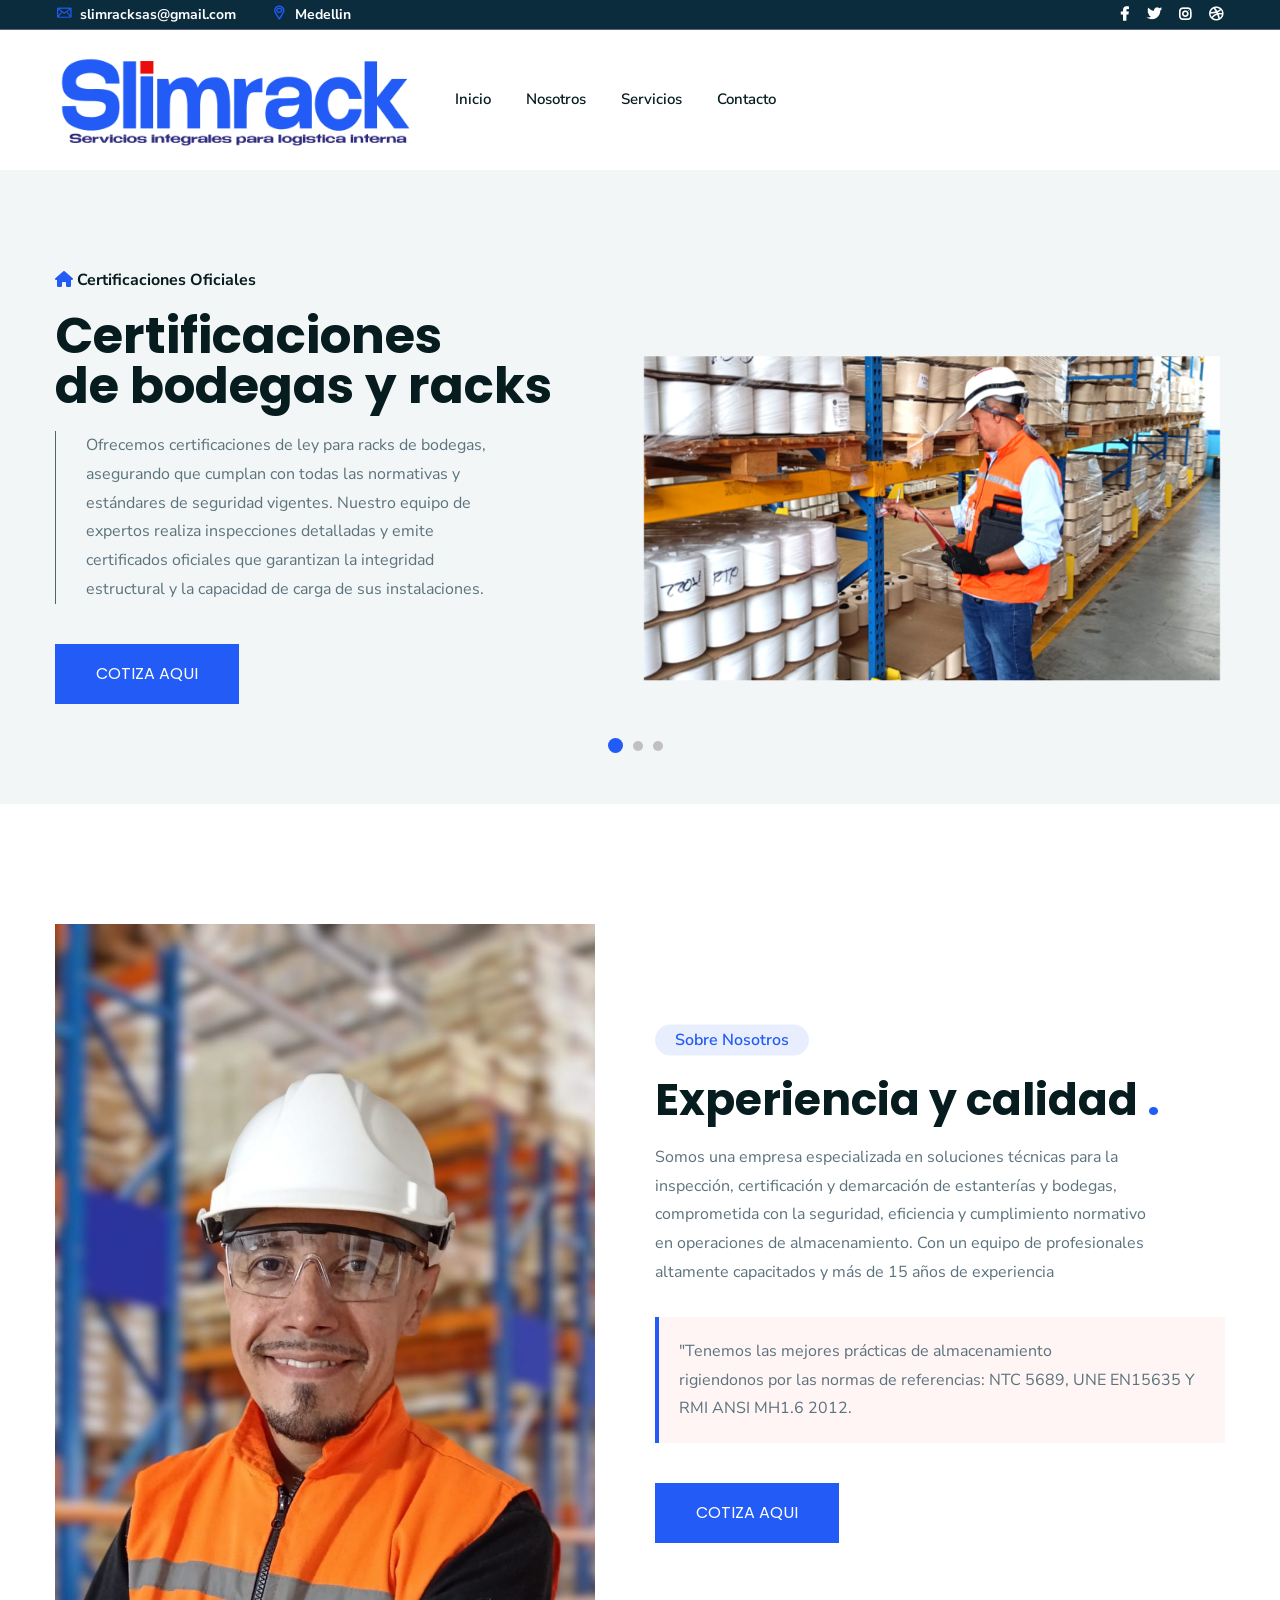
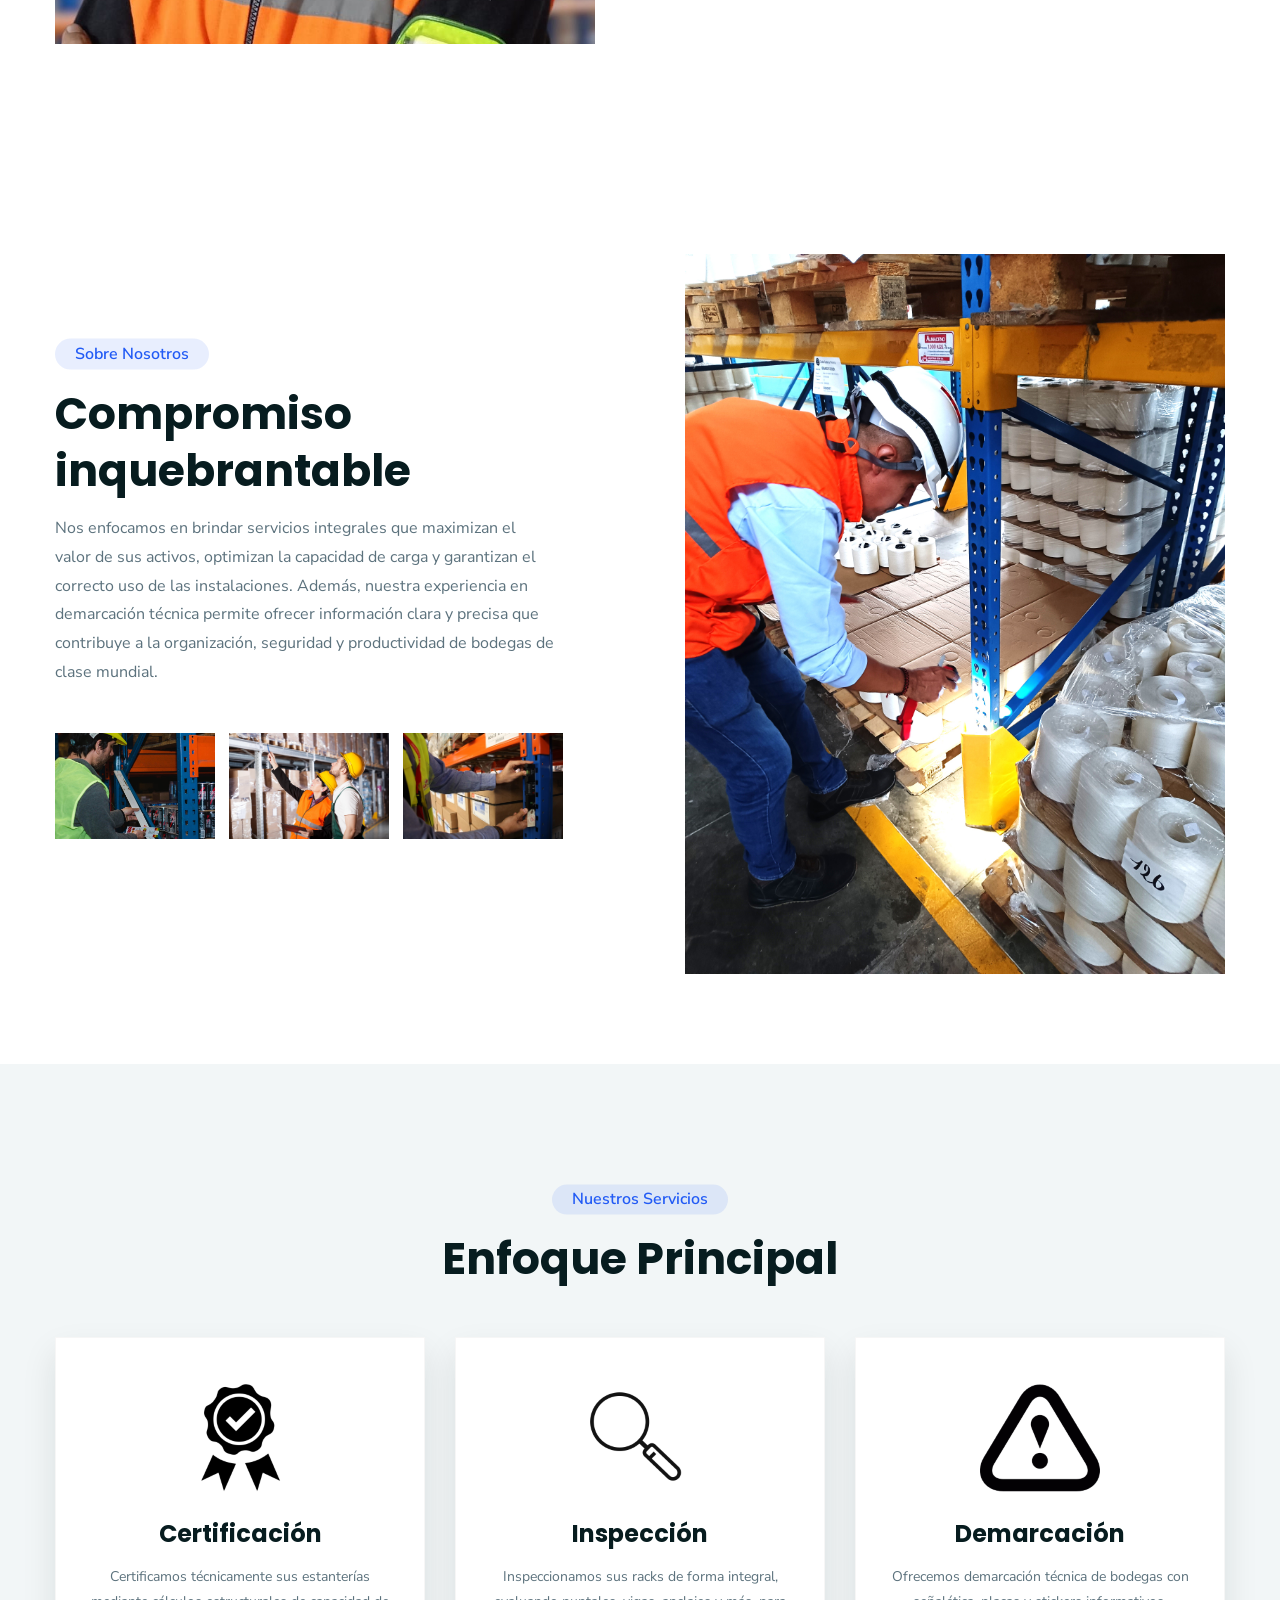
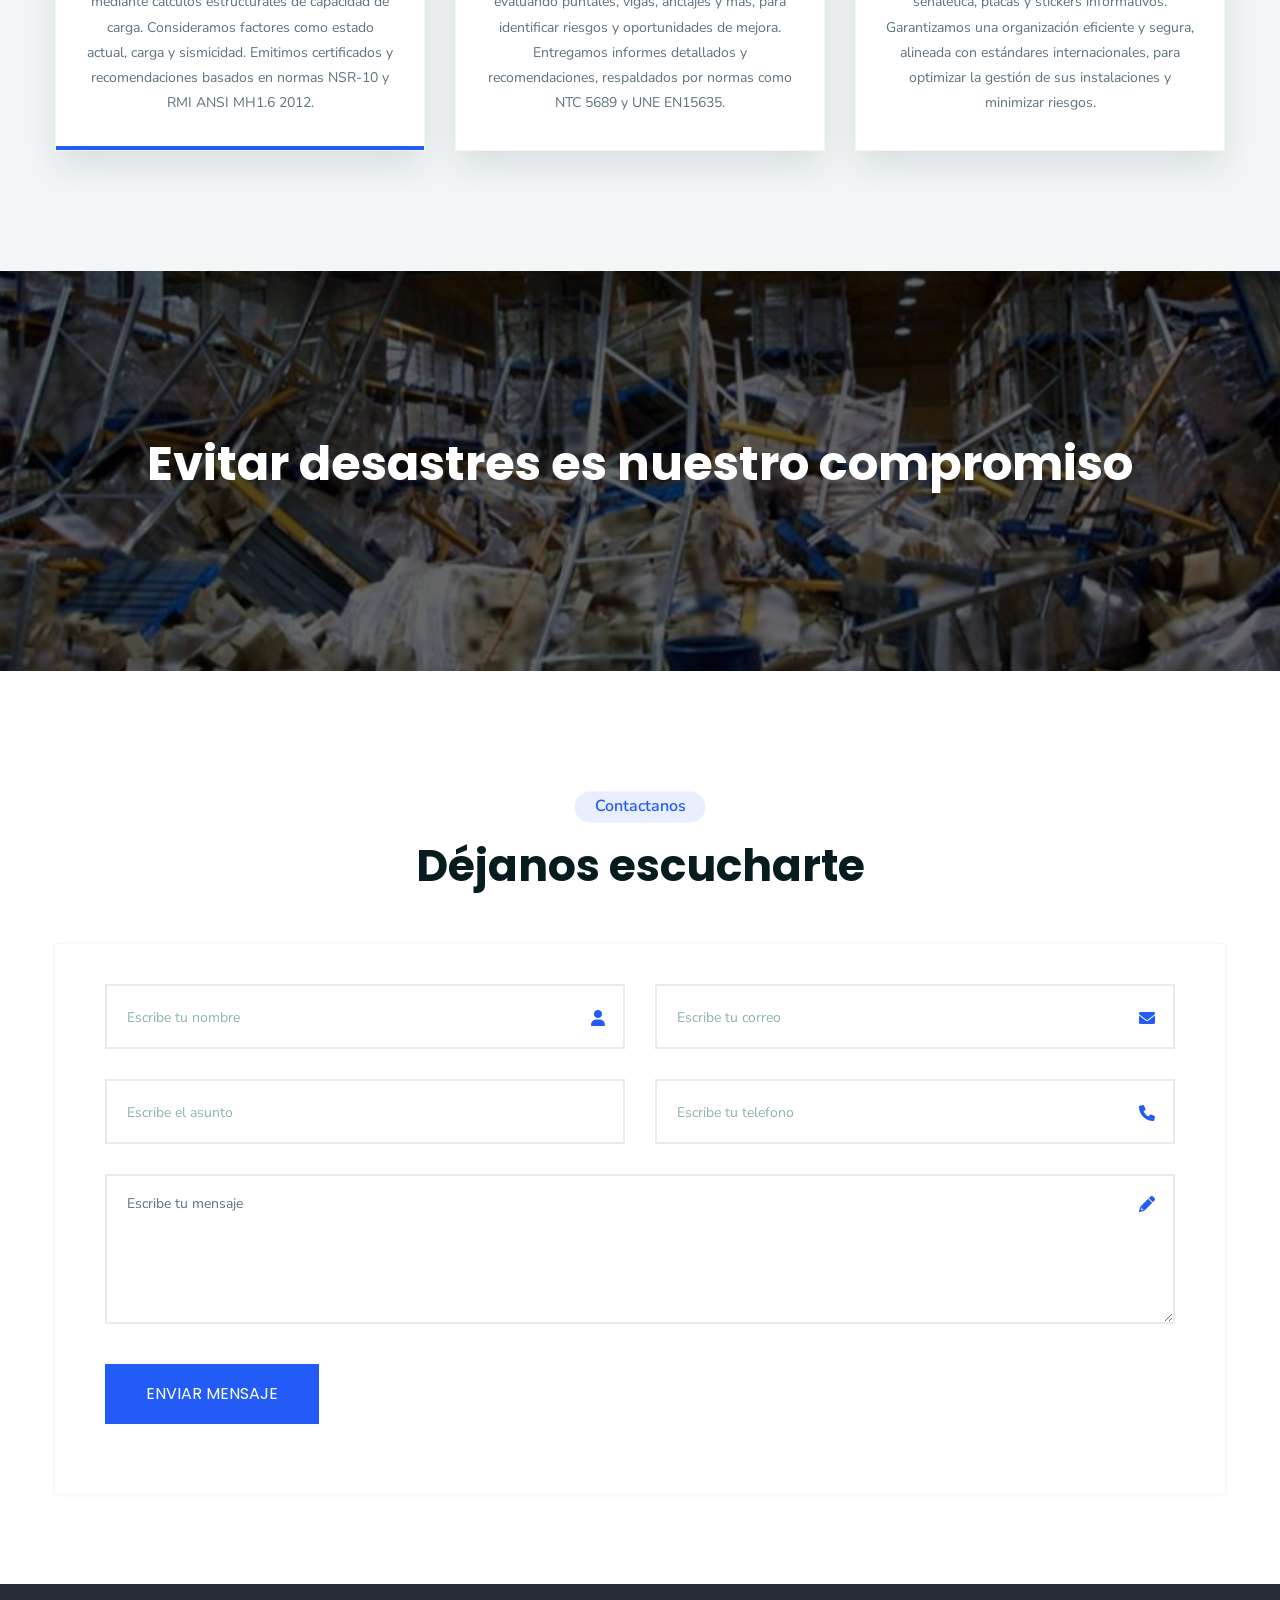
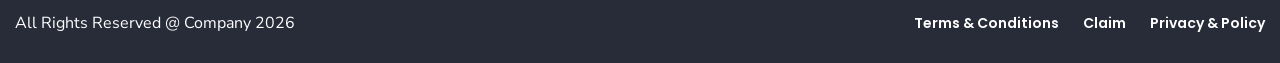
<file: index.html>
<!DOCTYPE html>
<html class="no-js" lang="zxx">
  <head>
    <meta charset="utf-8" />
    <meta http-equiv="x-ua-compatible" content="ie=edge" />
    <title>Slim Rack - Soluciones Logisticas</title>
    <meta name="robots" content="noindex, follow" />
    <meta name="description" content="" />
    <meta
      name="viewport"
      content="width=device-width, initial-scale=1, shrink-to-fit=no"
    />

    <!-- Place favicon.png in the root directory -->
    <link rel="shortcut icon" href="img/favicon.png" type="image/x-icon" />
    <!-- Font Icons css -->
    <link rel="stylesheet" href="css/font-icons.css" />
    <!-- plugins css -->
    <link rel="stylesheet" href="css/plugins.css" />
    <!-- Main Stylesheet -->
    <link rel="stylesheet" href="css/style.css" />
    <!-- Responsive css -->
    <link rel="stylesheet" href="css/responsive.css" />
  </head>

  <body>
    <!-- Body main wrapper start -->
    <div class="body-wrapper">
      <!-- HEADER AREA START (header-5) -->
      <header
        class="ltn__header-area ltn__header-5 ltn__header-transparent--- gradient-color-4---"
      >
        <!-- ltn__header-top-area start -->
        <div class="ltn__header-top-area section-bg-6 top-area-color-white---">
          <div class="container">
            <div class="row">
              <div class="col-md-7">
                <div class="ltn__top-bar-menu">
                  <ul>
                    <li>
                      <a
                        href="mailto:slimracksas@gmail.com?Subject=Pedido%20de%20cotizacion"
                        ><i class="icon-mail"></i> slimracksas@gmail.com</a
                      >
                    </li>
                    <li>
                      <a href="locations.html"
                        ><i class="icon-placeholder"></i> Medellin</a
                      >
                    </li>
                  </ul>
                </div>
              </div>
              <div class="col-md-5">
                <div class="top-bar-right text-end">
                  <div class="ltn__top-bar-menu">
                    <ul>
                      <li>
                        <!-- ltn__social-media -->
                        <div class="ltn__social-media">
                          <ul>
                            <li>
                              <a href="#" title="Facebook"
                                ><i class="fab fa-facebook-f"></i
                              ></a>
                            </li>
                            <li>
                              <a href="#" title="Twitter"
                                ><i class="fab fa-twitter"></i
                              ></a>
                            </li>

                            <li>
                              <a href="#" title="Instagram"
                                ><i class="fab fa-instagram"></i
                              ></a>
                            </li>
                            <li>
                              <a href="#" title="Dribbble"
                                ><i class="fab fa-dribbble"></i
                              ></a>
                            </li>
                          </ul>
                        </div>
                      </li>
                    </ul>
                  </div>
                </div>
              </div>
            </div>
          </div>
        </div>
        <!-- ltn__header-top-area end -->

        <!-- ltn__header-middle-area start -->
        <div
          class="ltn__header-middle-area ltn__header-sticky ltn__sticky-bg-white"
        >
          <div class="container">
            <div class="row">
              <div class="col">
                <div class="site-logo-wrap">
                  <div class="site-logo">
                    <a href="index.html"
                      ><img src="img/logo.png" alt="Logo"
                    /></a>
                  </div>
                  <div class="get-support clearfix d-none">
                    <div class="get-support-icon">
                      <i class="icon-call"></i>
                    </div>
                    <div class="get-support-info">
                      <h6>Contactanos</h6>
                      <h4><a href="tel:+123456789">123-456-789-10</a></h4>
                    </div>
                  </div>
                </div>
              </div>
              <div class="col header-menu-column">
                <div class="header-menu d-none d-xl-block">
                  <nav>
                    <div class="ltn__main-menu">
                      <ul>
                        <li><a href="#inicio">Inicio</a></li>
                        <li><a href="#nosotros">Nosotros</a></li>
                        <li><a href="#servicios">Servicios</a></li>
                        <li><a href="#contacto">Contacto</a></li>
                      </ul>
                    </div>
                  </nav>
                </div>
              </div>
              <div
                class="col ltn__header-options ltn__header-options-2 mb-sm-20"
              >
                <!-- Mobile Menu Button -->
                <div class="mobile-menu-toggle d-xl-none">
                  <a
                    href="#ltn__utilize-mobile-menu"
                    class="ltn__utilize-toggle"
                  >
                    <svg viewBox="0 0 800 600">
                      <path
                        d="M300,220 C300,220 520,220 540,220 C740,220 640,540 520,420 C440,340 300,200 300,200"
                        id="top"
                      ></path>
                      <path d="M300,320 L540,320" id="middle"></path>
                      <path
                        d="M300,210 C300,210 520,210 540,210 C740,210 640,530 520,410 C440,330 300,190 300,190"
                        id="bottom"
                        transform="translate(480, 320) scale(1, -1) translate(-480, -318) "
                      ></path>
                    </svg>
                  </a>
                </div>
              </div>
            </div>
          </div>
        </div>
        <!-- ltn__header-middle-area end -->
      </header>
      <!-- HEADER AREA END -->

      <!-- Utilize Mobile Menu Start -->
      <div
        id="ltn__utilize-mobile-menu"
        class="ltn__utilize ltn__utilize-mobile-menu"
      >
        <div class="ltn__utilize-menu-inner ltn__scrollbar">
          <div class="ltn__utilize-menu-head">
            <div class="site-logo">
              <a href="index.html"><img src="img/logo.png" alt="Logo" /></a>
            </div>
            <button class="ltn__utilize-close">×</button>
          </div>
          <div class="ltn__utilize-menu">
            <!--             <ul>
              <li><a href="#">Inicio</a></li>
            </ul> -->
          </div>
          <div class="ltn__social-media-2">
            <ul>
              <li>
                <a href="#" title="Facebook"
                  ><i class="fab fa-facebook-f"></i
                ></a>
              </li>
              <li>
                <a href="#" title="Twitter"><i class="fab fa-twitter"></i></a>
              </li>
              <li>
                <a href="#" title="Linkedin"><i class="fab fa-linkedin"></i></a>
              </li>
              <li>
                <a href="#" title="Instagram"
                  ><i class="fab fa-instagram"></i
                ></a>
              </li>
            </ul>
          </div>
        </div>
      </div>
      <!-- Utilize Mobile Menu End -->

      <div class="ltn__utilize-overlay"></div>

      <!-- SLIDER AREA START (slider-3) -->
      <div class="ltn__slider-area ltn__slider-3 section-bg-1">
        <div
          class="ltn__slide-one-active slick-slide-arrow-1 slick-slide-dots-1"
        >
          <!-- ltn__slide-item -->
          <div
            class="ltn__slide-item ltn__slide-item-2 ltn__slide-item-3-normal ltn__slide-item-3"
          >
            <div class="ltn__slide-item-inner">
              <div class="container">
                <div class="row">
                  <div class="col-lg-12 align-self-center">
                    <div class="slide-item-info">
                      <div class="slide-item-info-inner ltn__slide-animation">
                        <h6 class="slide-sub-title white-color--- animated">
                          <span><i class="fas fa-home"></i></span>
                          Certificaciones Oficiales
                        </h6>
                        <h1 class="slide-title animated">
                          Certificaciones <br />
                          de bodegas y racks
                        </h1>
                        <div class="slide-brief animated">
                          <p>
                            Ofrecemos certificaciones de ley para racks de
                            bodegas, asegurando que cumplan con todas las
                            normativas y estándares de seguridad vigentes.
                            Nuestro equipo de expertos realiza inspecciones
                            detalladas y emite certificados oficiales que
                            garantizan la integridad estructural y la capacidad
                            de carga de sus instalaciones.
                          </p>
                        </div>
                        <div class="btn-wrapper animated">
                          <a
                            href="#contacto"
                            class="theme-btn-1 btn btn-effect-1"
                            >COTIZA AQUI</a
                          >
                        </div>
                      </div>
                    </div>
                    <div class="slide-item-img">
                      <img src="img/slider/edit1.jpg" alt="#" />
                    </div>
                  </div>
                </div>
              </div>
            </div>
          </div>
          <!-- ltn__slide-item -->
          <div
            class="ltn__slide-item ltn__slide-item-2 ltn__slide-item-3-normal ltn__slide-item-3"
          >
            <div class="ltn__slide-item-inner text-right text-end">
              <div class="container">
                <div class="row">
                  <div class="col-lg-12 align-self-center">
                    <div class="slide-item-info">
                      <div class="slide-item-info-inner ltn__slide-animation">
                        <h6 class="slide-sub-title white-color--- animated">
                          <span><i class="fas fa-home"></i></span> Diagnostico
                          General
                        </h6>
                        <h1 class="slide-title animated">
                          Inspección por<br />
                          personal calificado
                        </h1>
                        <div class="slide-brief animated">
                          <p>
                            Realizamos un diagnóstico completo del estado actual
                            de sus estanterías y bodegas haciendo énfasis en los
                            riesgos, oportunidades de mejoras.
                          </p>
                        </div>
                        <div class="btn-wrapper animated">
                          <a
                            href="#contacto"
                            class="theme-btn-1 btn btn-effect-1"
                            >COTIZA AQUI</a
                          >
                        </div>
                      </div>
                    </div>
                    <div class="slide-item-img slide-img-left">
                      <img src="img/slider/edit2.jpg" alt="#" />
                    </div>
                  </div>
                </div>
              </div>
            </div>
          </div>
          <!--  -->
          <!-- ltn__slide-item -->
          <div
            class="ltn__slide-item ltn__slide-item-2 ltn__slide-item-3-normal ltn__slide-item-3"
          >
            <div class="ltn__slide-item-inner">
              <div class="container">
                <div class="row">
                  <div class="col-lg-12 align-self-center">
                    <div class="slide-item-info">
                      <div class="slide-item-info-inner ltn__slide-animation">
                        <h6 class="slide-sub-title white-color--- animated">
                          <span><i class="fas fa-home"></i></span> Soluciones
                          Logisticas
                        </h6>
                        <h1 class="slide-title animated">
                          Demarcación y señalización <br />
                          de bodegas y racks
                        </h1>
                        <div class="slide-brief animated">
                          <p>
                            Experiencia aplicada a la correcta demarcación de
                            las bodegas y racks para que siempre tenga
                            información veraz y confiable.
                          </p>
                        </div>
                        <div class="btn-wrapper animated">
                          <a
                            href="#contacto"
                            class="theme-btn-1 btn btn-effect-1"
                            >COTIZA AQUI</a
                          >
                        </div>
                      </div>
                    </div>
                    <div class="slide-item-img">
                      <img src="img/slider/edit3.jpg" alt="#" />
                    </div>
                  </div>
                </div>
              </div>
            </div>
          </div>
          <!-- ltn__slide-item -->
        </div>
      </div>
      <!-- SLIDER AREA END -->

      <!-- ABOUT US AREA START -->
      <div class="ltn__about-us-area pt-120 pb-90" id="nosotros">
        <div class="container">
          <div class="row">
            <div class="col-lg-6 align-self-center">
              <div class="about-us-img-wrap about-img-left">
                <img src="img/others/edit3.jpg" alt="About Us Image" />
              </div>
            </div>
            <div class="col-lg-6 align-self-center">
              <div class="about-us-info-wrap">
                <div class="section-title-area ltn__section-title-2--- mb-20">
                  <h6
                    class="section-subtitle section-subtitle-2 ltn__secondary-color"
                  >
                    Sobre Nosotros
                  </h6>
                  <h1 class="section-title">
                    Experiencia y calidad
                    <span>.</span>
                  </h1>
                  <p>
                    Somos una empresa especializada en soluciones técnicas para
                    la inspección, certificación y demarcación de estanterías y
                    bodegas, comprometida con la seguridad, eficiencia y
                    cumplimiento normativo en operaciones de almacenamiento. Con
                    un equipo de profesionales altamente capacitados y más de 15
                    años de experiencia
                  </p>
                </div>
                <div class="ltn__callout bg-overlay-theme-05 mt-30">
                  <p>
                    "Tenemos las mejores prácticas de almacenamiento <br />
                    rigiendonos por las normas de referencias: NTC 5689, UNE
                    EN15635 Y RMI ANSI MH1.6 2012.
                  </p>
                </div>
                <div class="btn-wrapper animated">
                  <a href="#contacto" class="theme-btn-1 btn btn-effect-1"
                    >COTIZA AQUI</a
                  >
                </div>
              </div>
            </div>
          </div>
        </div>
      </div>
      <!-- ABOUT US AREA END -->

      <!-- ABOUT US AREA START -->
      <div class="ltn__about-us-area pt-120 pb-90">
        <div class="container">
          <div class="row">
            <div class="col-lg-6 align-self-center">
              <div class="about-us-info-wrap">
                <div class="section-title-area ltn__section-title-2--- mb-30">
                  <h6
                    class="section-subtitle section-subtitle-2 ltn__secondary-color"
                  >
                    Sobre Nosotros
                  </h6>
                  <h1 class="section-title">Compromiso inquebrantable</h1>
                  <p>
                    Nos enfocamos en brindar servicios integrales que maximizan
                    el valor de sus activos, optimizan la capacidad de carga y
                    garantizan el correcto uso de las instalaciones. Además,
                    nuestra experiencia en demarcación técnica permite ofrecer
                    información clara y precisa que contribuye a la
                    organización, seguridad y productividad de bodegas de clase
                    mundial.
                  </p>
                </div>
                <ul
                  class="ltn__list-item-2 ltn__list-item-2-before--- ltn__list-item-2-img mb-50"
                >
                  <li>
                    <a
                      href="img/img-slide/edit5.jpeg"
                      data-rel="lightcase:myCollection"
                    >
                      <img src="img/img-slide/edit5.jpeg" alt="Image" />
                    </a>
                  </li>
                  <li>
                    <a
                      href="img/img-slide/edit6.jpg"
                      data-rel="lightcase:myCollection"
                    >
                      <img src="img/img-slide/edit6.jpg" alt="Image" />
                    </a>
                  </li>
                  <li>
                    <a
                      href="img/img-slide/edit7.jpg"
                      data-rel="lightcase:myCollection"
                    >
                      <img src="img/img-slide/edit7.jpg" alt="Image" />
                    </a>
                  </li>
                </ul>
              </div>
            </div>
            <div class="col-lg-6 align-self-center">
              <div class="about-us-img-wrap about-img-right">
                <img src="img/others/edit4.jpg" alt="About Us Image" />
              </div>
            </div>
          </div>
        </div>
      </div>
      <!-- ABOUT US AREA END -->

      <!-- FEATURE AREA START ( Feature - 6) -->
      <div
        class="ltn__feature-area section-bg-1 pt-120 pb-90 mb-120---"
        id="servicios"
      >
        <div class="container">
          <div class="row">
            <div class="col-lg-12">
              <div
                class="section-title-area ltn__section-title-2--- text-center"
              >
                <h6
                  class="section-subtitle section-subtitle-2 ltn__secondary-color"
                >
                  Nuestros Servicios
                </h6>
                <h1 class="section-title">Enfoque Principal</h1>
              </div>
            </div>
          </div>
          <div class="row ltn__custom-gutter--- justify-content-center">
            <div class="col-lg-4 col-sm-6 col-12">
              <div
                class="ltn__feature-item ltn__feature-item-6 text-center bg-white box-shadow-1 active"
              >
                <div class="ltn__feature-icon">
                  <!-- <span><i class="flaticon-house-3"></i></span> -->
                  <img src="img/icons/icon-img/iconedit2.png" alt="#" />
                </div>
                <div class="ltn__feature-info">
                  <h3><a href="#">Certificación</a></h3>
                  <p>
                    Certificamos técnicamente sus estanterías mediante cálculos
                    estructurales de capacidad de carga. Consideramos factores
                    como estado actual, carga y sismicidad. Emitimos
                    certificados y recomendaciones basados en normas NSR-10 y
                    RMI ANSI MH1.6 2012.
                  </p>
                </div>
              </div>
            </div>
            <div class="col-lg-4 col-sm-6 col-12">
              <div
                class="ltn__feature-item ltn__feature-item-6 text-center bg-white box-shadow-1"
              >
                <div class="ltn__feature-icon">
                  <!-- <span><i class="flaticon-house"></i></span> -->
                  <img src="img/icons/icon-img/iconedit1.png" alt="#" />
                </div>
                <div class="ltn__feature-info">
                  <h3><a href="#">Inspección</a></h3>
                  <p>
                    Inspeccionamos sus racks de forma integral, evaluando
                    puntales, vigas, anclajes y más, para identificar riesgos y
                    oportunidades de mejora. Entregamos informes detallados y
                    recomendaciones, respaldados por normas como NTC 5689 y UNE
                    EN15635.
                  </p>
                </div>
              </div>
            </div>
            <div class="col-lg-4 col-sm-6 col-12">
              <div
                class="ltn__feature-item ltn__feature-item-6 text-center bg-white box-shadow-1"
              >
                <div class="ltn__feature-icon">
                  <!-- <span><i class="flaticon-deal-1"></i></span> -->
                  <img src="img/icons/icon-img/iconedit3.png" alt="#" />
                </div>
                <div class="ltn__feature-info">
                  <h3><a href="#">Demarcación</a></h3>
                  <p>
                    Ofrecemos demarcación técnica de bodegas con señalética,
                    placas y stickers informativos. Garantizamos una
                    organización eficiente y segura, alineada con estándares
                    internacionales, para optimizar la gestión de sus
                    instalaciones y minimizar riesgos.
                  </p>
                </div>
              </div>
            </div>
          </div>
        </div>
      </div>
      <!-- FEATURE AREA END -->

      <!-- COMMITMENT SECTION START -->
      <div
        class="commitment-section"
        style="
          position: relative;
          background: url('img/others/edit11.jpeg') center/cover no-repeat;
          height: 400px;
          display: flex;
          align-items: center;
          justify-content: center;
          text-align: center;
        "
      >
        <div
          class="overlay"
          style="
            position: absolute;
            top: 0;
            left: 0;
            width: 100%;
            height: 100%;
            background: rgba(0, 0, 0, 0.6);
          "
        ></div>
        <h1
          style="
            position: relative;
            color: white;
            font-size: 3rem;
            font-weight: bold;
            z-index: 1;
          "
        >
          Evitar desastres es nuestro compromiso
        </h1>
      </div>
      <!-- COMMITMENT SECTION END -->

      <!-- CONTACT MESSAGE AREA START -->
      <section>
        <div class="ltn__contact-message-area pt-120 pb-90" id="contacto">
          <div class="container">
            <div class="row">
              <div class="col-lg-12">
                <div
                  class="section-title-area ltn__section-title-2--- text-center"
                >
                  <h6
                    class="section-subtitle section-subtitle-2 ltn__secondary-color"
                  >
                    Contactanos
                  </h6>
                  <h1 class="section-title">Déjanos escucharte</h1>
                </div>
                <div class="ltn__form-box contact-form-box box-shadow white-bg">
                  <form id="contact-form" action="mail.php" method="post">
                    <div class="row">
                      <div class="col-md-6">
                        <div
                          class="input-item input-item-name ltn__custom-icon"
                        >
                          <input
                            type="text"
                            name="name"
                            placeholder="Escribe tu nombre"
                          />
                        </div>
                      </div>
                      <div class="col-md-6">
                        <div
                          class="input-item input-item-email ltn__custom-icon"
                        >
                          <input
                            type="email"
                            name="email"
                            placeholder="Escribe tu correo"
                          />
                        </div>
                      </div>
                      <div class="col-md-6">
                        <div class="input-item">
                          <input
                            type="text"
                            name="subject"
                            placeholder="Escribe el asunto"
                          />
                        </div>
                      </div>
                      <div class="col-md-6">
                        <div
                          class="input-item input-item-phone ltn__custom-icon"
                        >
                          <input
                            type="text"
                            name="phone"
                            placeholder="Escribe tu telefono"
                          />
                        </div>
                      </div>
                    </div>
                    <div
                      class="input-item input-item-textarea ltn__custom-icon"
                    >
                      <textarea
                        name="message"
                        placeholder="Escribe tu mensaje"
                      ></textarea>
                    </div>
                    <div class="btn-wrapper mt-0">
                      <button
                        class="btn theme-btn-1 btn-effect-1 text-uppercase"
                        type="submit"
                      >
                        Enviar Mensaje
                      </button>
                    </div>
                    <p class="form-messege mb-0 mt-20"></p>
                  </form>
                </div>
              </div>
            </div>
          </div>
        </div>
      </section>
      <!-- CONTACT MESSAGE AREA END -->

      <!-- FOOTER AREA START -->
      <section>
        <footer class="ltn__copyright-2">
          <div class="ltn__copyright-area ltn__copyright-2 section-bg-7">
            <div class="container-fluid ltn__border-top-2">
              <div class="row">
                <div class="col-md-6 col-12">
                  <div class="ltn__copyright-design clearfix">
                    <p>
                      All Rights Reserved @ Company
                      <span class="current-year"></span>
                    </p>
                  </div>
                </div>
                <div class="col-md-6 col-12 align-self-center">
                  <div class="ltn__copyright-menu text-end">
                    <ul>
                      <li><a href="#">Terms & Conditions</a></li>
                      <li><a href="#">Claim</a></li>
                      <li><a href="#">Privacy & Policy</a></li>
                    </ul>
                  </div>
                </div>
              </div>
            </div>
          </div>
        </footer>
      </section>

      <!-- FOOTER AREA END -->
    </div>
    <!-- Body main wrapper end -->

    <!-- preloader area start -->
    <div class="preloader d-none" id="preloader">
      <div class="preloader-inner">
        <div class="spinner">
          <div class="dot1"></div>
          <div class="dot2"></div>
        </div>
      </div>
    </div>
    <!-- preloader area end -->

    <!-- All JS Plugins -->
    <script src="js/plugins.js"></script>
    <!-- Main JS -->
    <script src="js/main.js"></script>
  </body>
</html>
</file>
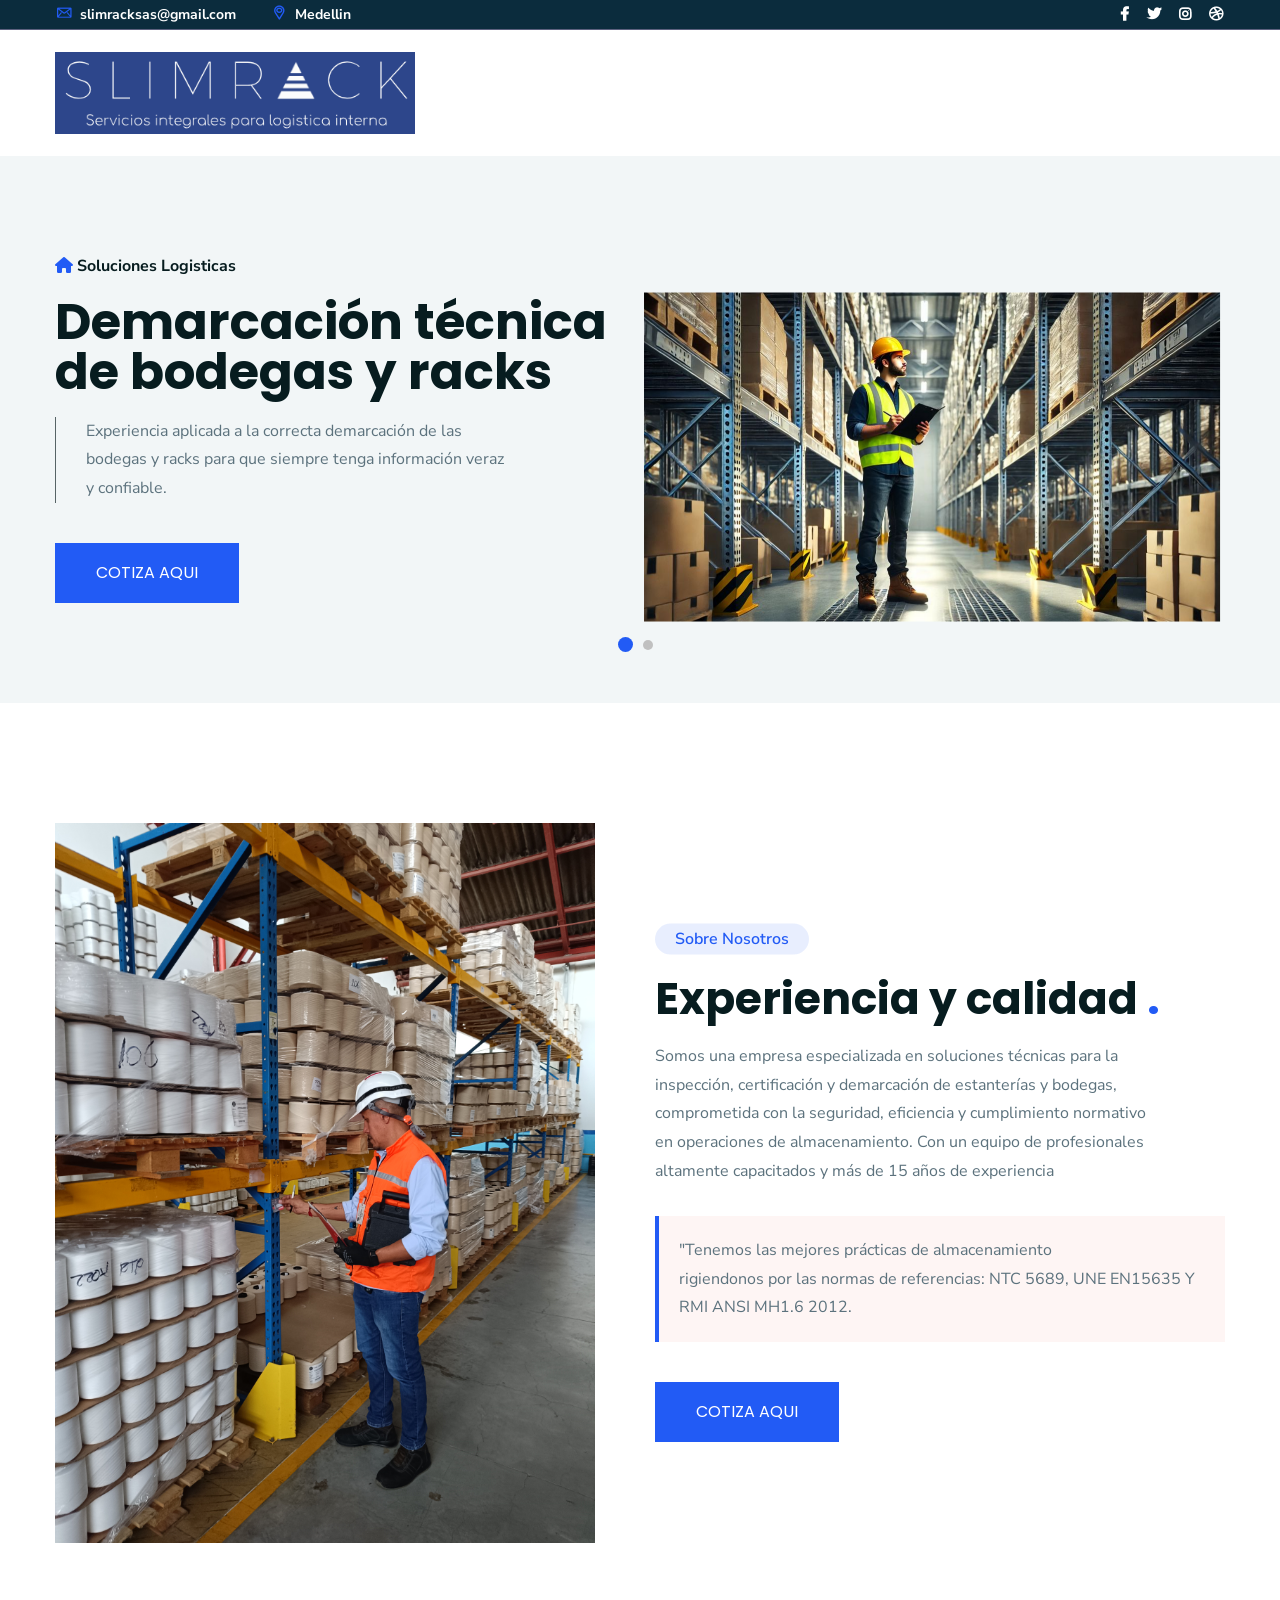
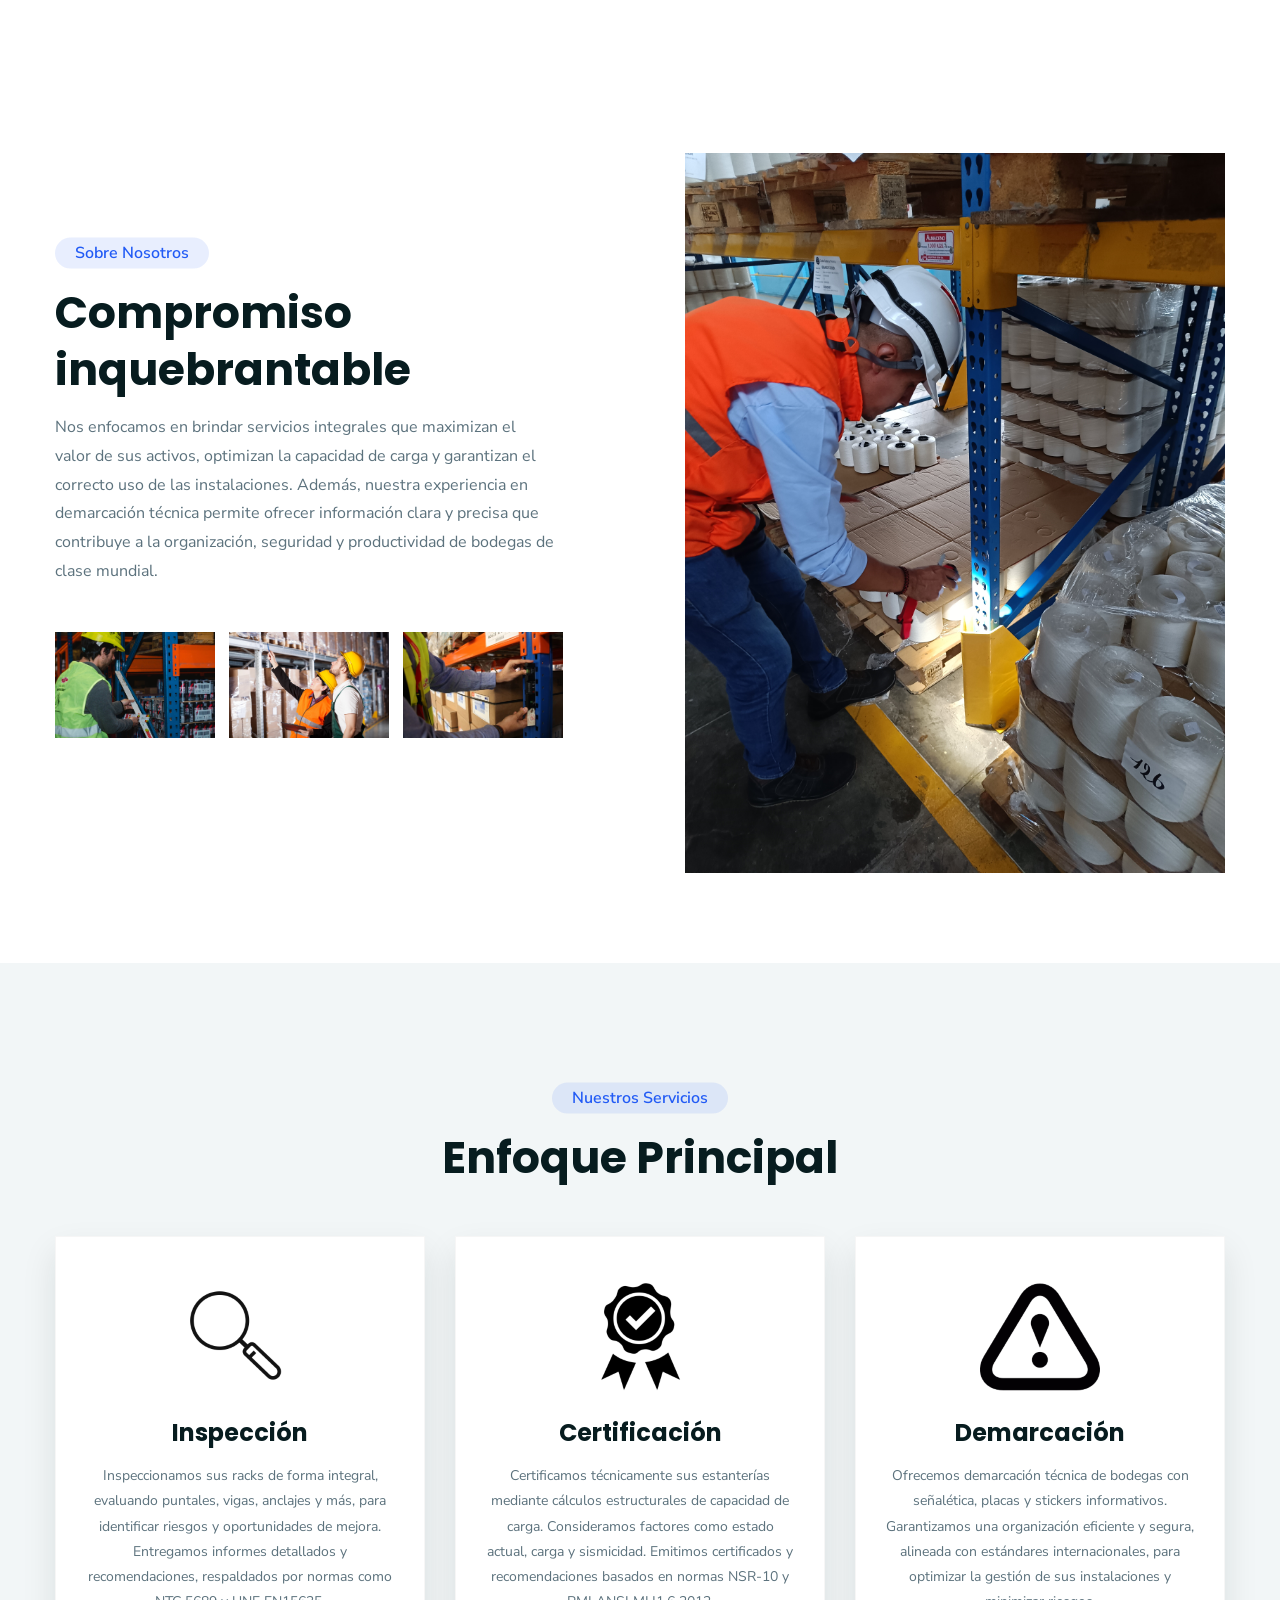
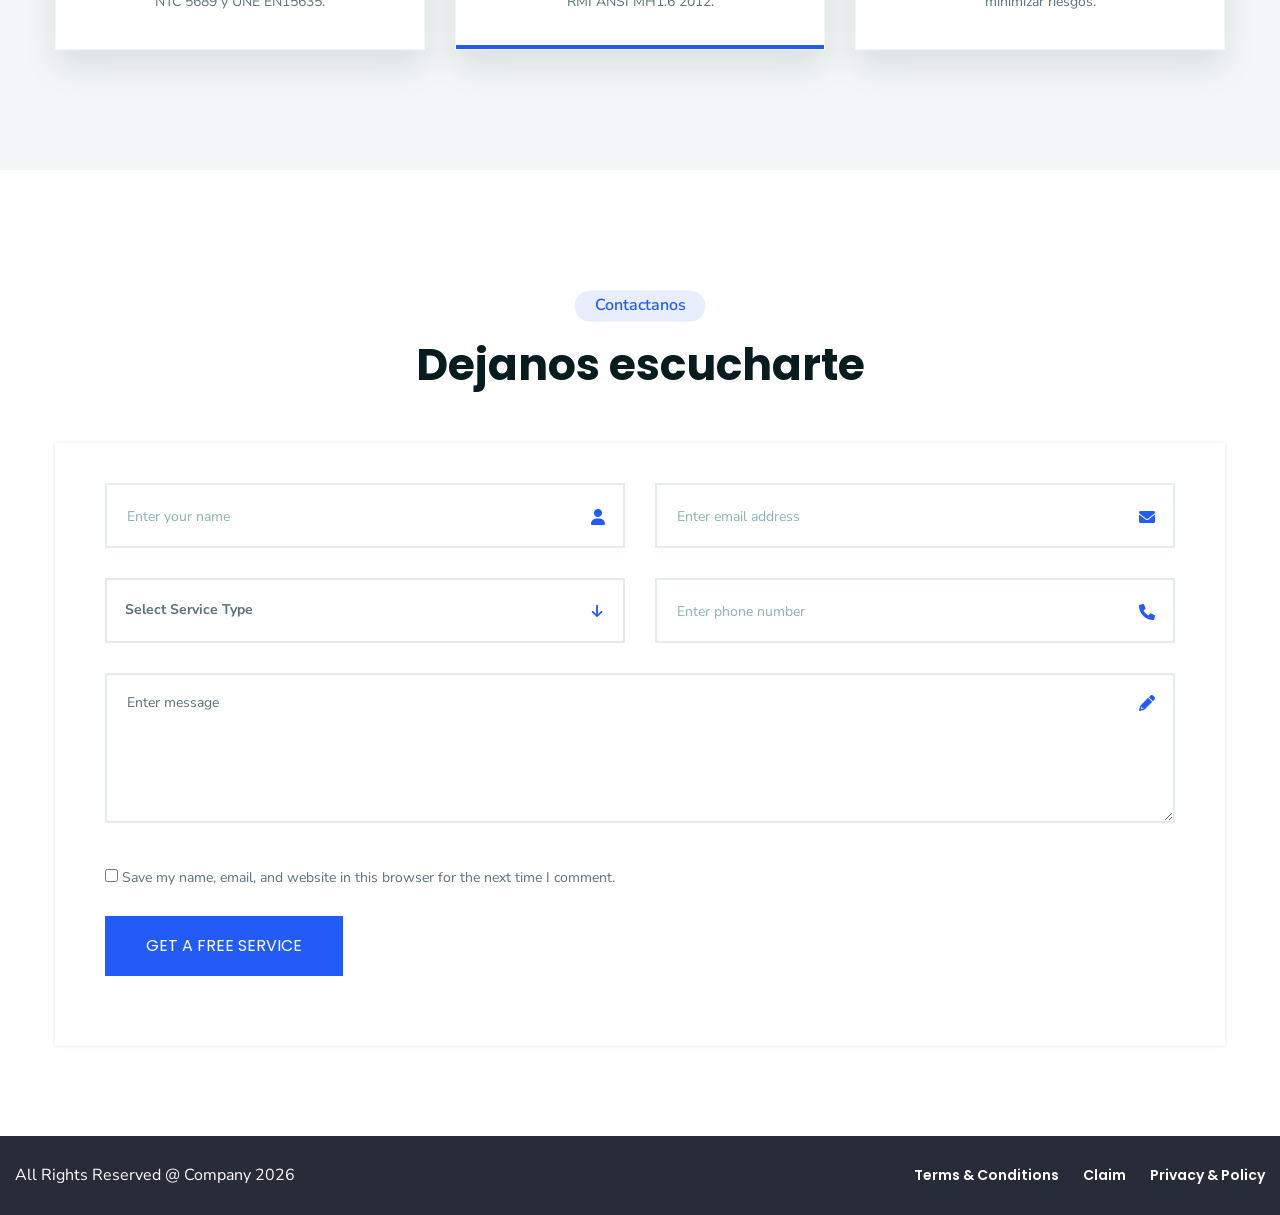
<file: quarter/index.html>
<!DOCTYPE html>
<html class="no-js" lang="zxx">
  <head>
    <meta charset="utf-8" />
    <meta http-equiv="x-ua-compatible" content="ie=edge" />
    <title>Slim Rack - Soluciones Logisticas</title>
    <meta name="robots" content="noindex, follow" />
    <meta name="description" content="" />
    <meta
      name="viewport"
      content="width=device-width, initial-scale=1, shrink-to-fit=no"
    />

    <!-- Place favicon.png in the root directory -->
    <link rel="shortcut icon" href="img/favicon.png" type="image/x-icon" />
    <!-- Font Icons css -->
    <link rel="stylesheet" href="css/font-icons.css" />
    <!-- plugins css -->
    <link rel="stylesheet" href="css/plugins.css" />
    <!-- Main Stylesheet -->
    <link rel="stylesheet" href="css/style.css" />
    <!-- Responsive css -->
    <link rel="stylesheet" href="css/responsive.css" />
  </head>

  <body>
    <!-- Body main wrapper start -->
    <div class="body-wrapper">
      <!-- HEADER AREA START (header-5) -->
      <header
        class="ltn__header-area ltn__header-5 ltn__header-transparent--- gradient-color-4---"
      >
        <!-- ltn__header-top-area start -->
        <div class="ltn__header-top-area section-bg-6 top-area-color-white---">
          <div class="container">
            <div class="row">
              <div class="col-md-7">
                <div class="ltn__top-bar-menu">
                  <ul>
                    <li>
                      <a
                        href="mailto:slimracksas@gmail.com?Subject=Pedido%20de%20cotizacion"
                        ><i class="icon-mail"></i> slimracksas@gmail.com</a
                      >
                    </li>
                    <li>
                      <a href="locations.html"
                        ><i class="icon-placeholder"></i> Medellin</a
                      >
                    </li>
                  </ul>
                </div>
              </div>
              <div class="col-md-5">
                <div class="top-bar-right text-end">
                  <div class="ltn__top-bar-menu">
                    <ul>
                      <li>
                        <!-- ltn__social-media -->
                        <div class="ltn__social-media">
                          <ul>
                            <li>
                              <a href="#" title="Facebook"
                                ><i class="fab fa-facebook-f"></i
                              ></a>
                            </li>
                            <li>
                              <a href="#" title="Twitter"
                                ><i class="fab fa-twitter"></i
                              ></a>
                            </li>

                            <li>
                              <a href="#" title="Instagram"
                                ><i class="fab fa-instagram"></i
                              ></a>
                            </li>
                            <li>
                              <a href="#" title="Dribbble"
                                ><i class="fab fa-dribbble"></i
                              ></a>
                            </li>
                          </ul>
                        </div>
                      </li>
                    </ul>
                  </div>
                </div>
              </div>
            </div>
          </div>
        </div>
        <!-- ltn__header-top-area end -->

        <!-- ltn__header-middle-area start -->
        <div
          class="ltn__header-middle-area ltn__header-sticky ltn__sticky-bg-white"
        >
          <div class="container">
            <div class="row">
              <div class="col">
                <div class="site-logo-wrap">
                  <div class="site-logo">
                    <a href="index.html"
                      ><img src="img/logo.png" alt="Logo"
                    /></a>
                  </div>
                  <div class="get-support clearfix d-none">
                    <div class="get-support-icon">
                      <i class="icon-call"></i>
                    </div>
                    <div class="get-support-info">
                      <h6>Contactanos</h6>
                      <h4><a href="tel:+123456789">123-456-789-10</a></h4>
                    </div>
                  </div>
                </div>
              </div>
              <div class="col header-menu-column">
                <div class="header-menu d-none d-xl-block">
                  <nav>
                    <div class="ltn__main-menu">
                      <ul>
                        <!-- <li class="menu-icon"><a href="#">Inicio</a></li> -->
                      </ul>
                    </div>
                  </nav>
                </div>
              </div>
              <div
                class="col ltn__header-options ltn__header-options-2 mb-sm-20"
              >
                <!-- Mobile Menu Button -->
                <div class="mobile-menu-toggle d-xl-none">
                  <a
                    href="#ltn__utilize-mobile-menu"
                    class="ltn__utilize-toggle"
                  >
                    <svg viewBox="0 0 800 600">
                      <path
                        d="M300,220 C300,220 520,220 540,220 C740,220 640,540 520,420 C440,340 300,200 300,200"
                        id="top"
                      ></path>
                      <path d="M300,320 L540,320" id="middle"></path>
                      <path
                        d="M300,210 C300,210 520,210 540,210 C740,210 640,530 520,410 C440,330 300,190 300,190"
                        id="bottom"
                        transform="translate(480, 320) scale(1, -1) translate(-480, -318) "
                      ></path>
                    </svg>
                  </a>
                </div>
              </div>
            </div>
          </div>
        </div>
        <!-- ltn__header-middle-area end -->
      </header>
      <!-- HEADER AREA END -->

      <!-- Utilize Mobile Menu Start -->
      <div
        id="ltn__utilize-mobile-menu"
        class="ltn__utilize ltn__utilize-mobile-menu"
      >
        <div class="ltn__utilize-menu-inner ltn__scrollbar">
          <div class="ltn__utilize-menu-head">
            <div class="site-logo">
              <a href="index.html"><img src="img/logo.png" alt="Logo" /></a>
            </div>
            <button class="ltn__utilize-close">×</button>
          </div>
          <div class="ltn__utilize-menu">
            <!--             <ul>
              <li><a href="#">Inicio</a></li>
            </ul> -->
          </div>
          <div class="ltn__social-media-2">
            <ul>
              <li>
                <a href="#" title="Facebook"
                  ><i class="fab fa-facebook-f"></i
                ></a>
              </li>
              <li>
                <a href="#" title="Twitter"><i class="fab fa-twitter"></i></a>
              </li>
              <li>
                <a href="#" title="Linkedin"><i class="fab fa-linkedin"></i></a>
              </li>
              <li>
                <a href="#" title="Instagram"
                  ><i class="fab fa-instagram"></i
                ></a>
              </li>
            </ul>
          </div>
        </div>
      </div>
      <!-- Utilize Mobile Menu End -->

      <div class="ltn__utilize-overlay"></div>

      <!-- SLIDER AREA START (slider-3) -->
      <div class="ltn__slider-area ltn__slider-3 section-bg-1">
        <div
          class="ltn__slide-one-active slick-slide-arrow-1 slick-slide-dots-1"
        >
          <!-- ltn__slide-item -->
          <div
            class="ltn__slide-item ltn__slide-item-2 ltn__slide-item-3-normal ltn__slide-item-3"
          >
            <div class="ltn__slide-item-inner">
              <div class="container">
                <div class="row">
                  <div class="col-lg-12 align-self-center">
                    <div class="slide-item-info">
                      <div class="slide-item-info-inner ltn__slide-animation">
                        <h6 class="slide-sub-title white-color--- animated">
                          <span><i class="fas fa-home"></i></span> Soluciones
                          Logisticas
                        </h6>
                        <h1 class="slide-title animated">
                          Demarcación técnica <br />
                          de bodegas y racks
                        </h1>
                        <div class="slide-brief animated">
                          <p>
                            Experiencia aplicada a la correcta demarcación de
                            las bodegas y racks para que siempre tenga
                            información veraz y confiable.
                          </p>
                        </div>
                        <div class="btn-wrapper animated">
                          <a
                            href="#contacto"
                            class="theme-btn-1 btn btn-effect-1"
                            >COTIZA AQUI</a
                          >
                        </div>
                      </div>
                    </div>
                    <div class="slide-item-img">
                      <img src="img/slider/edit1.jpg" alt="#" />
                    </div>
                  </div>
                </div>
              </div>
            </div>
          </div>
          <!-- ltn__slide-item -->
          <div
            class="ltn__slide-item ltn__slide-item-2 ltn__slide-item-3-normal ltn__slide-item-3"
          >
            <div class="ltn__slide-item-inner text-right text-end">
              <div class="container">
                <div class="row">
                  <div class="col-lg-12 align-self-center">
                    <div class="slide-item-info">
                      <div class="slide-item-info-inner ltn__slide-animation">
                        <h6 class="slide-sub-title white-color--- animated">
                          <span><i class="fas fa-home"></i></span> Diagnostico
                          General
                        </h6>
                        <h1 class="slide-title animated">
                          Inspección por<br />
                          personal calificado
                        </h1>
                        <div class="slide-brief animated">
                          <p>
                            Realizamos un diagnóstico completo del estado actual
                            de sus estanterías y bodegas haciendo énfasis en los
                            riesgos, oportunidades de mejoras.
                          </p>
                        </div>
                        <div class="btn-wrapper animated">
                          <a
                            href="#contacto"
                            class="theme-btn-1 btn btn-effect-1"
                            >COTIZA AQUI</a
                          >
                        </div>
                      </div>
                    </div>
                    <div class="slide-item-img slide-img-left">
                      <img src="img/slider/edit2.jpg" alt="#" />
                    </div>
                  </div>
                </div>
              </div>
            </div>
          </div>
          <!--  -->
        </div>
      </div>
      <!-- SLIDER AREA END -->

      <!-- ABOUT US AREA START -->
      <div class="ltn__about-us-area pt-120 pb-90">
        <div class="container">
          <div class="row">
            <div class="col-lg-6 align-self-center">
              <div class="about-us-img-wrap about-img-left">
                <img src="img/others/edit3.jpg" alt="About Us Image" />
              </div>
            </div>
            <div class="col-lg-6 align-self-center">
              <div class="about-us-info-wrap">
                <div class="section-title-area ltn__section-title-2--- mb-20">
                  <h6
                    class="section-subtitle section-subtitle-2 ltn__secondary-color"
                  >
                    Sobre Nosotros
                  </h6>
                  <h1 class="section-title">
                    Experiencia y calidad
                    <span>.</span>
                  </h1>
                  <p>
                    Somos una empresa especializada en soluciones técnicas para
                    la inspección, certificación y demarcación de estanterías y
                    bodegas, comprometida con la seguridad, eficiencia y
                    cumplimiento normativo en operaciones de almacenamiento. Con
                    un equipo de profesionales altamente capacitados y más de 15
                    años de experiencia
                  </p>
                </div>
                <div class="ltn__callout bg-overlay-theme-05 mt-30">
                  <p>
                    "Tenemos las mejores prácticas de almacenamiento <br />
                    rigiendonos por las normas de referencias: NTC 5689, UNE
                    EN15635 Y RMI ANSI MH1.6 2012.
                  </p>
                </div>
                <div class="btn-wrapper animated">
                  <a href="#contacto" class="theme-btn-1 btn btn-effect-1"
                    >COTIZA AQUI</a
                  >
                </div>
              </div>
            </div>
          </div>
        </div>
      </div>
      <!-- ABOUT US AREA END -->

      <!-- ABOUT US AREA START -->
      <div class="ltn__about-us-area pt-120 pb-90">
        <div class="container">
          <div class="row">
            <div class="col-lg-6 align-self-center">
              <div class="about-us-info-wrap">
                <div class="section-title-area ltn__section-title-2--- mb-30">
                  <h6
                    class="section-subtitle section-subtitle-2 ltn__secondary-color"
                  >
                    Sobre Nosotros
                  </h6>
                  <h1 class="section-title">Compromiso inquebrantable</h1>
                  <p>
                    Nos enfocamos en brindar servicios integrales que maximizan
                    el valor de sus activos, optimizan la capacidad de carga y
                    garantizan el correcto uso de las instalaciones. Además,
                    nuestra experiencia en demarcación técnica permite ofrecer
                    información clara y precisa que contribuye a la
                    organización, seguridad y productividad de bodegas de clase
                    mundial.
                  </p>
                </div>
                <ul
                  class="ltn__list-item-2 ltn__list-item-2-before--- ltn__list-item-2-img mb-50"
                >
                  <li>
                    <a
                      href="img/img-slide/edit5.jpeg"
                      data-rel="lightcase:myCollection"
                    >
                      <img src="img/img-slide/edit5.jpeg" alt="Image" />
                    </a>
                  </li>
                  <li>
                    <a
                      href="img/img-slide/edit6.jpg"
                      data-rel="lightcase:myCollection"
                    >
                      <img src="img/img-slide/edit6.jpg" alt="Image" />
                    </a>
                  </li>
                  <li>
                    <a
                      href="img/img-slide/edit7.jpg"
                      data-rel="lightcase:myCollection"
                    >
                      <img src="img/img-slide/edit7.jpg" alt="Image" />
                    </a>
                  </li>
                </ul>
              </div>
            </div>
            <div class="col-lg-6 align-self-center">
              <div class="about-us-img-wrap about-img-right">
                <img src="img/others/edit4.jpg" alt="About Us Image" />
              </div>
            </div>
          </div>
        </div>
      </div>
      <!-- ABOUT US AREA END -->

      <!-- COUNTER UP AREA START -->
      <!--       <div class="ltn__counterup-area section-bg-1 pt-120 pb-70">
        <div class="container">
          <div class="row">
            <div class="col-md-3 col-sm-6 align-self-center">
              <div class="ltn__counterup-item text-color-white---">
                <div class="counter-icon">
                  <i class="flaticon-select"></i>
                </div>
                <h1>
                  <span class="counter">560</span
                  ><span class="counterUp-icon">+</span>
                </h1>
                <h6>Total Area Sq</h6>
              </div>
            </div>
            <div class="col-md-3 col-sm-6 align-self-center">
              <div class="ltn__counterup-item text-color-white---">
                <div class="counter-icon">
                  <i class="flaticon-office"></i>
                </div>
                <h1>
                  <span class="counter">197</span
                  ><span class="counterUp-letter">K</span
                  ><span class="counterUp-icon">+</span>
                </h1>
                <h6>Apartments Sold</h6>
              </div>
            </div>
            <div class="col-md-3 col-sm-6 align-self-center">
              <div class="ltn__counterup-item text-color-white---">
                <div class="counter-icon">
                  <i class="flaticon-excavator"></i>
                </div>
                <h1>
                  <span class="counter">268</span
                  ><span class="counterUp-icon">+</span>
                </h1>
                <h6>Total Constructions</h6>
              </div>
            </div>
            <div class="col-md-3 col-sm-6 align-self-center">
              <div class="ltn__counterup-item text-color-white---">
                <div class="counter-icon">
                  <i class="flaticon-armchair"></i>
                </div>
                <h1>
                  <span class="counter">340</span
                  ><span class="counterUp-icon">+</span>
                </h1>
                <h6>Apartio Rooms</h6>
              </div>
            </div>
          </div>
        </div>
      </div> -->
      <!-- COUNTER UP AREA END -->

      <!-- FEATURE AREA START ( Feature - 6) -->
      <div class="ltn__feature-area section-bg-1 pt-120 pb-90 mb-120---">
        <div class="container">
          <div class="row">
            <div class="col-lg-12">
              <div
                class="section-title-area ltn__section-title-2--- text-center"
              >
                <h6
                  class="section-subtitle section-subtitle-2 ltn__secondary-color"
                >
                  Nuestros Servicios
                </h6>
                <h1 class="section-title">Enfoque Principal</h1>
              </div>
            </div>
          </div>
          <div class="row ltn__custom-gutter--- justify-content-center">
            <div class="col-lg-4 col-sm-6 col-12">
              <div
                class="ltn__feature-item ltn__feature-item-6 text-center bg-white box-shadow-1"
              >
                <div class="ltn__feature-icon">
                  <!-- <span><i class="flaticon-house"></i></span> -->
                  <img src="img/icons/icon-img/iconedit1.png" alt="#" />
                </div>
                <div class="ltn__feature-info">
                  <h3><a href="#">Inspección</a></h3>
                  <p>
                    Inspeccionamos sus racks de forma integral, evaluando
                    puntales, vigas, anclajes y más, para identificar riesgos y
                    oportunidades de mejora. Entregamos informes detallados y
                    recomendaciones, respaldados por normas como NTC 5689 y UNE
                    EN15635.
                  </p>
                </div>
              </div>
            </div>
            <div class="col-lg-4 col-sm-6 col-12">
              <div
                class="ltn__feature-item ltn__feature-item-6 text-center bg-white box-shadow-1 active"
              >
                <div class="ltn__feature-icon">
                  <!-- <span><i class="flaticon-house-3"></i></span> -->
                  <img src="img/icons/icon-img/iconedit2.png" alt="#" />
                </div>
                <div class="ltn__feature-info">
                  <h3><a href="#">Certificación</a></h3>
                  <p>
                    Certificamos técnicamente sus estanterías mediante cálculos
                    estructurales de capacidad de carga. Consideramos factores
                    como estado actual, carga y sismicidad. Emitimos
                    certificados y recomendaciones basados en normas NSR-10 y
                    RMI ANSI MH1.6 2012.
                  </p>
                </div>
              </div>
            </div>
            <div class="col-lg-4 col-sm-6 col-12">
              <div
                class="ltn__feature-item ltn__feature-item-6 text-center bg-white box-shadow-1"
              >
                <div class="ltn__feature-icon">
                  <!-- <span><i class="flaticon-deal-1"></i></span> -->
                  <img src="img/icons/icon-img/iconedit3.png" alt="#" />
                </div>
                <div class="ltn__feature-info">
                  <h3><a href="#">Demarcación</a></h3>
                  <p>
                    Ofrecemos demarcación técnica de bodegas con señalética,
                    placas y stickers informativos. Garantizamos una
                    organización eficiente y segura, alineada con estándares
                    internacionales, para optimizar la gestión de sus
                    instalaciones y minimizar riesgos.
                  </p>
                </div>
              </div>
            </div>
          </div>
        </div>
      </div>
      <!-- FEATURE AREA END -->

      <!-- CONTACT MESSAGE AREA START -->
      <section>
        <div class="ltn__contact-message-area pt-120 pb-90">
          <div class="container">
            <div class="row">
              <div class="col-lg-12">
                <div
                  class="section-title-area ltn__section-title-2--- text-center"
                >
                  <h6
                    class="section-subtitle section-subtitle-2 ltn__secondary-color"
                  >
                    Contactanos
                  </h6>
                  <h1 class="section-title">Dejanos escucharte</h1>
                </div>
                <div class="ltn__form-box contact-form-box box-shadow white-bg">
                  <form id="contact-form" action="mail.php" method="post">
                    <div class="row">
                      <div class="col-md-6">
                        <div
                          class="input-item input-item-name ltn__custom-icon"
                        >
                          <input
                            type="text"
                            name="name"
                            placeholder="Enter your name"
                          />
                        </div>
                      </div>
                      <div class="col-md-6">
                        <div
                          class="input-item input-item-email ltn__custom-icon"
                        >
                          <input
                            type="email"
                            name="email"
                            placeholder="Enter email address"
                          />
                        </div>
                      </div>
                      <div class="col-md-6">
                        <div class="input-item">
                          <select class="nice-select">
                            <option>Select Service Type</option>
                            <option>Property Management</option>
                            <option>Mortgage Service</option>
                            <option>Consulting Service</option>
                            <option>Home Buying</option>
                            <option>Home Selling</option>
                            <option>Escrow Services</option>
                          </select>
                        </div>
                      </div>
                      <div class="col-md-6">
                        <div
                          class="input-item input-item-phone ltn__custom-icon"
                        >
                          <input
                            type="text"
                            name="phone"
                            placeholder="Enter phone number"
                          />
                        </div>
                      </div>
                    </div>
                    <div
                      class="input-item input-item-textarea ltn__custom-icon"
                    >
                      <textarea
                        name="message"
                        placeholder="Enter message"
                      ></textarea>
                    </div>
                    <p>
                      <label class="input-info-save mb-0"
                        ><input type="checkbox" name="agree" /> Save my name,
                        email, and website in this browser for the next time I
                        comment.</label
                      >
                    </p>
                    <div class="btn-wrapper mt-0">
                      <button
                        class="btn theme-btn-1 btn-effect-1 text-uppercase"
                        type="submit"
                      >
                        get a free service
                      </button>
                    </div>
                    <p class="form-messege mb-0 mt-20"></p>
                  </form>
                </div>
              </div>
            </div>
          </div>
        </div>
      </section>
      <!-- CONTACT MESSAGE AREA END -->

      <!-- FOOTER AREA START -->
      <section>
        <footer class="ltn__copyright-2">
          <div class="ltn__copyright-area ltn__copyright-2 section-bg-7">
            <div class="container-fluid ltn__border-top-2">
              <div class="row">
                <div class="col-md-6 col-12">
                  <div class="ltn__copyright-design clearfix">
                    <p>
                      All Rights Reserved @ Company
                      <span class="current-year"></span>
                    </p>
                  </div>
                </div>
                <div class="col-md-6 col-12 align-self-center">
                  <div class="ltn__copyright-menu text-end">
                    <ul>
                      <li><a href="#">Terms & Conditions</a></li>
                      <li><a href="#">Claim</a></li>
                      <li><a href="#">Privacy & Policy</a></li>
                    </ul>
                  </div>
                </div>
              </div>
            </div>
          </div>
        </footer>
      </section>

      <!-- FOOTER AREA END -->
    </div>
    <!-- Body main wrapper end -->

    <!-- preloader area start -->
    <div class="preloader d-none" id="preloader">
      <div class="preloader-inner">
        <div class="spinner">
          <div class="dot1"></div>
          <div class="dot2"></div>
        </div>
      </div>
    </div>
    <!-- preloader area end -->

    <!-- All JS Plugins -->
    <script src="js/plugins.js"></script>
    <!-- Main JS -->
    <script src="js/main.js"></script>
  </body>
</html>
</file>
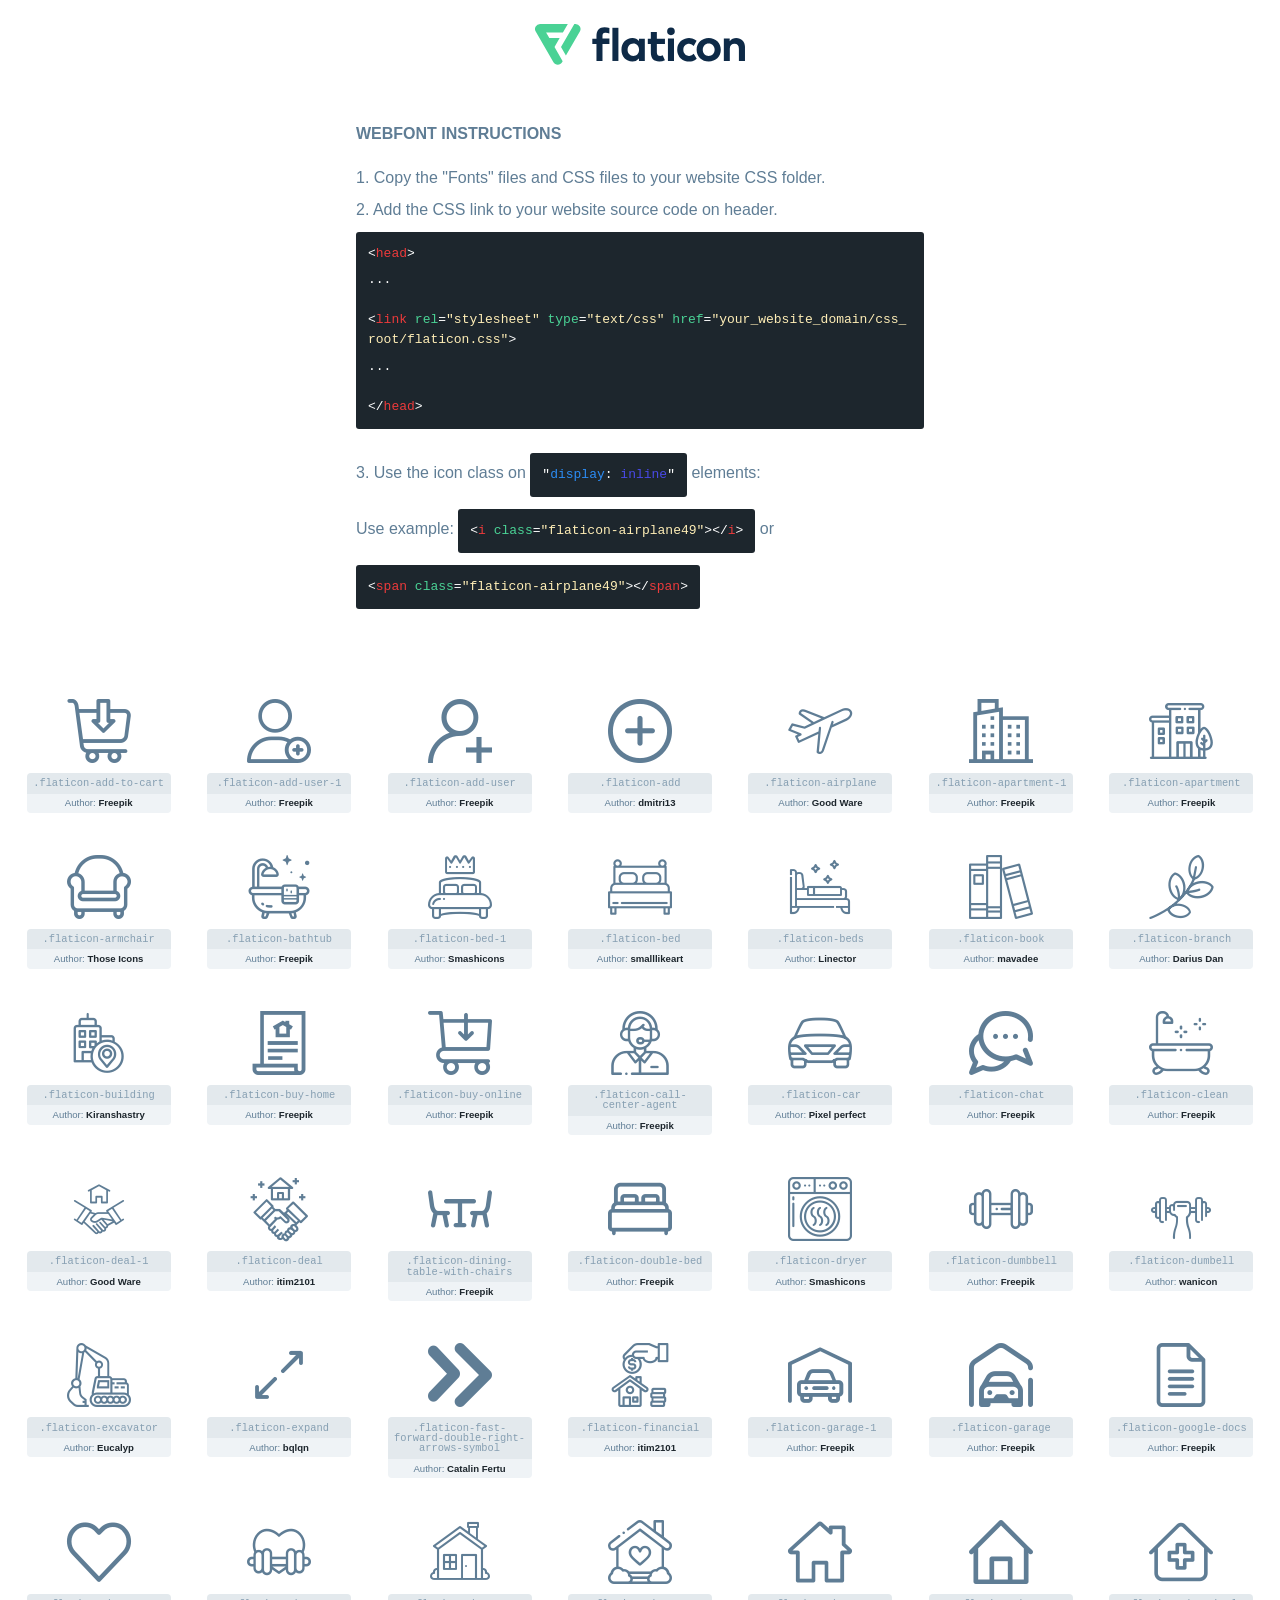
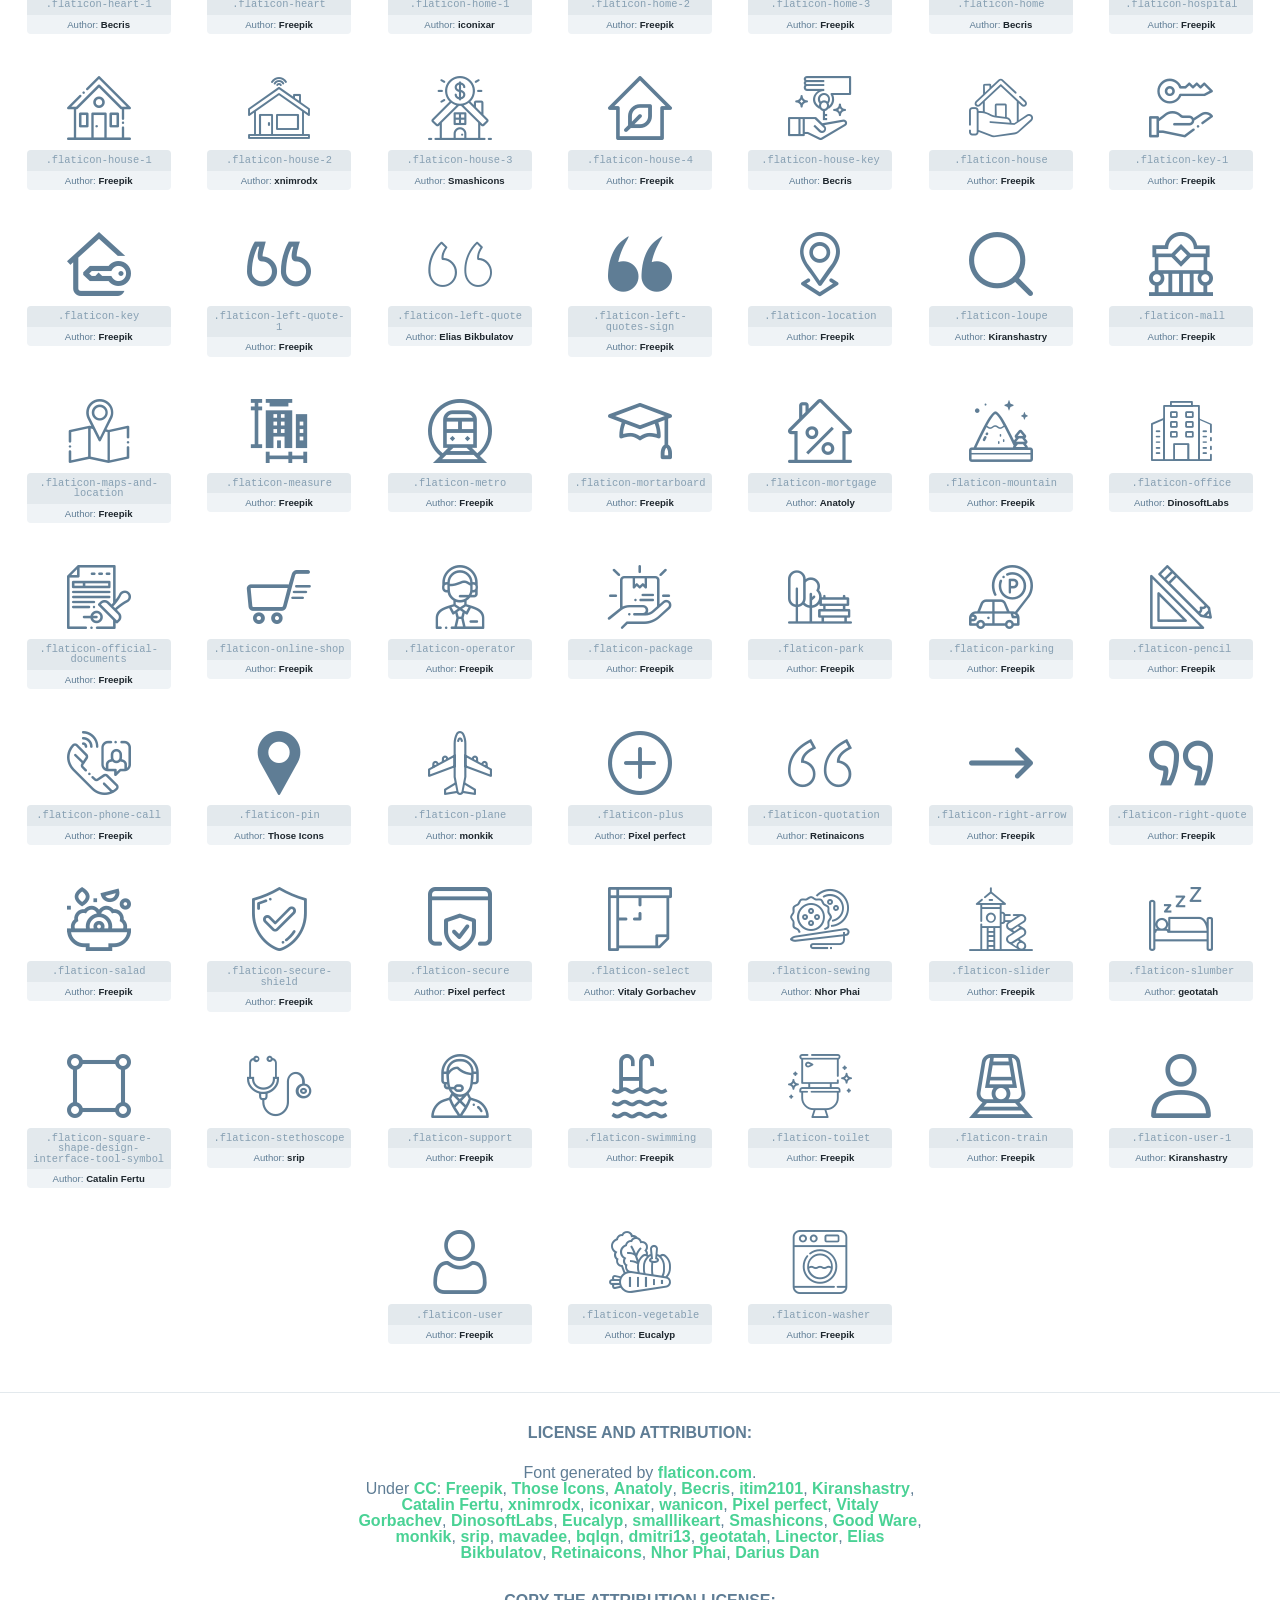
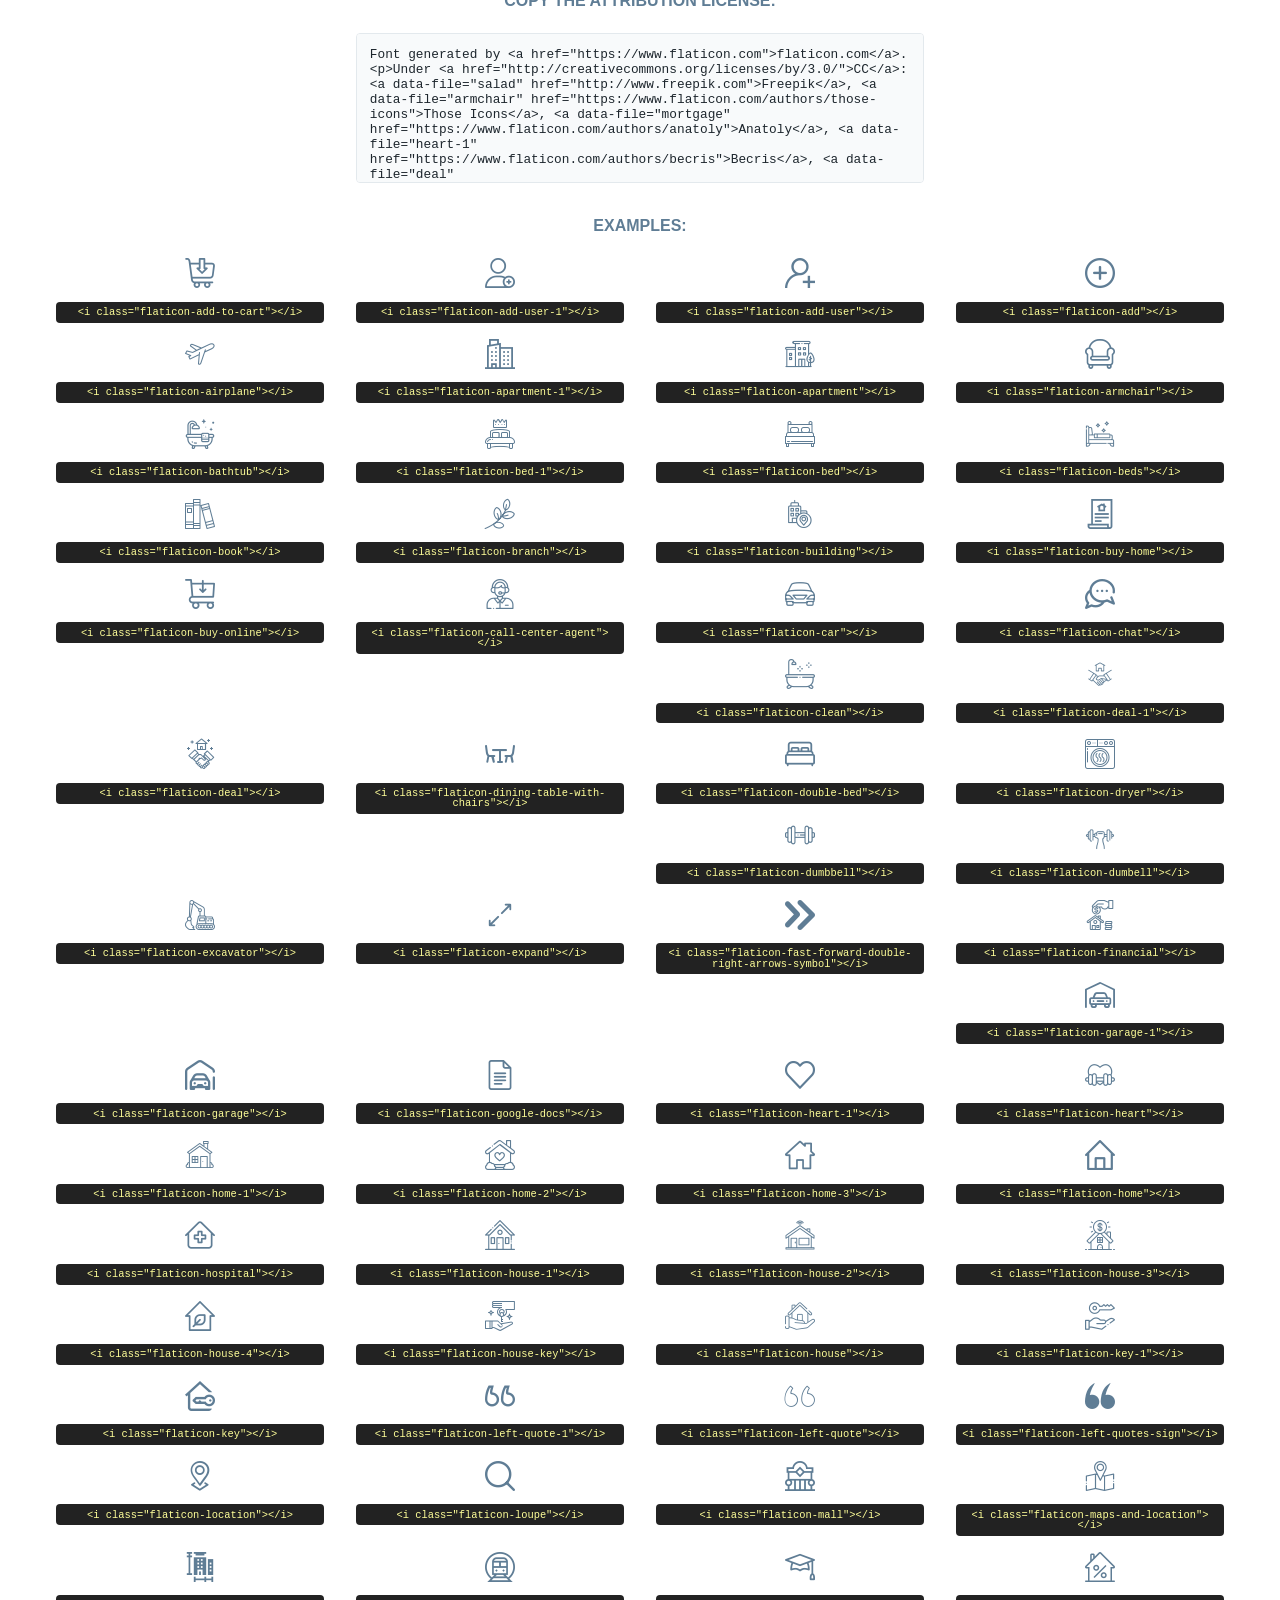
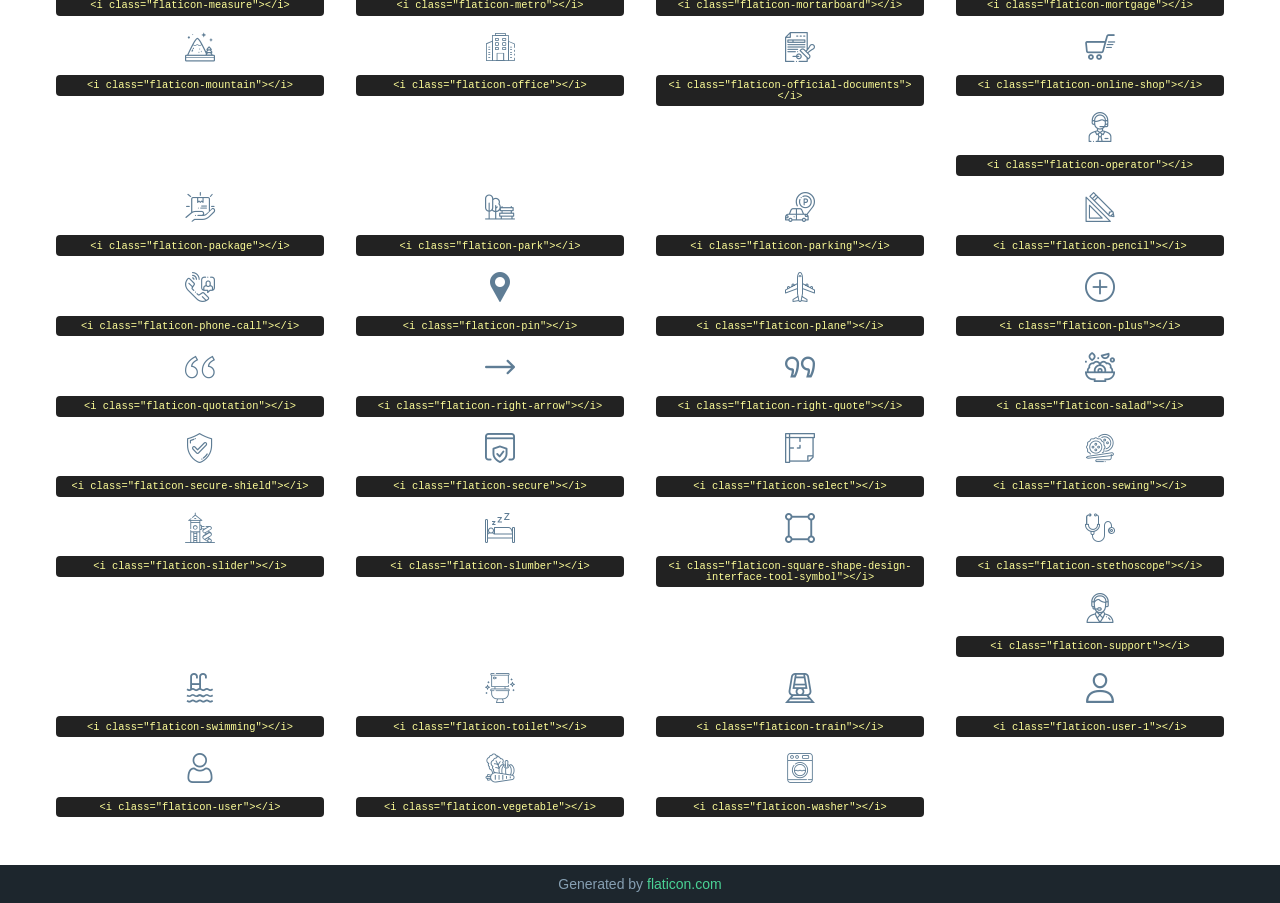
<file: fonts/new-folder/custom-Fonts-For-Use-2/flaticon.html>
<!DOCTYPE html>
<html lang="en">
<head>
    <title>Flaticon Webfont</title>
    <link rel="stylesheet" type="text/css" href="flaticon.css"/>
    <meta charset="UTF-8">
    <style>
        html, body, div, span, applet, object, iframe,
        h1, h2, h3, h4, h5, h6, p, blockquote, pre,
        a, abbr, acronym, address, big, cite, code,
        del, dfn, em, img, ins, kbd, q, s, samp,
        small, strike, strong, sub, sup, tt, var,
        b, u, i, center,
        dl, dt, dd, ol, ul, li,
        fieldset, form, label, legend,
        table, caption, tbody, tfoot, thead, tr, th, td,
        article, aside, canvas, details, embed,
        figure, figcaption, footer, header, hgroup,
        menu, nav, output, ruby, section, summary,
        time, mark, audio, video {
            margin: 0;
            padding: 0;
            border: 0;
            font-size: 100%;
            font: inherit;
            vertical-align: baseline;
        }

        /* HTML5 display-role reset for older browsers */
        article, aside, details, figcaption, figure,
        footer, header, hgroup, menu, nav, section {
            display: block;
        }

        body {
            line-height: 1;
        }

        ol, ul {
            list-style: none;
        }

        blockquote, q {
            quotes: none;
        }

        blockquote:before, blockquote:after,
        q:before, q:after {
            content: '';
            content: none;
        }

        table {
            border-collapse: collapse;
            border-spacing: 0;
        }

        body {
            font-family: Helvetica, Arial, sans-serif;
            font-size: 16px;
            color: #5f7d95;
        }

        a {
            color: #4AD295;
            font-weight: bold;
            text-decoration: none;
        }

        * {
            -moz-box-sizing: border-box;
            -webkit-box-sizing: border-box;
            box-sizing: border-box;
            margin: 0;
            padding: 0;
        }

        [class^="flaticon-"]:before, [class*=" flaticon-"]:before, [class^="flaticon-"]:after, [class*=" flaticon-"]:after {
            font-family: Flaticon;
            font-size: 30px;
            font-style: normal;
            margin-left: 20px;
            color: #333;
        }

        .wrapper {
            max-width: 600px;
            margin: auto;
            padding: 0 1em;
        }

        .title {
            margin-bottom: 24px;
            text-transform: uppercase;
            font-weight: bold;
        }

        header {
            text-align: center;
            padding: 24px;
        }

        header .logo {
            width: 210px;
            height: auto;
            border: none;
            display: inline-block;
        }

        header strong {
            font-size: 28px;
            font-weight: 500;
            vertical-align: middle;
        }

        .demo {
            margin: 2em auto;
            line-height: 1.25em;
        }

        .demo ul li {
            margin-bottom: 12px;
        }

        .demo ul li code {
            background-color: #1D262D;
            border-radius: 3px;
            padding: 12px;
            display: inline-block;
            color: #fff;
            font-family: Consolas, Monaco, Lucida Console, Liberation Mono, DejaVu Sans Mono, Bitstream Vera Sans Mono, Courier New, monospace;
            font-weight: lighter;
            margin-top: 12px;
            font-size: 13px;
            word-break: break-all;
        }

        .demo ul li code .red {
            color: #EC3A3B;
        }

        .demo ul li code .green {
            color: #4AD295;
        }

        .demo ul li code .yellow {
            color: #FFEEB6;
        }

        .demo ul li code .blue {
            color: #2C8CF4;
        }

        .demo ul li code .purple {
            color: #4949E7;
        }

        .demo ul li code .dots {
            margin-top: 0.5em;
            display: block;
        }

        #glyphs {
            border-bottom: 1px solid #E3E9ED;
            padding: 2em 0;
            text-align: center;
        }

        .glyph {
            display: inline-block;
            width: 9em;
            margin: 1em;
            text-align: center;
            vertical-align: top;
            background: #FFF;
        }

        .glyph .flaticon {
            padding: 10px;
            display: block;
            font-family: "Flaticon";
            font-size: 64px;
            line-height: 1;
        }

        .glyph .flaticon:before {
            font-size: 64px;
            color: #5f7d95;
            margin-left: 0;
        }

        .class-name {
            font-size: 0.65em;
            background-color: #E3E9ED;
            color: #869FB2;
            border-radius: 4px 4px 0 0;
            padding: 0.5em;
            font-family: Consolas, Monaco, Lucida Console, Liberation Mono, DejaVu Sans Mono, Bitstream Vera Sans Mono, Courier New, monospace;
        }

        .author-name {
            font-size: 0.6em;
            background-color: #EFF3F6;
            border-top: 0;
            border-radius: 0 0 4px 4px;
            padding: 0.5em;
        }

        .author-name a {
            color: #1D262D;
        }

        .class-name:last-child {
            font-size: 10px;
            color: #888;
        }

        .class-name:last-child a {
            font-size: 10px;
            color: #555;
        }

        .glyph > input {
            display: block;
            width: 100px;
            margin: 5px auto;
            text-align: center;
            font-size: 12px;
            cursor: text;
        }

        .glyph > input.icon-input {
            font-family: "Flaticon";
            font-size: 16px;
            margin-bottom: 10px;
        }

        .attribution .title {
            margin-top: 2em;
        }

        .attribution textarea {
            background-color: #F8FAFB;
            color: #1D262D;
            padding: 1em;
            border: none;
            box-shadow: none;
            border: 1px solid #E3E9ED;
            border-radius: 4px;
            resize: none;
            width: 100%;
            height: 150px;
            font-size: 0.8em;
            font-family: Consolas, Monaco, Lucida Console, Liberation Mono, DejaVu Sans Mono, Bitstream Vera Sans Mono, Courier New, monospace;
            -webkit-appearance: none;
        }

        .attribution textarea:hover {
            border-color: #CFD9E0;
        }

        .attribution textarea:focus {
            border-color: #4AD295;
        }

        .iconsuse {
            margin: 2em auto;
            text-align: center;
            max-width: 1200px;
        }

        .iconsuse:after {
            content: '';
            display: table;
            clear: both;
        }

        .iconsuse .image {
            float: left;
            width: 25%;
            padding: 0 1em;
        }

        .iconsuse .image p {
            margin-bottom: 1em;
        }

        .iconsuse .image span {
            display: block;
            font-size: 0.65em;
            background-color: #222;
            color: #fff;
            border-radius: 4px;
            padding: 0.5em;
            color: #FFFF99;
            margin-top: 1em;
            font-family: Consolas, Monaco, Lucida Console, Liberation Mono, DejaVu Sans Mono, Bitstream Vera Sans Mono, Courier New, monospace;
        }

        .flaticon:before {
            color: #5f7d95;
        }

        #footer {
            text-align: center;
            background-color: #1D262D;
            color: #869FB2;
            padding: 12px;
            font-size: 14px;
        }

        #footer a {
            font-weight: normal;
        }

        @media (max-width: 960px) {
            .iconsuse .image {
                width: 50%;
            }
        }

        .preview {
            width: 100px;
            display: inline-block;
            margin: 10px;
        }

        .preview .inner {
            display: inline-block;
            width: 100%;
            text-align: center;
            background: #f5f5f5;
            -webkit-border-radius: 3px 3px 0 0;
            -moz-border-radius: 3px 3px 0 0;
            border-radius: 3px 3px 0 0;
        }

        .preview .inner  {
            line-height: 85px;
            font-size: 40px;
            color: #333;
        }

        .label {
            display: inline-block;
            width: 100%;
            box-sizing: border-box;
            padding: 5px;
            font-size: 10px;
            font-family: Monaco, monospace;
            color: #666;
            white-space: nowrap;
            overflow: hidden;
            text-overflow: ellipsis;
            background: #ddd;
            -webkit-border-radius: 0 0 3px 3px;
            -moz-border-radius: 0 0 3px 3px;
            border-radius: 0 0 3px 3px;
            color: #666;
        }
    </style>
</head>
<body>
    <header>
        <a href="https://www.flaticon.com/" target="_blank" class="logo">
            <svg xmlns="http://www.w3.org/2000/svg" viewBox="0 0 394.3 76.5">
                <path d="M156.6,69.4H145.3V7.1h11.3Z" style="fill:#0e2a47"/>
                <path d="M206.2,69.4h-11V64.8a15.4,15.4,0,0,1-12.6,5.7c-11.6,0-20.3-9.5-20.3-22.1s8.8-22.1,20.3-22.1a15.4,15.4,0,0,1,12.6,5.8V27.5h11Zm-32.4-21c0,6.4,4.2,11.6,10.8,11.6s10.8-4.9,10.8-11.6-4.4-11.6-10.8-11.6S173.9,42,173.9,48.4Z"
                      style="fill:#0e2a47"/>
                <path d="M262.5,13.7a7.2,7.2,0,0,1-14.4,0,7.2,7.2,0,1,1,14.4,0ZM261,69.4H249.6v-42H261Z"
                      style="fill:#0e2a47"/>
                <path id="_Trazado_" data-name="&lt;Trazado&gt;"
                      d="M139.6,17.8a16.6,16.6,0,0,0-8-1.4c-3.2.4-4.9,2-4.9,5.9v5.1h13V37.5h-13v32H115.4v-32h-7.8v-10h7.8V22.2c0-9.9,5.2-16.3,15-16.3a23.4,23.4,0,0,1,9.3,1.8Z"
                      style="fill:#0e2a47"/>
                <path d="M235.1,60c-3.5,0-6.3-1.9-6.3-7.1V37.5H244v-10H228.8V15H217.5V27.5h-5.7v10h5.7V53.7c0,10.9,5.3,16.8,15.7,16.8A22.9,22.9,0,0,0,244,68l-4.3-9.1A12.3,12.3,0,0,1,235.1,60Z"
                      style="fill:#0e2a47"/>
                <path d="M348.9,48.4c0,12.6-9.7,22.1-22.7,22.1s-22.7-9.4-22.7-22.1,9.6-22.1,22.7-22.1S348.9,35.8,348.9,48.4Zm-33.9,0c0,6.8,4.8,11.6,11.1,11.6s11.2-4.8,11.2-11.6-4.8-11.6-11.2-11.6S315.1,41.6,315.1,48.4Z"
                      style="fill:#0e2a47"/>
                <path d="M394.3,42.7V69.4H382.9V46.3c0-6.1-3-9.4-8.2-9.4s-8.9,3.2-8.9,9.5v23H354.6v-42h11v4.9c3-4.5,7.6-6.1,12.3-6.1C387.5,26.3,394.3,33,394.3,42.7Z"
                      style="fill:#0e2a47"/>
                <path d="M298,55.7h0a12.4,12.4,0,0,1-8.2,4.2h-.9l-1.8-.2a10,10,0,0,1-7.4-5.6,13.2,13.2,0,0,1-1.2-5.8,13,13,0,0,1,1.3-5.9,10.1,10.1,0,0,1,7.5-5.5h2.4a11.7,11.7,0,0,1,8.3,4.2l5.5-9.6a19.9,19.9,0,0,0-8.1-4.3,23.4,23.4,0,0,0-6.1-.8,25.2,25.2,0,0,0-7.5,1.1,20.9,20.9,0,0,0-8,4.6,21.9,21.9,0,0,0-6.8,16.4,21.9,21.9,0,0,0,6.7,16.3,20.9,20.9,0,0,0,8,4.6,25.2,25.2,0,0,0,7.7,1.2,23.6,23.6,0,0,0,6.2-.8,20,20,0,0,0,8.1-4.4Z"
                      style="fill:#0e2a47"/>
                <path d="M46.3,26.5H26.9L20.8,16H52.4L61.6,0H9.4A9.3,9.3,0,0,0,1.3,4.7a9.3,9.3,0,0,0,0,9.4L34.6,71.8a9.4,9.4,0,0,0,16.2,0l1.1-1.9L36.6,43.3Z"
                      style="fill:#4ad295"/>
                <path d="M84.2,4.7A9.3,9.3,0,0,0,76.1,0H73.8l-25,43.3,9.2,16L84.2,14A9.3,9.3,0,0,0,84.2,4.7Z"
                      style="fill:#4ad295"/>
            </svg>
        </a>
    </header>
    <section class="demo wrapper">

        <p class="title">Webfont Instructions</p>

        <ul>
            <li>
                <span class="num">1. </span>Copy the "Fonts" files and CSS files to your website CSS folder.
            </li>
            <li>
                <span class="num">2. </span>Add the CSS link to your website source code on header.
                <code class="big">
                    &lt;<span class="red">head</span>&gt;
                    <br/><span class="dots">...</span>
                    <br/>&lt;<span class="red">link</span> <span class="green">rel</span>=<span
                        class="yellow">"stylesheet"</span> <span class="green">type</span>=<span
                        class="yellow">"text/css"</span> <span class="green">href</span>=<span class="yellow">"your_website_domain/css_root/flaticon.css"</span>&gt;
                    <br/><span class="dots">...</span>
                    <br/>&lt;/<span class="red">head</span>&gt;
                </code>
            </li>

            <li>
                <p>
                    <span class="num">3. </span>Use the icon class on <code>"<span class="blue">display</span>:<span
                        class="purple"> inline</span>"</code> elements:
                    <br/>
                    Use example: <code>&lt;<span class="red">i</span> <span class="green">class</span>=<span class="yellow">&quot;flaticon-airplane49&quot;</span>&gt;&lt;/<span
                        class="red">i</span>&gt;</code> or <code>&lt;<span class="red">span</span> <span
                        class="green">class</span>=<span class="yellow">&quot;flaticon-airplane49&quot;</span>&gt;&lt;/<span
                        class="red">span</span>&gt;</code>
            </li>
        </ul>

    </section>
    <section id="glyphs">
            <div class="glyph">
                <i class="flaticon flaticon-add-to-cart"></i>
                <div class="class-name">.flaticon-add-to-cart</div>
                <div class="author-name">Author: <a data-file="add-to-cart" href="http://www.freepik.com">Freepik</a> </div>
            </div>

            <div class="glyph">
                <i class="flaticon flaticon-add-user-1"></i>
                <div class="class-name">.flaticon-add-user-1</div>
                <div class="author-name">Author: <a data-file="add-user-1" href="http://www.freepik.com">Freepik</a> </div>
            </div>

            <div class="glyph">
                <i class="flaticon flaticon-add-user"></i>
                <div class="class-name">.flaticon-add-user</div>
                <div class="author-name">Author: <a data-file="add-user" href="http://www.freepik.com">Freepik</a> </div>
            </div>

            <div class="glyph">
                <i class="flaticon flaticon-add"></i>
                <div class="class-name">.flaticon-add</div>
                <div class="author-name">Author: <a data-file="add" href="https://www.flaticon.com/authors/dmitri13">dmitri13</a> </div>
            </div>

            <div class="glyph">
                <i class="flaticon flaticon-airplane"></i>
                <div class="class-name">.flaticon-airplane</div>
                <div class="author-name">Author: <a data-file="airplane" href="https://www.flaticon.com/authors/good-ware">Good Ware</a> </div>
            </div>

            <div class="glyph">
                <i class="flaticon flaticon-apartment-1"></i>
                <div class="class-name">.flaticon-apartment-1</div>
                <div class="author-name">Author: <a data-file="apartment-1" href="http://www.freepik.com">Freepik</a> </div>
            </div>

            <div class="glyph">
                <i class="flaticon flaticon-apartment"></i>
                <div class="class-name">.flaticon-apartment</div>
                <div class="author-name">Author: <a data-file="apartment" href="http://www.freepik.com">Freepik</a> </div>
            </div>

            <div class="glyph">
                <i class="flaticon flaticon-armchair"></i>
                <div class="class-name">.flaticon-armchair</div>
                <div class="author-name">Author: <a data-file="armchair" href="https://www.flaticon.com/authors/those-icons">Those Icons</a> </div>
            </div>

            <div class="glyph">
                <i class="flaticon flaticon-bathtub"></i>
                <div class="class-name">.flaticon-bathtub</div>
                <div class="author-name">Author: <a data-file="bathtub" href="http://www.freepik.com">Freepik</a> </div>
            </div>

            <div class="glyph">
                <i class="flaticon flaticon-bed-1"></i>
                <div class="class-name">.flaticon-bed-1</div>
                <div class="author-name">Author: <a data-file="bed-1" href="https://www.flaticon.com/authors/smashicons">Smashicons</a> </div>
            </div>

            <div class="glyph">
                <i class="flaticon flaticon-bed"></i>
                <div class="class-name">.flaticon-bed</div>
                <div class="author-name">Author: <a data-file="bed" href="https://www.flaticon.com/authors/smalllikeart">smalllikeart</a> </div>
            </div>

            <div class="glyph">
                <i class="flaticon flaticon-beds"></i>
                <div class="class-name">.flaticon-beds</div>
                <div class="author-name">Author: <a data-file="beds" href="https://www.flaticon.com/authors/linector">Linector</a> </div>
            </div>

            <div class="glyph">
                <i class="flaticon flaticon-book"></i>
                <div class="class-name">.flaticon-book</div>
                <div class="author-name">Author: <a data-file="book" href="https://www.flaticon.com/authors/mavadee">mavadee</a> </div>
            </div>

            <div class="glyph">
                <i class="flaticon flaticon-branch"></i>
                <div class="class-name">.flaticon-branch</div>
                <div class="author-name">Author: <a data-file="branch" href="https://www.flaticon.com/authors/darius-dan">Darius Dan</a> </div>
            </div>

            <div class="glyph">
                <i class="flaticon flaticon-building"></i>
                <div class="class-name">.flaticon-building</div>
                <div class="author-name">Author: <a data-file="building" href="https://www.flaticon.com/authors/kiranshastry">Kiranshastry</a> </div>
            </div>

            <div class="glyph">
                <i class="flaticon flaticon-buy-home"></i>
                <div class="class-name">.flaticon-buy-home</div>
                <div class="author-name">Author: <a data-file="buy-home" href="http://www.freepik.com">Freepik</a> </div>
            </div>

            <div class="glyph">
                <i class="flaticon flaticon-buy-online"></i>
                <div class="class-name">.flaticon-buy-online</div>
                <div class="author-name">Author: <a data-file="buy-online" href="http://www.freepik.com">Freepik</a> </div>
            </div>

            <div class="glyph">
                <i class="flaticon flaticon-call-center-agent"></i>
                <div class="class-name">.flaticon-call-center-agent</div>
                <div class="author-name">Author: <a data-file="call-center-agent" href="http://www.freepik.com">Freepik</a> </div>
            </div>

            <div class="glyph">
                <i class="flaticon flaticon-car"></i>
                <div class="class-name">.flaticon-car</div>
                <div class="author-name">Author: <a data-file="car" href="https://www.flaticon.com/authors/pixel-perfect">Pixel perfect</a> </div>
            </div>

            <div class="glyph">
                <i class="flaticon flaticon-chat"></i>
                <div class="class-name">.flaticon-chat</div>
                <div class="author-name">Author: <a data-file="chat" href="http://www.freepik.com">Freepik</a> </div>
            </div>

            <div class="glyph">
                <i class="flaticon flaticon-clean"></i>
                <div class="class-name">.flaticon-clean</div>
                <div class="author-name">Author: <a data-file="clean" href="http://www.freepik.com">Freepik</a> </div>
            </div>

            <div class="glyph">
                <i class="flaticon flaticon-deal-1"></i>
                <div class="class-name">.flaticon-deal-1</div>
                <div class="author-name">Author: <a data-file="deal-1" href="https://www.flaticon.com/authors/good-ware">Good Ware</a> </div>
            </div>

            <div class="glyph">
                <i class="flaticon flaticon-deal"></i>
                <div class="class-name">.flaticon-deal</div>
                <div class="author-name">Author: <a data-file="deal" href="https://www.flaticon.com/authors/itim2101">itim2101</a> </div>
            </div>

            <div class="glyph">
                <i class="flaticon flaticon-dining-table-with-chairs"></i>
                <div class="class-name">.flaticon-dining-table-with-chairs</div>
                <div class="author-name">Author: <a data-file="dining-table-with-chairs" href="http://www.freepik.com">Freepik</a> </div>
            </div>

            <div class="glyph">
                <i class="flaticon flaticon-double-bed"></i>
                <div class="class-name">.flaticon-double-bed</div>
                <div class="author-name">Author: <a data-file="double-bed" href="http://www.freepik.com">Freepik</a> </div>
            </div>

            <div class="glyph">
                <i class="flaticon flaticon-dryer"></i>
                <div class="class-name">.flaticon-dryer</div>
                <div class="author-name">Author: <a data-file="dryer" href="https://www.flaticon.com/authors/smashicons">Smashicons</a> </div>
            </div>

            <div class="glyph">
                <i class="flaticon flaticon-dumbbell"></i>
                <div class="class-name">.flaticon-dumbbell</div>
                <div class="author-name">Author: <a data-file="dumbbell" href="http://www.freepik.com">Freepik</a> </div>
            </div>

            <div class="glyph">
                <i class="flaticon flaticon-dumbell"></i>
                <div class="class-name">.flaticon-dumbell</div>
                <div class="author-name">Author: <a data-file="dumbell" href="https://www.flaticon.com/authors/wanicon">wanicon</a> </div>
            </div>

            <div class="glyph">
                <i class="flaticon flaticon-excavator"></i>
                <div class="class-name">.flaticon-excavator</div>
                <div class="author-name">Author: <a data-file="excavator" href="https://www.flaticon.com/authors/eucalyp">Eucalyp</a> </div>
            </div>

            <div class="glyph">
                <i class="flaticon flaticon-expand"></i>
                <div class="class-name">.flaticon-expand</div>
                <div class="author-name">Author: <a data-file="expand" href="https://www.flaticon.com/authors/bqlqn">bqlqn</a> </div>
            </div>

            <div class="glyph">
                <i class="flaticon flaticon-fast-forward-double-right-arrows-symbol"></i>
                <div class="class-name">.flaticon-fast-forward-double-right-arrows-symbol</div>
                <div class="author-name">Author: <a data-file="fast-forward-double-right-arrows-symbol" href="https://www.flaticon.com/authors/catalin-fertu">Catalin Fertu</a> </div>
            </div>

            <div class="glyph">
                <i class="flaticon flaticon-financial"></i>
                <div class="class-name">.flaticon-financial</div>
                <div class="author-name">Author: <a data-file="financial" href="https://www.flaticon.com/authors/itim2101">itim2101</a> </div>
            </div>

            <div class="glyph">
                <i class="flaticon flaticon-garage-1"></i>
                <div class="class-name">.flaticon-garage-1</div>
                <div class="author-name">Author: <a data-file="garage-1" href="http://www.freepik.com">Freepik</a> </div>
            </div>

            <div class="glyph">
                <i class="flaticon flaticon-garage"></i>
                <div class="class-name">.flaticon-garage</div>
                <div class="author-name">Author: <a data-file="garage" href="http://www.freepik.com">Freepik</a> </div>
            </div>

            <div class="glyph">
                <i class="flaticon flaticon-google-docs"></i>
                <div class="class-name">.flaticon-google-docs</div>
                <div class="author-name">Author: <a data-file="google-docs" href="http://www.freepik.com">Freepik</a> </div>
            </div>

            <div class="glyph">
                <i class="flaticon flaticon-heart-1"></i>
                <div class="class-name">.flaticon-heart-1</div>
                <div class="author-name">Author: <a data-file="heart-1" href="https://www.flaticon.com/authors/becris">Becris</a> </div>
            </div>

            <div class="glyph">
                <i class="flaticon flaticon-heart"></i>
                <div class="class-name">.flaticon-heart</div>
                <div class="author-name">Author: <a data-file="heart" href="http://www.freepik.com">Freepik</a> </div>
            </div>

            <div class="glyph">
                <i class="flaticon flaticon-home-1"></i>
                <div class="class-name">.flaticon-home-1</div>
                <div class="author-name">Author: <a data-file="home-1" href="https://www.flaticon.com/authors/iconixar">iconixar</a> </div>
            </div>

            <div class="glyph">
                <i class="flaticon flaticon-home-2"></i>
                <div class="class-name">.flaticon-home-2</div>
                <div class="author-name">Author: <a data-file="home-2" href="http://www.freepik.com">Freepik</a> </div>
            </div>

            <div class="glyph">
                <i class="flaticon flaticon-home-3"></i>
                <div class="class-name">.flaticon-home-3</div>
                <div class="author-name">Author: <a data-file="home-3" href="http://www.freepik.com">Freepik</a> </div>
            </div>

            <div class="glyph">
                <i class="flaticon flaticon-home"></i>
                <div class="class-name">.flaticon-home</div>
                <div class="author-name">Author: <a data-file="home" href="https://www.flaticon.com/authors/becris">Becris</a> </div>
            </div>

            <div class="glyph">
                <i class="flaticon flaticon-hospital"></i>
                <div class="class-name">.flaticon-hospital</div>
                <div class="author-name">Author: <a data-file="hospital" href="http://www.freepik.com">Freepik</a> </div>
            </div>

            <div class="glyph">
                <i class="flaticon flaticon-house-1"></i>
                <div class="class-name">.flaticon-house-1</div>
                <div class="author-name">Author: <a data-file="house-1" href="http://www.freepik.com">Freepik</a> </div>
            </div>

            <div class="glyph">
                <i class="flaticon flaticon-house-2"></i>
                <div class="class-name">.flaticon-house-2</div>
                <div class="author-name">Author: <a data-file="house-2" href="https://www.flaticon.com/authors/xnimrodx">xnimrodx</a> </div>
            </div>

            <div class="glyph">
                <i class="flaticon flaticon-house-3"></i>
                <div class="class-name">.flaticon-house-3</div>
                <div class="author-name">Author: <a data-file="house-3" href="https://www.flaticon.com/authors/smashicons">Smashicons</a> </div>
            </div>

            <div class="glyph">
                <i class="flaticon flaticon-house-4"></i>
                <div class="class-name">.flaticon-house-4</div>
                <div class="author-name">Author: <a data-file="house-4" href="http://www.freepik.com">Freepik</a> </div>
            </div>

            <div class="glyph">
                <i class="flaticon flaticon-house-key"></i>
                <div class="class-name">.flaticon-house-key</div>
                <div class="author-name">Author: <a data-file="house-key" href="https://www.flaticon.com/authors/becris">Becris</a> </div>
            </div>

            <div class="glyph">
                <i class="flaticon flaticon-house"></i>
                <div class="class-name">.flaticon-house</div>
                <div class="author-name">Author: <a data-file="house" href="http://www.freepik.com">Freepik</a> </div>
            </div>

            <div class="glyph">
                <i class="flaticon flaticon-key-1"></i>
                <div class="class-name">.flaticon-key-1</div>
                <div class="author-name">Author: <a data-file="key-1" href="http://www.freepik.com">Freepik</a> </div>
            </div>

            <div class="glyph">
                <i class="flaticon flaticon-key"></i>
                <div class="class-name">.flaticon-key</div>
                <div class="author-name">Author: <a data-file="key" href="http://www.freepik.com">Freepik</a> </div>
            </div>

            <div class="glyph">
                <i class="flaticon flaticon-left-quote-1"></i>
                <div class="class-name">.flaticon-left-quote-1</div>
                <div class="author-name">Author: <a data-file="left-quote-1" href="http://www.freepik.com">Freepik</a> </div>
            </div>

            <div class="glyph">
                <i class="flaticon flaticon-left-quote"></i>
                <div class="class-name">.flaticon-left-quote</div>
                <div class="author-name">Author: <a data-file="left-quote" href="https://www.flaticon.com/authors/elias-bikbulatov">Elias Bikbulatov</a> </div>
            </div>

            <div class="glyph">
                <i class="flaticon flaticon-left-quotes-sign"></i>
                <div class="class-name">.flaticon-left-quotes-sign</div>
                <div class="author-name">Author: <a data-file="left-quotes-sign" href="http://www.freepik.com">Freepik</a> </div>
            </div>

            <div class="glyph">
                <i class="flaticon flaticon-location"></i>
                <div class="class-name">.flaticon-location</div>
                <div class="author-name">Author: <a data-file="location" href="http://www.freepik.com">Freepik</a> </div>
            </div>

            <div class="glyph">
                <i class="flaticon flaticon-loupe"></i>
                <div class="class-name">.flaticon-loupe</div>
                <div class="author-name">Author: <a data-file="loupe" href="https://www.flaticon.com/authors/kiranshastry">Kiranshastry</a> </div>
            </div>

            <div class="glyph">
                <i class="flaticon flaticon-mall"></i>
                <div class="class-name">.flaticon-mall</div>
                <div class="author-name">Author: <a data-file="mall" href="http://www.freepik.com">Freepik</a> </div>
            </div>

            <div class="glyph">
                <i class="flaticon flaticon-maps-and-location"></i>
                <div class="class-name">.flaticon-maps-and-location</div>
                <div class="author-name">Author: <a data-file="maps-and-location" href="http://www.freepik.com">Freepik</a> </div>
            </div>

            <div class="glyph">
                <i class="flaticon flaticon-measure"></i>
                <div class="class-name">.flaticon-measure</div>
                <div class="author-name">Author: <a data-file="measure" href="http://www.freepik.com">Freepik</a> </div>
            </div>

            <div class="glyph">
                <i class="flaticon flaticon-metro"></i>
                <div class="class-name">.flaticon-metro</div>
                <div class="author-name">Author: <a data-file="metro" href="http://www.freepik.com">Freepik</a> </div>
            </div>

            <div class="glyph">
                <i class="flaticon flaticon-mortarboard"></i>
                <div class="class-name">.flaticon-mortarboard</div>
                <div class="author-name">Author: <a data-file="mortarboard" href="http://www.freepik.com">Freepik</a> </div>
            </div>

            <div class="glyph">
                <i class="flaticon flaticon-mortgage"></i>
                <div class="class-name">.flaticon-mortgage</div>
                <div class="author-name">Author: <a data-file="mortgage" href="https://www.flaticon.com/authors/anatoly">Anatoly</a> </div>
            </div>

            <div class="glyph">
                <i class="flaticon flaticon-mountain"></i>
                <div class="class-name">.flaticon-mountain</div>
                <div class="author-name">Author: <a data-file="mountain" href="http://www.freepik.com">Freepik</a> </div>
            </div>

            <div class="glyph">
                <i class="flaticon flaticon-office"></i>
                <div class="class-name">.flaticon-office</div>
                <div class="author-name">Author: <a data-file="office" href="https://www.flaticon.com/authors/dinosoftlabs">DinosoftLabs</a> </div>
            </div>

            <div class="glyph">
                <i class="flaticon flaticon-official-documents"></i>
                <div class="class-name">.flaticon-official-documents</div>
                <div class="author-name">Author: <a data-file="official-documents" href="http://www.freepik.com">Freepik</a> </div>
            </div>

            <div class="glyph">
                <i class="flaticon flaticon-online-shop"></i>
                <div class="class-name">.flaticon-online-shop</div>
                <div class="author-name">Author: <a data-file="online-shop" href="http://www.freepik.com">Freepik</a> </div>
            </div>

            <div class="glyph">
                <i class="flaticon flaticon-operator"></i>
                <div class="class-name">.flaticon-operator</div>
                <div class="author-name">Author: <a data-file="operator" href="http://www.freepik.com">Freepik</a> </div>
            </div>

            <div class="glyph">
                <i class="flaticon flaticon-package"></i>
                <div class="class-name">.flaticon-package</div>
                <div class="author-name">Author: <a data-file="package" href="http://www.freepik.com">Freepik</a> </div>
            </div>

            <div class="glyph">
                <i class="flaticon flaticon-park"></i>
                <div class="class-name">.flaticon-park</div>
                <div class="author-name">Author: <a data-file="park" href="http://www.freepik.com">Freepik</a> </div>
            </div>

            <div class="glyph">
                <i class="flaticon flaticon-parking"></i>
                <div class="class-name">.flaticon-parking</div>
                <div class="author-name">Author: <a data-file="parking" href="http://www.freepik.com">Freepik</a> </div>
            </div>

            <div class="glyph">
                <i class="flaticon flaticon-pencil"></i>
                <div class="class-name">.flaticon-pencil</div>
                <div class="author-name">Author: <a data-file="pencil" href="http://www.freepik.com">Freepik</a> </div>
            </div>

            <div class="glyph">
                <i class="flaticon flaticon-phone-call"></i>
                <div class="class-name">.flaticon-phone-call</div>
                <div class="author-name">Author: <a data-file="phone-call" href="http://www.freepik.com">Freepik</a> </div>
            </div>

            <div class="glyph">
                <i class="flaticon flaticon-pin"></i>
                <div class="class-name">.flaticon-pin</div>
                <div class="author-name">Author: <a data-file="pin" href="https://www.flaticon.com/authors/those-icons">Those Icons</a> </div>
            </div>

            <div class="glyph">
                <i class="flaticon flaticon-plane"></i>
                <div class="class-name">.flaticon-plane</div>
                <div class="author-name">Author: <a data-file="plane" href="https://www.flaticon.com/authors/monkik">monkik</a> </div>
            </div>

            <div class="glyph">
                <i class="flaticon flaticon-plus"></i>
                <div class="class-name">.flaticon-plus</div>
                <div class="author-name">Author: <a data-file="plus" href="https://www.flaticon.com/authors/pixel-perfect">Pixel perfect</a> </div>
            </div>

            <div class="glyph">
                <i class="flaticon flaticon-quotation"></i>
                <div class="class-name">.flaticon-quotation</div>
                <div class="author-name">Author: <a data-file="quotation" href="https://www.flaticon.com/authors/retinaicons">Retinaicons</a> </div>
            </div>

            <div class="glyph">
                <i class="flaticon flaticon-right-arrow"></i>
                <div class="class-name">.flaticon-right-arrow</div>
                <div class="author-name">Author: <a data-file="right-arrow" href="http://www.freepik.com">Freepik</a> </div>
            </div>

            <div class="glyph">
                <i class="flaticon flaticon-right-quote"></i>
                <div class="class-name">.flaticon-right-quote</div>
                <div class="author-name">Author: <a data-file="right-quote" href="http://www.freepik.com">Freepik</a> </div>
            </div>

            <div class="glyph">
                <i class="flaticon flaticon-salad"></i>
                <div class="class-name">.flaticon-salad</div>
                <div class="author-name">Author: <a data-file="salad" href="http://www.freepik.com">Freepik</a> </div>
            </div>

            <div class="glyph">
                <i class="flaticon flaticon-secure-shield"></i>
                <div class="class-name">.flaticon-secure-shield</div>
                <div class="author-name">Author: <a data-file="secure-shield" href="http://www.freepik.com">Freepik</a> </div>
            </div>

            <div class="glyph">
                <i class="flaticon flaticon-secure"></i>
                <div class="class-name">.flaticon-secure</div>
                <div class="author-name">Author: <a data-file="secure" href="https://www.flaticon.com/authors/pixel-perfect">Pixel perfect</a> </div>
            </div>

            <div class="glyph">
                <i class="flaticon flaticon-select"></i>
                <div class="class-name">.flaticon-select</div>
                <div class="author-name">Author: <a data-file="select" href="https://www.flaticon.com/authors/vitaly-gorbachev">Vitaly Gorbachev</a> </div>
            </div>

            <div class="glyph">
                <i class="flaticon flaticon-sewing"></i>
                <div class="class-name">.flaticon-sewing</div>
                <div class="author-name">Author: <a data-file="sewing" href="https://www.flaticon.com/authors/nhor-phai">Nhor Phai</a> </div>
            </div>

            <div class="glyph">
                <i class="flaticon flaticon-slider"></i>
                <div class="class-name">.flaticon-slider</div>
                <div class="author-name">Author: <a data-file="slider" href="http://www.freepik.com">Freepik</a> </div>
            </div>

            <div class="glyph">
                <i class="flaticon flaticon-slumber"></i>
                <div class="class-name">.flaticon-slumber</div>
                <div class="author-name">Author: <a data-file="slumber" href="https://www.flaticon.com/authors/geotatah">geotatah</a> </div>
            </div>

            <div class="glyph">
                <i class="flaticon flaticon-square-shape-design-interface-tool-symbol"></i>
                <div class="class-name">.flaticon-square-shape-design-interface-tool-symbol</div>
                <div class="author-name">Author: <a data-file="square-shape-design-interface-tool-symbol" href="https://www.flaticon.com/authors/catalin-fertu">Catalin Fertu</a> </div>
            </div>

            <div class="glyph">
                <i class="flaticon flaticon-stethoscope"></i>
                <div class="class-name">.flaticon-stethoscope</div>
                <div class="author-name">Author: <a data-file="stethoscope" href="https://www.flaticon.com/authors/srip">srip</a> </div>
            </div>

            <div class="glyph">
                <i class="flaticon flaticon-support"></i>
                <div class="class-name">.flaticon-support</div>
                <div class="author-name">Author: <a data-file="support" href="http://www.freepik.com">Freepik</a> </div>
            </div>

            <div class="glyph">
                <i class="flaticon flaticon-swimming"></i>
                <div class="class-name">.flaticon-swimming</div>
                <div class="author-name">Author: <a data-file="swimming" href="http://www.freepik.com">Freepik</a> </div>
            </div>

            <div class="glyph">
                <i class="flaticon flaticon-toilet"></i>
                <div class="class-name">.flaticon-toilet</div>
                <div class="author-name">Author: <a data-file="toilet" href="http://www.freepik.com">Freepik</a> </div>
            </div>

            <div class="glyph">
                <i class="flaticon flaticon-train"></i>
                <div class="class-name">.flaticon-train</div>
                <div class="author-name">Author: <a data-file="train" href="http://www.freepik.com">Freepik</a> </div>
            </div>

            <div class="glyph">
                <i class="flaticon flaticon-user-1"></i>
                <div class="class-name">.flaticon-user-1</div>
                <div class="author-name">Author: <a data-file="user-1" href="https://www.flaticon.com/authors/kiranshastry">Kiranshastry</a> </div>
            </div>

            <div class="glyph">
                <i class="flaticon flaticon-user"></i>
                <div class="class-name">.flaticon-user</div>
                <div class="author-name">Author: <a data-file="user" href="http://www.freepik.com">Freepik</a> </div>
            </div>

            <div class="glyph">
                <i class="flaticon flaticon-vegetable"></i>
                <div class="class-name">.flaticon-vegetable</div>
                <div class="author-name">Author: <a data-file="vegetable" href="https://www.flaticon.com/authors/eucalyp">Eucalyp</a> </div>
            </div>

            <div class="glyph">
                <i class="flaticon flaticon-washer"></i>
                <div class="class-name">.flaticon-washer</div>
                <div class="author-name">Author: <a data-file="washer" href="http://www.freepik.com">Freepik</a> </div>
            </div>

    </section>

    <section class="attribution wrapper"   style="text-align:center;">

        <div class="title">License and attribution:</div><div class="attrDiv">Font generated by <a href="https://www.flaticon.com">flaticon.com</a>. <div><p>Under <a href="http://creativecommons.org/licenses/by/3.0/">CC</a>: <a data-file="salad" href="http://www.freepik.com">Freepik</a>, <a data-file="armchair" href="https://www.flaticon.com/authors/those-icons">Those Icons</a>, <a data-file="mortgage" href="https://www.flaticon.com/authors/anatoly">Anatoly</a>, <a data-file="heart-1" href="https://www.flaticon.com/authors/becris">Becris</a>, <a data-file="deal" href="https://www.flaticon.com/authors/itim2101">itim2101</a>, <a data-file="user-1" href="https://www.flaticon.com/authors/kiranshastry">Kiranshastry</a>, <a data-file="square-shape-design-interface-tool-symbol" href="https://www.flaticon.com/authors/catalin-fertu">Catalin Fertu</a>, <a data-file="house-2" href="https://www.flaticon.com/authors/xnimrodx">xnimrodx</a>, <a data-file="home-1" href="https://www.flaticon.com/authors/iconixar">iconixar</a>, <a data-file="dumbell" href="https://www.flaticon.com/authors/wanicon">wanicon</a>, <a data-file="plus" href="https://www.flaticon.com/authors/pixel-perfect">Pixel perfect</a>, <a data-file="select" href="https://www.flaticon.com/authors/vitaly-gorbachev">Vitaly Gorbachev</a>, <a data-file="office" href="https://www.flaticon.com/authors/dinosoftlabs">DinosoftLabs</a>, <a data-file="vegetable" href="https://www.flaticon.com/authors/eucalyp">Eucalyp</a>, <a data-file="bed" href="https://www.flaticon.com/authors/smalllikeart">smalllikeart</a>, <a data-file="bed-1" href="https://www.flaticon.com/authors/smashicons">Smashicons</a>, <a data-file="deal-1" href="https://www.flaticon.com/authors/good-ware">Good Ware</a>, <a data-file="plane" href="https://www.flaticon.com/authors/monkik">monkik</a>, <a data-file="stethoscope" href="https://www.flaticon.com/authors/srip">srip</a>, <a data-file="book" href="https://www.flaticon.com/authors/mavadee">mavadee</a>, <a data-file="expand" href="https://www.flaticon.com/authors/bqlqn">bqlqn</a>, <a data-file="add" href="https://www.flaticon.com/authors/dmitri13">dmitri13</a>, <a data-file="slumber" href="https://www.flaticon.com/authors/geotatah">geotatah</a>, <a data-file="beds" href="https://www.flaticon.com/authors/linector">Linector</a>, <a data-file="left-quote" href="https://www.flaticon.com/authors/elias-bikbulatov">Elias Bikbulatov</a>, <a data-file="quotation" href="https://www.flaticon.com/authors/retinaicons">Retinaicons</a>, <a data-file="sewing" href="https://www.flaticon.com/authors/nhor-phai">Nhor Phai</a>, <a data-file="branch" href="https://www.flaticon.com/authors/darius-dan">Darius Dan</a></p>  </div>
        </div>
        <div class="title">Copy the Attribution License:</div>

        <textarea onclick="this.focus();this.select();">Font generated by &lt;a href=&quot;https://www.flaticon.com&quot;&gt;flaticon.com&lt;/a&gt;. <p>Under <a href="http://creativecommons.org/licenses/by/3.0/">CC</a>: <a data-file="salad" href="http://www.freepik.com">Freepik</a>, <a data-file="armchair" href="https://www.flaticon.com/authors/those-icons">Those Icons</a>, <a data-file="mortgage" href="https://www.flaticon.com/authors/anatoly">Anatoly</a>, <a data-file="heart-1" href="https://www.flaticon.com/authors/becris">Becris</a>, <a data-file="deal" href="https://www.flaticon.com/authors/itim2101">itim2101</a>, <a data-file="user-1" href="https://www.flaticon.com/authors/kiranshastry">Kiranshastry</a>, <a data-file="square-shape-design-interface-tool-symbol" href="https://www.flaticon.com/authors/catalin-fertu">Catalin Fertu</a>, <a data-file="house-2" href="https://www.flaticon.com/authors/xnimrodx">xnimrodx</a>, <a data-file="home-1" href="https://www.flaticon.com/authors/iconixar">iconixar</a>, <a data-file="dumbell" href="https://www.flaticon.com/authors/wanicon">wanicon</a>, <a data-file="plus" href="https://www.flaticon.com/authors/pixel-perfect">Pixel perfect</a>, <a data-file="select" href="https://www.flaticon.com/authors/vitaly-gorbachev">Vitaly Gorbachev</a>, <a data-file="office" href="https://www.flaticon.com/authors/dinosoftlabs">DinosoftLabs</a>, <a data-file="vegetable" href="https://www.flaticon.com/authors/eucalyp">Eucalyp</a>, <a data-file="bed" href="https://www.flaticon.com/authors/smalllikeart">smalllikeart</a>, <a data-file="bed-1" href="https://www.flaticon.com/authors/smashicons">Smashicons</a>, <a data-file="deal-1" href="https://www.flaticon.com/authors/good-ware">Good Ware</a>, <a data-file="plane" href="https://www.flaticon.com/authors/monkik">monkik</a>, <a data-file="stethoscope" href="https://www.flaticon.com/authors/srip">srip</a>, <a data-file="book" href="https://www.flaticon.com/authors/mavadee">mavadee</a>, <a data-file="expand" href="https://www.flaticon.com/authors/bqlqn">bqlqn</a>, <a data-file="add" href="https://www.flaticon.com/authors/dmitri13">dmitri13</a>, <a data-file="slumber" href="https://www.flaticon.com/authors/geotatah">geotatah</a>, <a data-file="beds" href="https://www.flaticon.com/authors/linector">Linector</a>, <a data-file="left-quote" href="https://www.flaticon.com/authors/elias-bikbulatov">Elias Bikbulatov</a>, <a data-file="quotation" href="https://www.flaticon.com/authors/retinaicons">Retinaicons</a>, <a data-file="sewing" href="https://www.flaticon.com/authors/nhor-phai">Nhor Phai</a>, <a data-file="branch" href="https://www.flaticon.com/authors/darius-dan">Darius Dan</a></p> 
        </textarea>

    </section>

    <section class="iconsuse">

        <div class="title">Examples:</div>
            <div class="image">
                <p>
                    <i class="flaticon flaticon-add-to-cart"></i>
                    <span>&lt;i class=&quot;flaticon-add-to-cart&quot;&gt;&lt;/i&gt;</span>
                </p>
            </div>
            <div class="image">
                <p>
                    <i class="flaticon flaticon-add-user-1"></i>
                    <span>&lt;i class=&quot;flaticon-add-user-1&quot;&gt;&lt;/i&gt;</span>
                </p>
            </div>
            <div class="image">
                <p>
                    <i class="flaticon flaticon-add-user"></i>
                    <span>&lt;i class=&quot;flaticon-add-user&quot;&gt;&lt;/i&gt;</span>
                </p>
            </div>
            <div class="image">
                <p>
                    <i class="flaticon flaticon-add"></i>
                    <span>&lt;i class=&quot;flaticon-add&quot;&gt;&lt;/i&gt;</span>
                </p>
            </div>
            <div class="image">
                <p>
                    <i class="flaticon flaticon-airplane"></i>
                    <span>&lt;i class=&quot;flaticon-airplane&quot;&gt;&lt;/i&gt;</span>
                </p>
            </div>
            <div class="image">
                <p>
                    <i class="flaticon flaticon-apartment-1"></i>
                    <span>&lt;i class=&quot;flaticon-apartment-1&quot;&gt;&lt;/i&gt;</span>
                </p>
            </div>
            <div class="image">
                <p>
                    <i class="flaticon flaticon-apartment"></i>
                    <span>&lt;i class=&quot;flaticon-apartment&quot;&gt;&lt;/i&gt;</span>
                </p>
            </div>
            <div class="image">
                <p>
                    <i class="flaticon flaticon-armchair"></i>
                    <span>&lt;i class=&quot;flaticon-armchair&quot;&gt;&lt;/i&gt;</span>
                </p>
            </div>
            <div class="image">
                <p>
                    <i class="flaticon flaticon-bathtub"></i>
                    <span>&lt;i class=&quot;flaticon-bathtub&quot;&gt;&lt;/i&gt;</span>
                </p>
            </div>
            <div class="image">
                <p>
                    <i class="flaticon flaticon-bed-1"></i>
                    <span>&lt;i class=&quot;flaticon-bed-1&quot;&gt;&lt;/i&gt;</span>
                </p>
            </div>
            <div class="image">
                <p>
                    <i class="flaticon flaticon-bed"></i>
                    <span>&lt;i class=&quot;flaticon-bed&quot;&gt;&lt;/i&gt;</span>
                </p>
            </div>
            <div class="image">
                <p>
                    <i class="flaticon flaticon-beds"></i>
                    <span>&lt;i class=&quot;flaticon-beds&quot;&gt;&lt;/i&gt;</span>
                </p>
            </div>
            <div class="image">
                <p>
                    <i class="flaticon flaticon-book"></i>
                    <span>&lt;i class=&quot;flaticon-book&quot;&gt;&lt;/i&gt;</span>
                </p>
            </div>
            <div class="image">
                <p>
                    <i class="flaticon flaticon-branch"></i>
                    <span>&lt;i class=&quot;flaticon-branch&quot;&gt;&lt;/i&gt;</span>
                </p>
            </div>
            <div class="image">
                <p>
                    <i class="flaticon flaticon-building"></i>
                    <span>&lt;i class=&quot;flaticon-building&quot;&gt;&lt;/i&gt;</span>
                </p>
            </div>
            <div class="image">
                <p>
                    <i class="flaticon flaticon-buy-home"></i>
                    <span>&lt;i class=&quot;flaticon-buy-home&quot;&gt;&lt;/i&gt;</span>
                </p>
            </div>
            <div class="image">
                <p>
                    <i class="flaticon flaticon-buy-online"></i>
                    <span>&lt;i class=&quot;flaticon-buy-online&quot;&gt;&lt;/i&gt;</span>
                </p>
            </div>
            <div class="image">
                <p>
                    <i class="flaticon flaticon-call-center-agent"></i>
                    <span>&lt;i class=&quot;flaticon-call-center-agent&quot;&gt;&lt;/i&gt;</span>
                </p>
            </div>
            <div class="image">
                <p>
                    <i class="flaticon flaticon-car"></i>
                    <span>&lt;i class=&quot;flaticon-car&quot;&gt;&lt;/i&gt;</span>
                </p>
            </div>
            <div class="image">
                <p>
                    <i class="flaticon flaticon-chat"></i>
                    <span>&lt;i class=&quot;flaticon-chat&quot;&gt;&lt;/i&gt;</span>
                </p>
            </div>
            <div class="image">
                <p>
                    <i class="flaticon flaticon-clean"></i>
                    <span>&lt;i class=&quot;flaticon-clean&quot;&gt;&lt;/i&gt;</span>
                </p>
            </div>
            <div class="image">
                <p>
                    <i class="flaticon flaticon-deal-1"></i>
                    <span>&lt;i class=&quot;flaticon-deal-1&quot;&gt;&lt;/i&gt;</span>
                </p>
            </div>
            <div class="image">
                <p>
                    <i class="flaticon flaticon-deal"></i>
                    <span>&lt;i class=&quot;flaticon-deal&quot;&gt;&lt;/i&gt;</span>
                </p>
            </div>
            <div class="image">
                <p>
                    <i class="flaticon flaticon-dining-table-with-chairs"></i>
                    <span>&lt;i class=&quot;flaticon-dining-table-with-chairs&quot;&gt;&lt;/i&gt;</span>
                </p>
            </div>
            <div class="image">
                <p>
                    <i class="flaticon flaticon-double-bed"></i>
                    <span>&lt;i class=&quot;flaticon-double-bed&quot;&gt;&lt;/i&gt;</span>
                </p>
            </div>
            <div class="image">
                <p>
                    <i class="flaticon flaticon-dryer"></i>
                    <span>&lt;i class=&quot;flaticon-dryer&quot;&gt;&lt;/i&gt;</span>
                </p>
            </div>
            <div class="image">
                <p>
                    <i class="flaticon flaticon-dumbbell"></i>
                    <span>&lt;i class=&quot;flaticon-dumbbell&quot;&gt;&lt;/i&gt;</span>
                </p>
            </div>
            <div class="image">
                <p>
                    <i class="flaticon flaticon-dumbell"></i>
                    <span>&lt;i class=&quot;flaticon-dumbell&quot;&gt;&lt;/i&gt;</span>
                </p>
            </div>
            <div class="image">
                <p>
                    <i class="flaticon flaticon-excavator"></i>
                    <span>&lt;i class=&quot;flaticon-excavator&quot;&gt;&lt;/i&gt;</span>
                </p>
            </div>
            <div class="image">
                <p>
                    <i class="flaticon flaticon-expand"></i>
                    <span>&lt;i class=&quot;flaticon-expand&quot;&gt;&lt;/i&gt;</span>
                </p>
            </div>
            <div class="image">
                <p>
                    <i class="flaticon flaticon-fast-forward-double-right-arrows-symbol"></i>
                    <span>&lt;i class=&quot;flaticon-fast-forward-double-right-arrows-symbol&quot;&gt;&lt;/i&gt;</span>
                </p>
            </div>
            <div class="image">
                <p>
                    <i class="flaticon flaticon-financial"></i>
                    <span>&lt;i class=&quot;flaticon-financial&quot;&gt;&lt;/i&gt;</span>
                </p>
            </div>
            <div class="image">
                <p>
                    <i class="flaticon flaticon-garage-1"></i>
                    <span>&lt;i class=&quot;flaticon-garage-1&quot;&gt;&lt;/i&gt;</span>
                </p>
            </div>
            <div class="image">
                <p>
                    <i class="flaticon flaticon-garage"></i>
                    <span>&lt;i class=&quot;flaticon-garage&quot;&gt;&lt;/i&gt;</span>
                </p>
            </div>
            <div class="image">
                <p>
                    <i class="flaticon flaticon-google-docs"></i>
                    <span>&lt;i class=&quot;flaticon-google-docs&quot;&gt;&lt;/i&gt;</span>
                </p>
            </div>
            <div class="image">
                <p>
                    <i class="flaticon flaticon-heart-1"></i>
                    <span>&lt;i class=&quot;flaticon-heart-1&quot;&gt;&lt;/i&gt;</span>
                </p>
            </div>
            <div class="image">
                <p>
                    <i class="flaticon flaticon-heart"></i>
                    <span>&lt;i class=&quot;flaticon-heart&quot;&gt;&lt;/i&gt;</span>
                </p>
            </div>
            <div class="image">
                <p>
                    <i class="flaticon flaticon-home-1"></i>
                    <span>&lt;i class=&quot;flaticon-home-1&quot;&gt;&lt;/i&gt;</span>
                </p>
            </div>
            <div class="image">
                <p>
                    <i class="flaticon flaticon-home-2"></i>
                    <span>&lt;i class=&quot;flaticon-home-2&quot;&gt;&lt;/i&gt;</span>
                </p>
            </div>
            <div class="image">
                <p>
                    <i class="flaticon flaticon-home-3"></i>
                    <span>&lt;i class=&quot;flaticon-home-3&quot;&gt;&lt;/i&gt;</span>
                </p>
            </div>
            <div class="image">
                <p>
                    <i class="flaticon flaticon-home"></i>
                    <span>&lt;i class=&quot;flaticon-home&quot;&gt;&lt;/i&gt;</span>
                </p>
            </div>
            <div class="image">
                <p>
                    <i class="flaticon flaticon-hospital"></i>
                    <span>&lt;i class=&quot;flaticon-hospital&quot;&gt;&lt;/i&gt;</span>
                </p>
            </div>
            <div class="image">
                <p>
                    <i class="flaticon flaticon-house-1"></i>
                    <span>&lt;i class=&quot;flaticon-house-1&quot;&gt;&lt;/i&gt;</span>
                </p>
            </div>
            <div class="image">
                <p>
                    <i class="flaticon flaticon-house-2"></i>
                    <span>&lt;i class=&quot;flaticon-house-2&quot;&gt;&lt;/i&gt;</span>
                </p>
            </div>
            <div class="image">
                <p>
                    <i class="flaticon flaticon-house-3"></i>
                    <span>&lt;i class=&quot;flaticon-house-3&quot;&gt;&lt;/i&gt;</span>
                </p>
            </div>
            <div class="image">
                <p>
                    <i class="flaticon flaticon-house-4"></i>
                    <span>&lt;i class=&quot;flaticon-house-4&quot;&gt;&lt;/i&gt;</span>
                </p>
            </div>
            <div class="image">
                <p>
                    <i class="flaticon flaticon-house-key"></i>
                    <span>&lt;i class=&quot;flaticon-house-key&quot;&gt;&lt;/i&gt;</span>
                </p>
            </div>
            <div class="image">
                <p>
                    <i class="flaticon flaticon-house"></i>
                    <span>&lt;i class=&quot;flaticon-house&quot;&gt;&lt;/i&gt;</span>
                </p>
            </div>
            <div class="image">
                <p>
                    <i class="flaticon flaticon-key-1"></i>
                    <span>&lt;i class=&quot;flaticon-key-1&quot;&gt;&lt;/i&gt;</span>
                </p>
            </div>
            <div class="image">
                <p>
                    <i class="flaticon flaticon-key"></i>
                    <span>&lt;i class=&quot;flaticon-key&quot;&gt;&lt;/i&gt;</span>
                </p>
            </div>
            <div class="image">
                <p>
                    <i class="flaticon flaticon-left-quote-1"></i>
                    <span>&lt;i class=&quot;flaticon-left-quote-1&quot;&gt;&lt;/i&gt;</span>
                </p>
            </div>
            <div class="image">
                <p>
                    <i class="flaticon flaticon-left-quote"></i>
                    <span>&lt;i class=&quot;flaticon-left-quote&quot;&gt;&lt;/i&gt;</span>
                </p>
            </div>
            <div class="image">
                <p>
                    <i class="flaticon flaticon-left-quotes-sign"></i>
                    <span>&lt;i class=&quot;flaticon-left-quotes-sign&quot;&gt;&lt;/i&gt;</span>
                </p>
            </div>
            <div class="image">
                <p>
                    <i class="flaticon flaticon-location"></i>
                    <span>&lt;i class=&quot;flaticon-location&quot;&gt;&lt;/i&gt;</span>
                </p>
            </div>
            <div class="image">
                <p>
                    <i class="flaticon flaticon-loupe"></i>
                    <span>&lt;i class=&quot;flaticon-loupe&quot;&gt;&lt;/i&gt;</span>
                </p>
            </div>
            <div class="image">
                <p>
                    <i class="flaticon flaticon-mall"></i>
                    <span>&lt;i class=&quot;flaticon-mall&quot;&gt;&lt;/i&gt;</span>
                </p>
            </div>
            <div class="image">
                <p>
                    <i class="flaticon flaticon-maps-and-location"></i>
                    <span>&lt;i class=&quot;flaticon-maps-and-location&quot;&gt;&lt;/i&gt;</span>
                </p>
            </div>
            <div class="image">
                <p>
                    <i class="flaticon flaticon-measure"></i>
                    <span>&lt;i class=&quot;flaticon-measure&quot;&gt;&lt;/i&gt;</span>
                </p>
            </div>
            <div class="image">
                <p>
                    <i class="flaticon flaticon-metro"></i>
                    <span>&lt;i class=&quot;flaticon-metro&quot;&gt;&lt;/i&gt;</span>
                </p>
            </div>
            <div class="image">
                <p>
                    <i class="flaticon flaticon-mortarboard"></i>
                    <span>&lt;i class=&quot;flaticon-mortarboard&quot;&gt;&lt;/i&gt;</span>
                </p>
            </div>
            <div class="image">
                <p>
                    <i class="flaticon flaticon-mortgage"></i>
                    <span>&lt;i class=&quot;flaticon-mortgage&quot;&gt;&lt;/i&gt;</span>
                </p>
            </div>
            <div class="image">
                <p>
                    <i class="flaticon flaticon-mountain"></i>
                    <span>&lt;i class=&quot;flaticon-mountain&quot;&gt;&lt;/i&gt;</span>
                </p>
            </div>
            <div class="image">
                <p>
                    <i class="flaticon flaticon-office"></i>
                    <span>&lt;i class=&quot;flaticon-office&quot;&gt;&lt;/i&gt;</span>
                </p>
            </div>
            <div class="image">
                <p>
                    <i class="flaticon flaticon-official-documents"></i>
                    <span>&lt;i class=&quot;flaticon-official-documents&quot;&gt;&lt;/i&gt;</span>
                </p>
            </div>
            <div class="image">
                <p>
                    <i class="flaticon flaticon-online-shop"></i>
                    <span>&lt;i class=&quot;flaticon-online-shop&quot;&gt;&lt;/i&gt;</span>
                </p>
            </div>
            <div class="image">
                <p>
                    <i class="flaticon flaticon-operator"></i>
                    <span>&lt;i class=&quot;flaticon-operator&quot;&gt;&lt;/i&gt;</span>
                </p>
            </div>
            <div class="image">
                <p>
                    <i class="flaticon flaticon-package"></i>
                    <span>&lt;i class=&quot;flaticon-package&quot;&gt;&lt;/i&gt;</span>
                </p>
            </div>
            <div class="image">
                <p>
                    <i class="flaticon flaticon-park"></i>
                    <span>&lt;i class=&quot;flaticon-park&quot;&gt;&lt;/i&gt;</span>
                </p>
            </div>
            <div class="image">
                <p>
                    <i class="flaticon flaticon-parking"></i>
                    <span>&lt;i class=&quot;flaticon-parking&quot;&gt;&lt;/i&gt;</span>
                </p>
            </div>
            <div class="image">
                <p>
                    <i class="flaticon flaticon-pencil"></i>
                    <span>&lt;i class=&quot;flaticon-pencil&quot;&gt;&lt;/i&gt;</span>
                </p>
            </div>
            <div class="image">
                <p>
                    <i class="flaticon flaticon-phone-call"></i>
                    <span>&lt;i class=&quot;flaticon-phone-call&quot;&gt;&lt;/i&gt;</span>
                </p>
            </div>
            <div class="image">
                <p>
                    <i class="flaticon flaticon-pin"></i>
                    <span>&lt;i class=&quot;flaticon-pin&quot;&gt;&lt;/i&gt;</span>
                </p>
            </div>
            <div class="image">
                <p>
                    <i class="flaticon flaticon-plane"></i>
                    <span>&lt;i class=&quot;flaticon-plane&quot;&gt;&lt;/i&gt;</span>
                </p>
            </div>
            <div class="image">
                <p>
                    <i class="flaticon flaticon-plus"></i>
                    <span>&lt;i class=&quot;flaticon-plus&quot;&gt;&lt;/i&gt;</span>
                </p>
            </div>
            <div class="image">
                <p>
                    <i class="flaticon flaticon-quotation"></i>
                    <span>&lt;i class=&quot;flaticon-quotation&quot;&gt;&lt;/i&gt;</span>
                </p>
            </div>
            <div class="image">
                <p>
                    <i class="flaticon flaticon-right-arrow"></i>
                    <span>&lt;i class=&quot;flaticon-right-arrow&quot;&gt;&lt;/i&gt;</span>
                </p>
            </div>
            <div class="image">
                <p>
                    <i class="flaticon flaticon-right-quote"></i>
                    <span>&lt;i class=&quot;flaticon-right-quote&quot;&gt;&lt;/i&gt;</span>
                </p>
            </div>
            <div class="image">
                <p>
                    <i class="flaticon flaticon-salad"></i>
                    <span>&lt;i class=&quot;flaticon-salad&quot;&gt;&lt;/i&gt;</span>
                </p>
            </div>
            <div class="image">
                <p>
                    <i class="flaticon flaticon-secure-shield"></i>
                    <span>&lt;i class=&quot;flaticon-secure-shield&quot;&gt;&lt;/i&gt;</span>
                </p>
            </div>
            <div class="image">
                <p>
                    <i class="flaticon flaticon-secure"></i>
                    <span>&lt;i class=&quot;flaticon-secure&quot;&gt;&lt;/i&gt;</span>
                </p>
            </div>
            <div class="image">
                <p>
                    <i class="flaticon flaticon-select"></i>
                    <span>&lt;i class=&quot;flaticon-select&quot;&gt;&lt;/i&gt;</span>
                </p>
            </div>
            <div class="image">
                <p>
                    <i class="flaticon flaticon-sewing"></i>
                    <span>&lt;i class=&quot;flaticon-sewing&quot;&gt;&lt;/i&gt;</span>
                </p>
            </div>
            <div class="image">
                <p>
                    <i class="flaticon flaticon-slider"></i>
                    <span>&lt;i class=&quot;flaticon-slider&quot;&gt;&lt;/i&gt;</span>
                </p>
            </div>
            <div class="image">
                <p>
                    <i class="flaticon flaticon-slumber"></i>
                    <span>&lt;i class=&quot;flaticon-slumber&quot;&gt;&lt;/i&gt;</span>
                </p>
            </div>
            <div class="image">
                <p>
                    <i class="flaticon flaticon-square-shape-design-interface-tool-symbol"></i>
                    <span>&lt;i class=&quot;flaticon-square-shape-design-interface-tool-symbol&quot;&gt;&lt;/i&gt;</span>
                </p>
            </div>
            <div class="image">
                <p>
                    <i class="flaticon flaticon-stethoscope"></i>
                    <span>&lt;i class=&quot;flaticon-stethoscope&quot;&gt;&lt;/i&gt;</span>
                </p>
            </div>
            <div class="image">
                <p>
                    <i class="flaticon flaticon-support"></i>
                    <span>&lt;i class=&quot;flaticon-support&quot;&gt;&lt;/i&gt;</span>
                </p>
            </div>
            <div class="image">
                <p>
                    <i class="flaticon flaticon-swimming"></i>
                    <span>&lt;i class=&quot;flaticon-swimming&quot;&gt;&lt;/i&gt;</span>
                </p>
            </div>
            <div class="image">
                <p>
                    <i class="flaticon flaticon-toilet"></i>
                    <span>&lt;i class=&quot;flaticon-toilet&quot;&gt;&lt;/i&gt;</span>
                </p>
            </div>
            <div class="image">
                <p>
                    <i class="flaticon flaticon-train"></i>
                    <span>&lt;i class=&quot;flaticon-train&quot;&gt;&lt;/i&gt;</span>
                </p>
            </div>
            <div class="image">
                <p>
                    <i class="flaticon flaticon-user-1"></i>
                    <span>&lt;i class=&quot;flaticon-user-1&quot;&gt;&lt;/i&gt;</span>
                </p>
            </div>
            <div class="image">
                <p>
                    <i class="flaticon flaticon-user"></i>
                    <span>&lt;i class=&quot;flaticon-user&quot;&gt;&lt;/i&gt;</span>
                </p>
            </div>
            <div class="image">
                <p>
                    <i class="flaticon flaticon-vegetable"></i>
                    <span>&lt;i class=&quot;flaticon-vegetable&quot;&gt;&lt;/i&gt;</span>
                </p>
            </div>
            <div class="image">
                <p>
                    <i class="flaticon flaticon-washer"></i>
                    <span>&lt;i class=&quot;flaticon-washer&quot;&gt;&lt;/i&gt;</span>
                </p>
            </div>
        </div>

    </section>

    <div id="footer">
        <div>Generated by <a href="https://www.flaticon.com">flaticon.com</a>
        </div>
    </div>

</body>
</html>
</file>
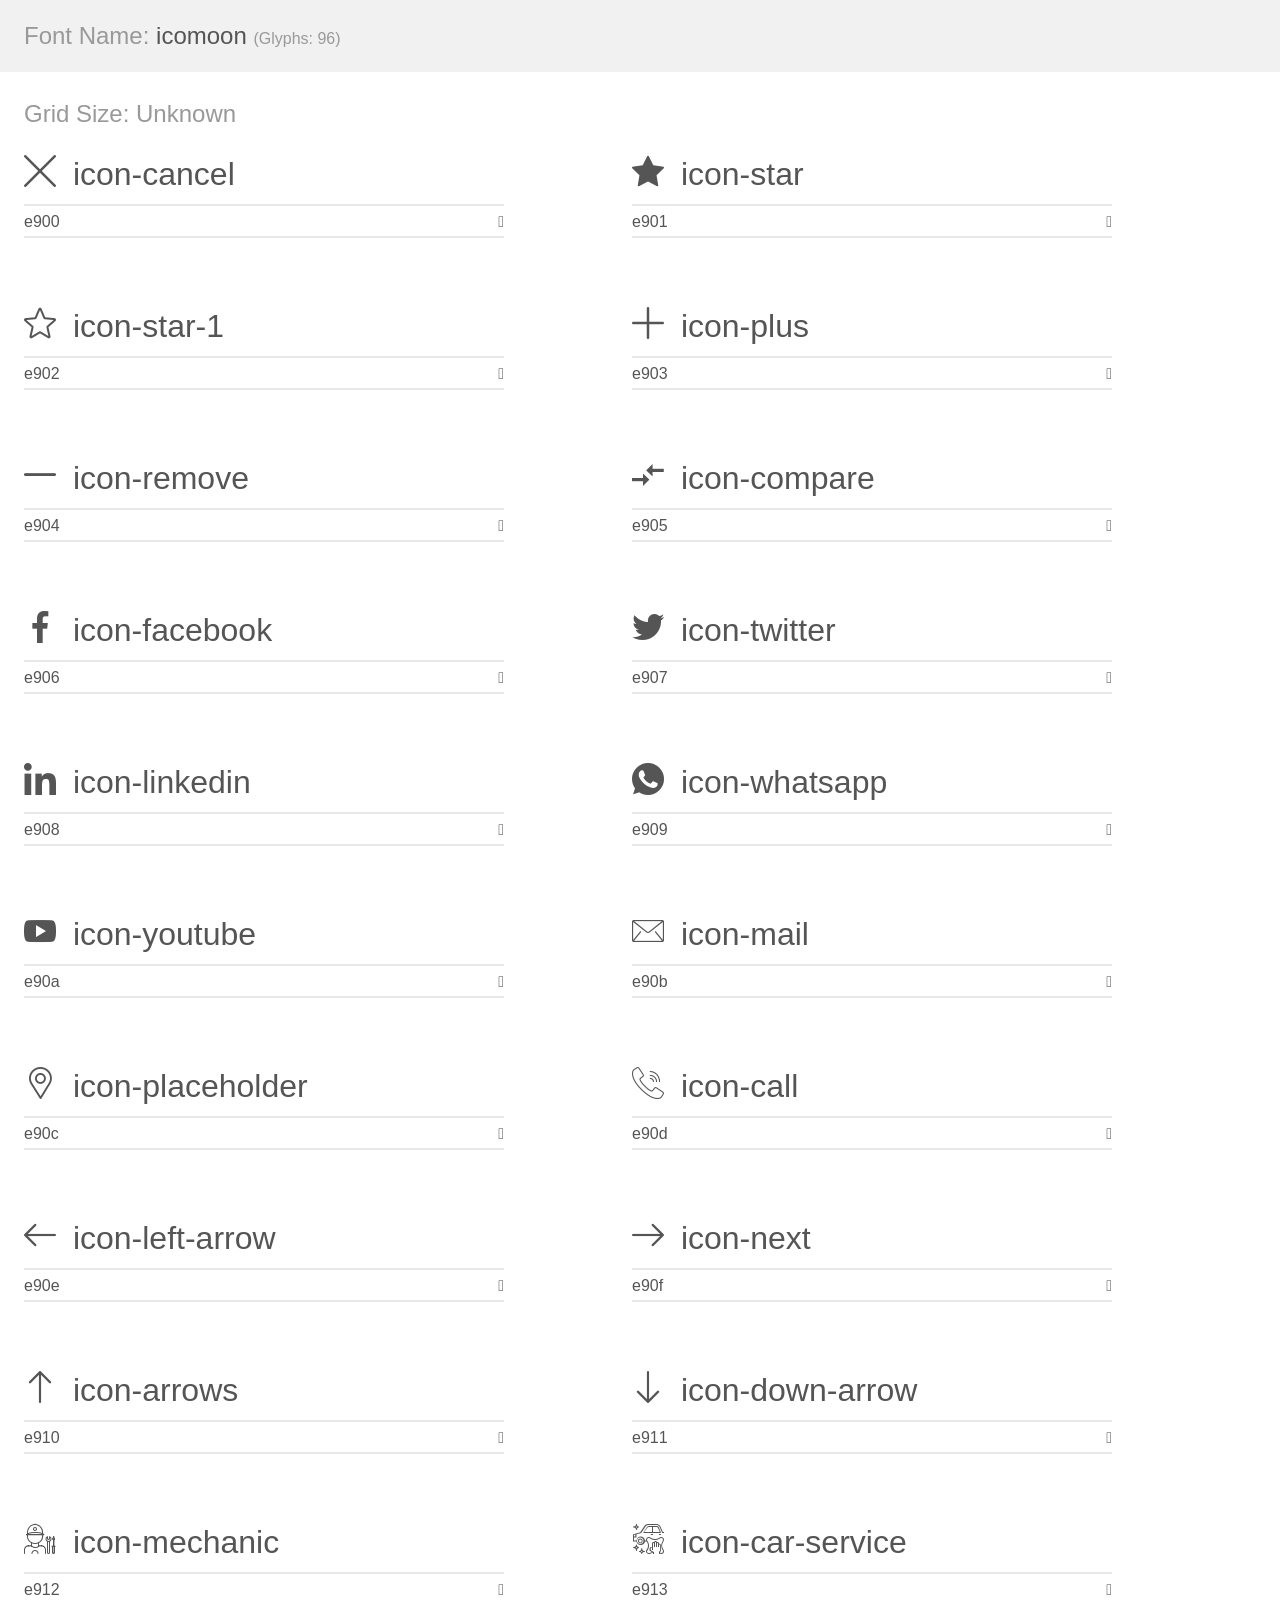
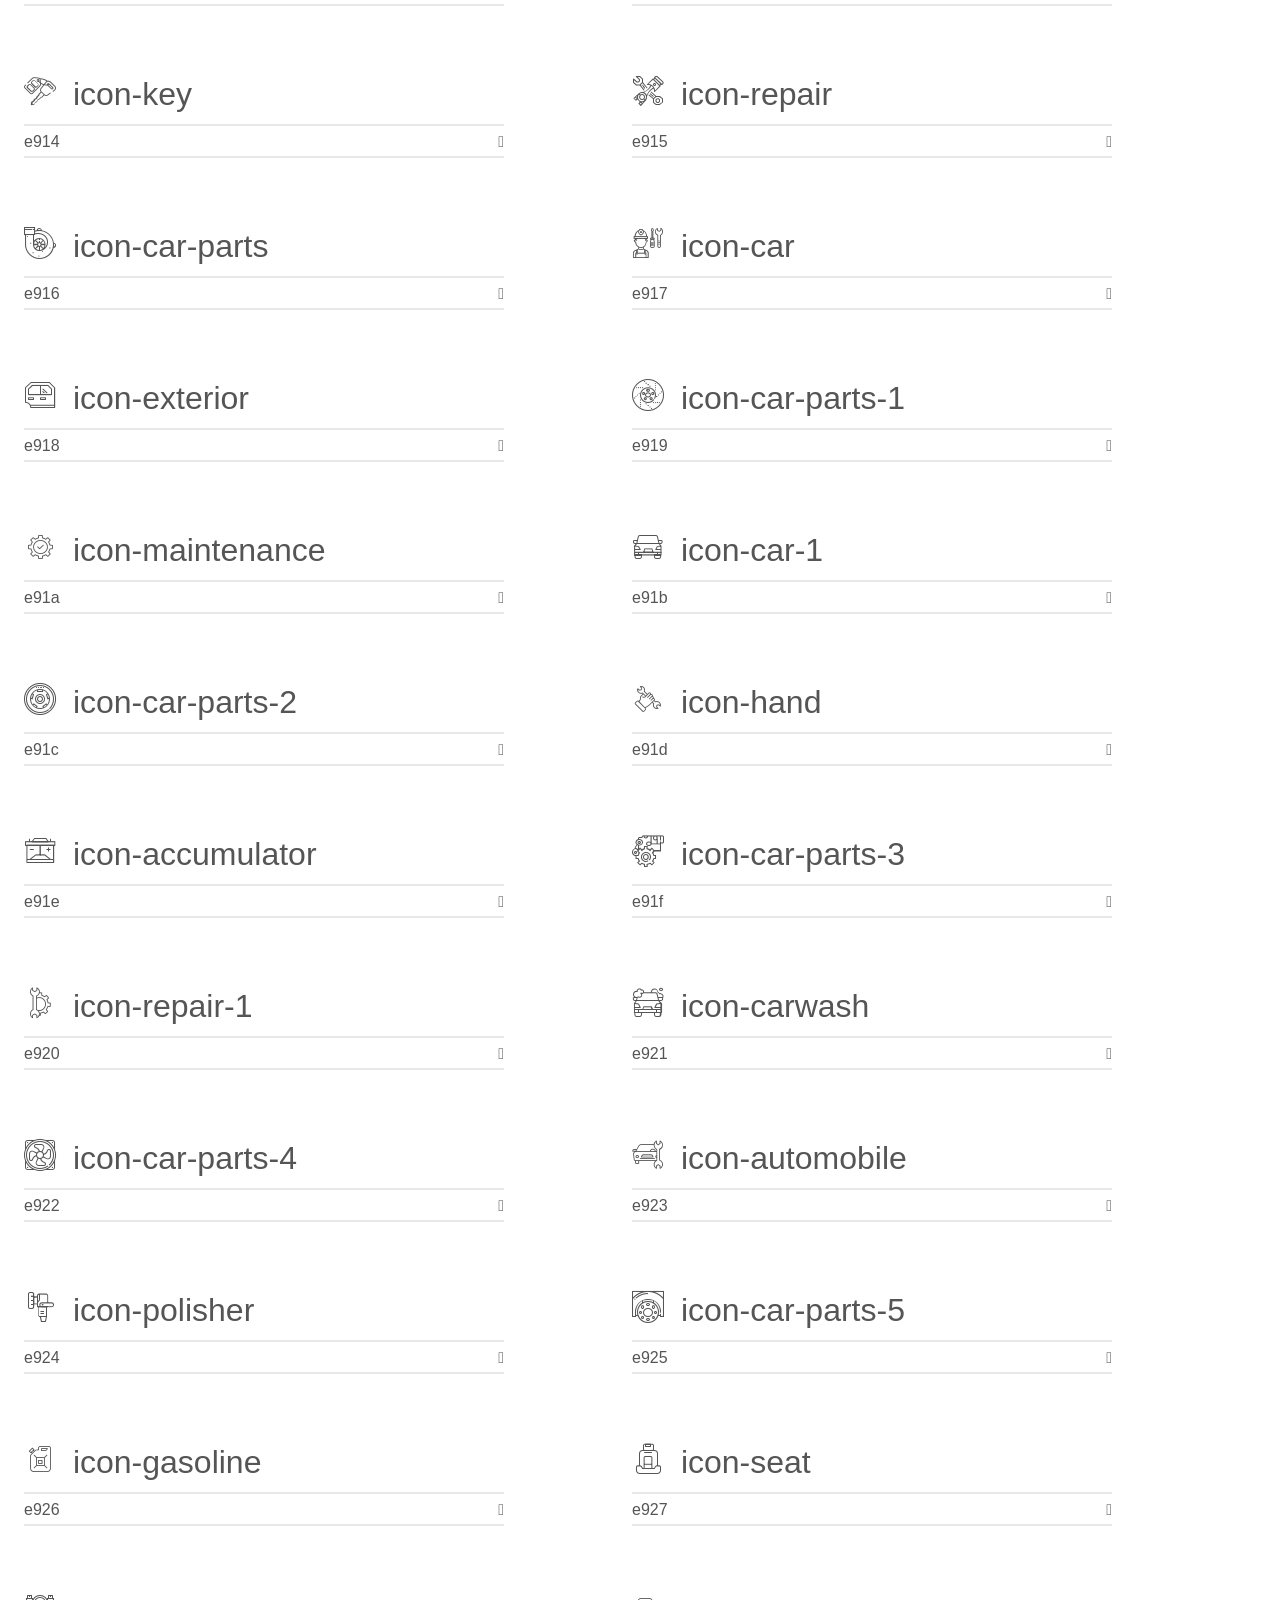
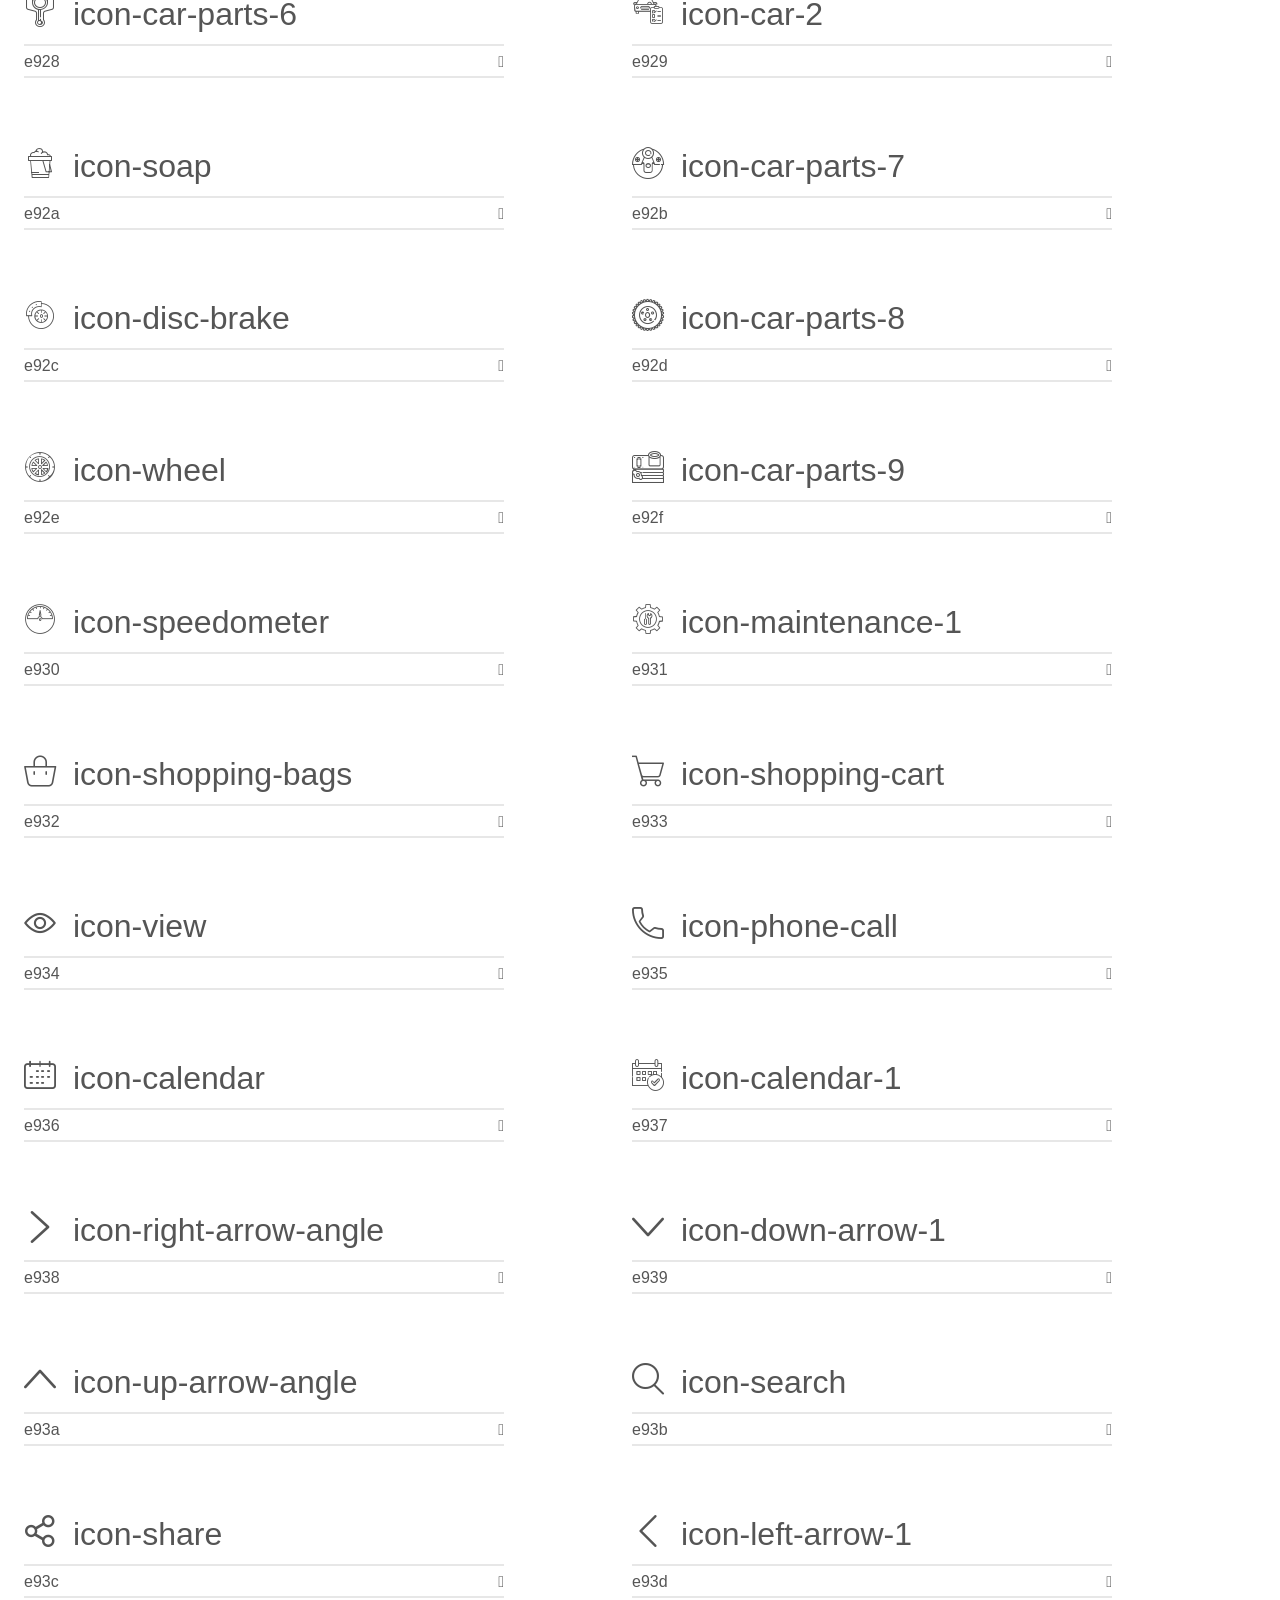
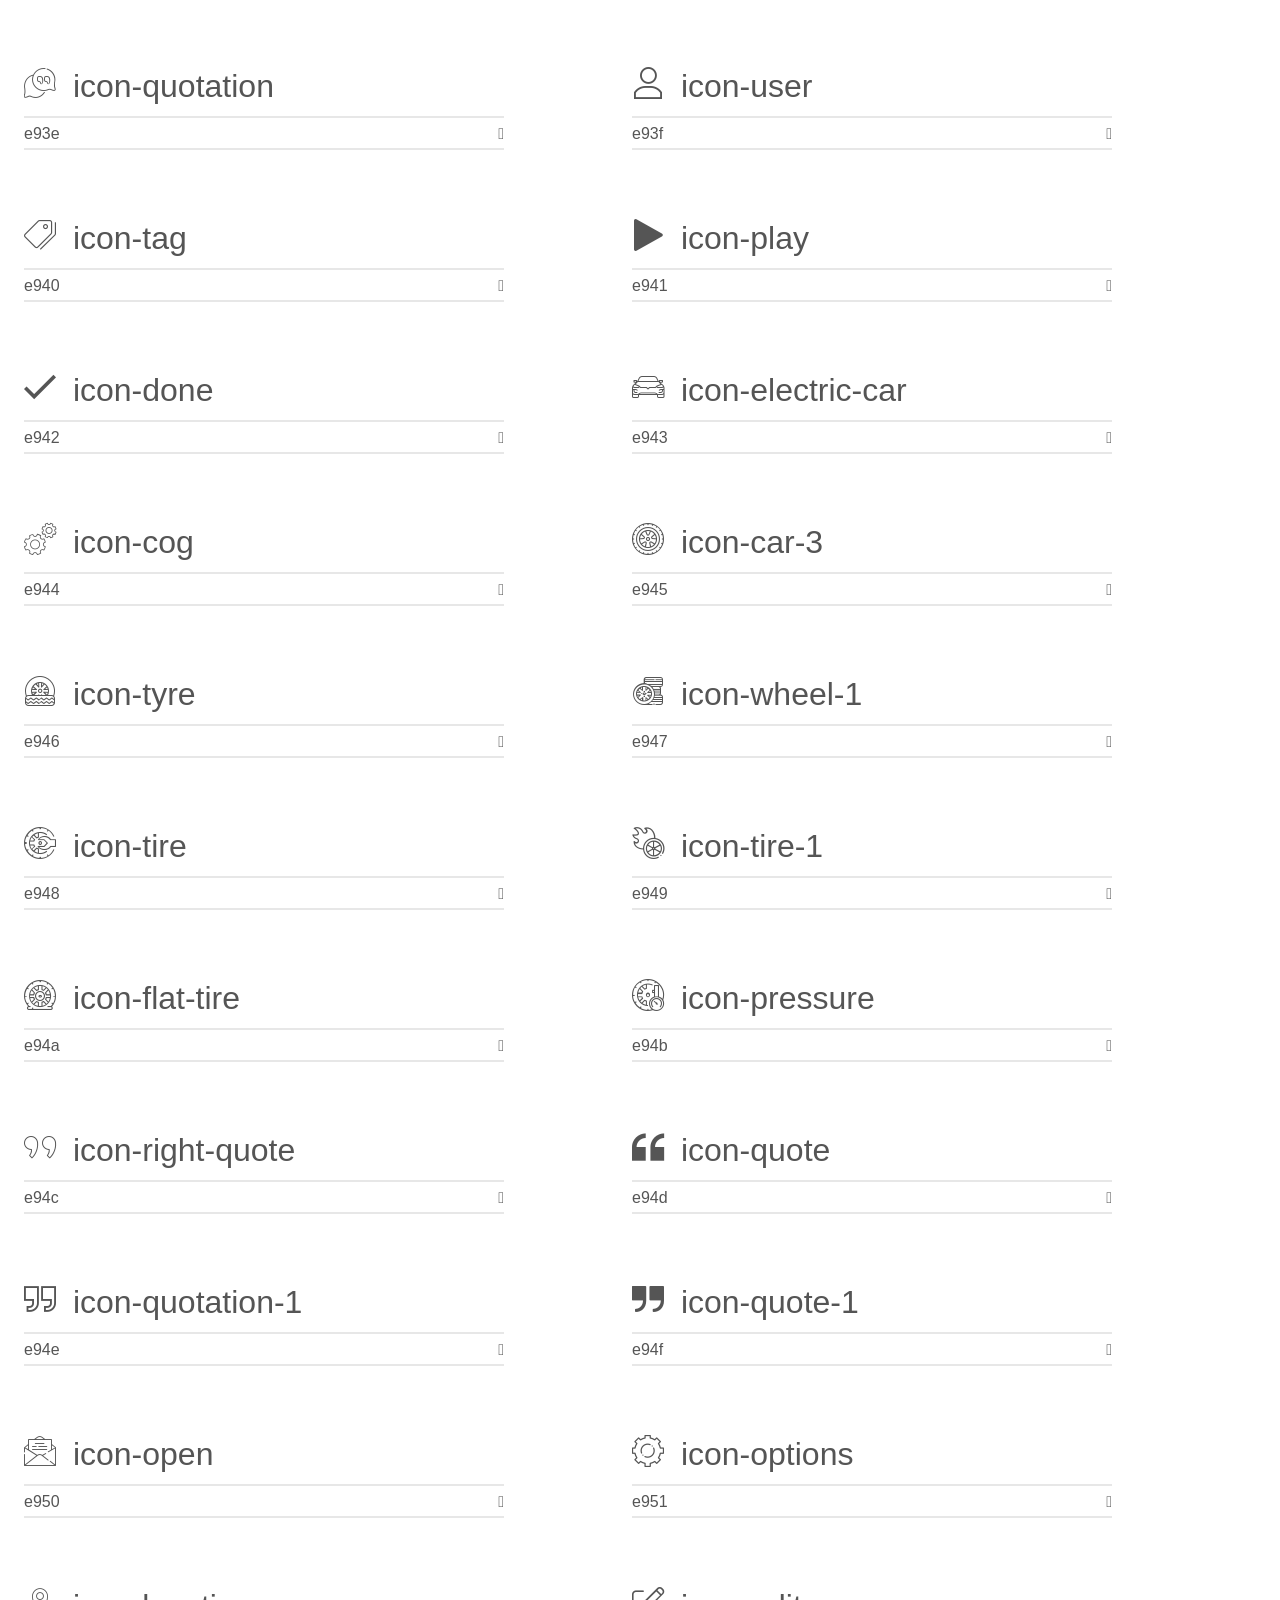
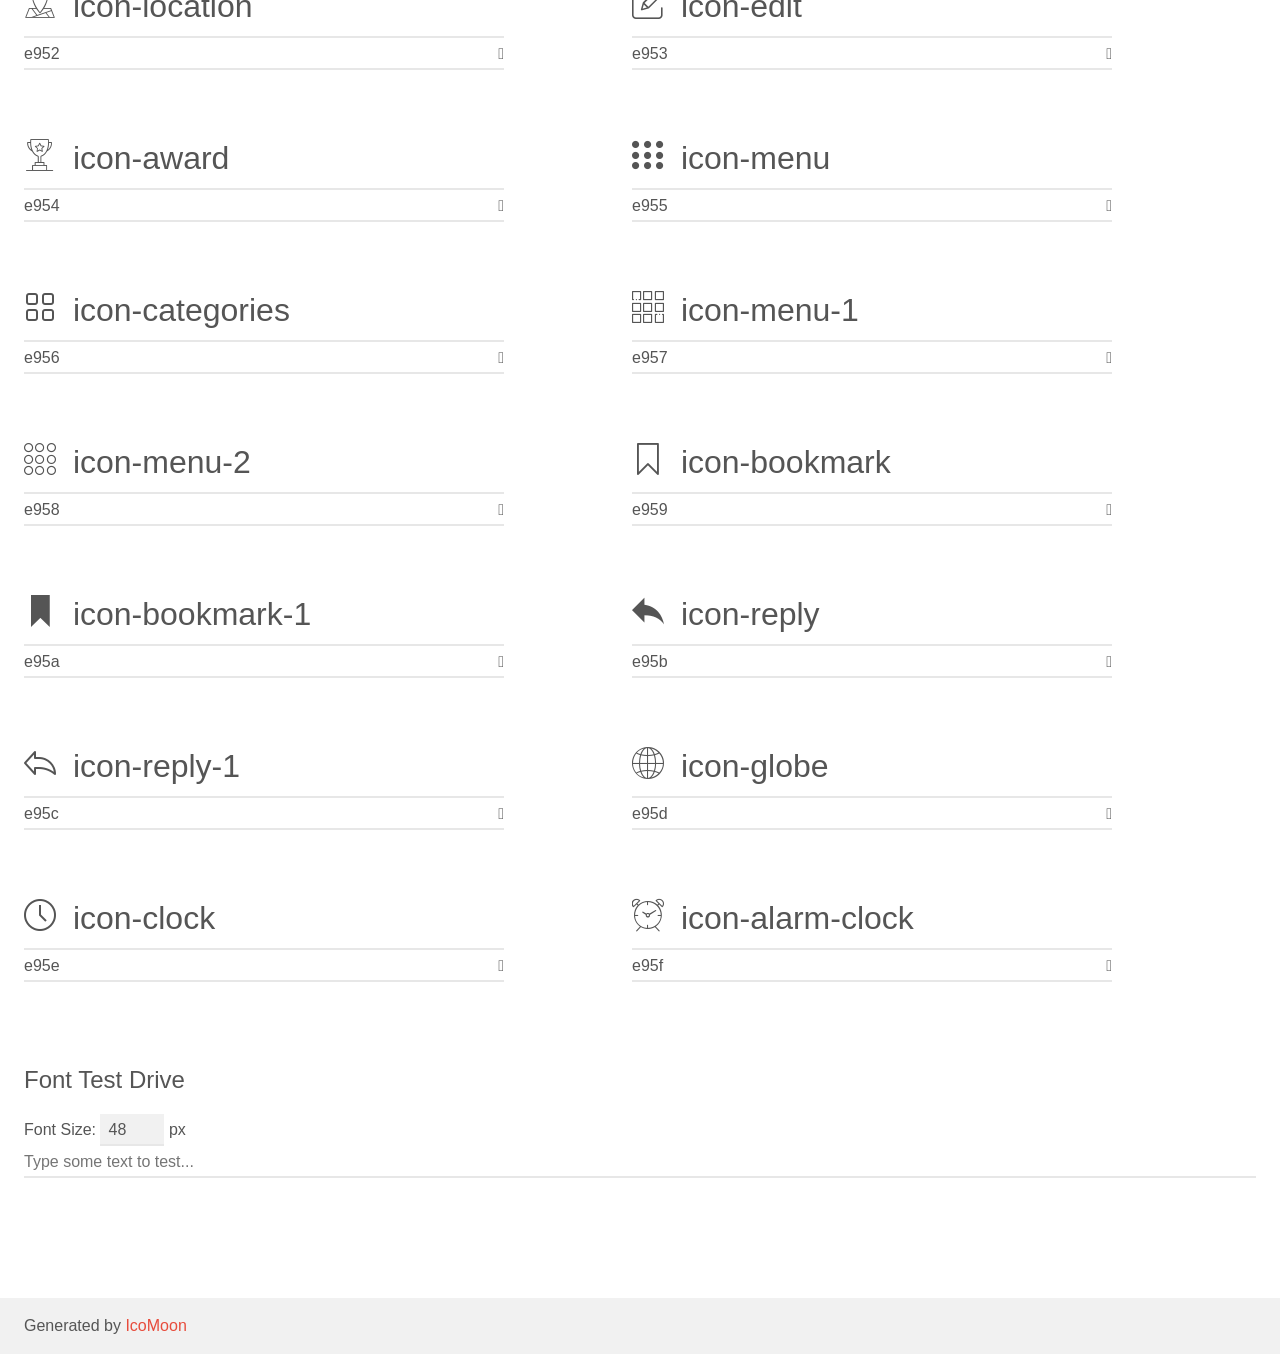
<file: fonts/new-folder/custom-Fonts-For-Use/demo.html>
<!doctype html>
<html>
<head>
    <meta charset="utf-8">
    <title>IcoMoon Demo</title>
    <meta name="description" content="An Icon Font Generated By IcoMoon.io">
    <meta name="viewport" content="width=device-width, initial-scale=1">
    <link rel="stylesheet" href="demo-files/demo.css">
    <link rel="stylesheet" href="style.css"></head>
<body>
    <div class="bgc1 clearfix">
        <h1 class="mhmm mvm"><span class="fgc1">Font Name:</span> icomoon <small class="fgc1">(Glyphs:&nbsp;96)</small></h1>
    </div>
    <div class="clearfix mhl ptl">
        <h1 class="mvm mtn fgc1">Grid Size: Unknown</h1>
        <div class="glyph fs1">
            <div class="clearfix bshadow0 pbs">
                <span class="icon-cancel"></span>
                <span class="mls"> icon-cancel</span>
            </div>
            <fieldset class="fs0 size1of1 clearfix hidden-false">
                <input type="text" readonly value="e900" class="unit size1of2" />
                <input type="text" maxlength="1" readonly value="&#xe900;" class="unitRight size1of2 talign-right" />
            </fieldset>
            <div class="fs0 bshadow0 clearfix hidden-true">
                <span class="unit pvs fgc1">liga: </span>
                <input type="text" readonly value="" class="liga unitRight" />
            </div>
        </div>
        <div class="glyph fs1">
            <div class="clearfix bshadow0 pbs">
                <span class="icon-star"></span>
                <span class="mls"> icon-star</span>
            </div>
            <fieldset class="fs0 size1of1 clearfix hidden-false">
                <input type="text" readonly value="e901" class="unit size1of2" />
                <input type="text" maxlength="1" readonly value="&#xe901;" class="unitRight size1of2 talign-right" />
            </fieldset>
            <div class="fs0 bshadow0 clearfix hidden-true">
                <span class="unit pvs fgc1">liga: </span>
                <input type="text" readonly value="" class="liga unitRight" />
            </div>
        </div>
        <div class="glyph fs1">
            <div class="clearfix bshadow0 pbs">
                <span class="icon-star-1"></span>
                <span class="mls"> icon-star-1</span>
            </div>
            <fieldset class="fs0 size1of1 clearfix hidden-false">
                <input type="text" readonly value="e902" class="unit size1of2" />
                <input type="text" maxlength="1" readonly value="&#xe902;" class="unitRight size1of2 talign-right" />
            </fieldset>
            <div class="fs0 bshadow0 clearfix hidden-true">
                <span class="unit pvs fgc1">liga: </span>
                <input type="text" readonly value="" class="liga unitRight" />
            </div>
        </div>
        <div class="glyph fs1">
            <div class="clearfix bshadow0 pbs">
                <span class="icon-plus"></span>
                <span class="mls"> icon-plus</span>
            </div>
            <fieldset class="fs0 size1of1 clearfix hidden-false">
                <input type="text" readonly value="e903" class="unit size1of2" />
                <input type="text" maxlength="1" readonly value="&#xe903;" class="unitRight size1of2 talign-right" />
            </fieldset>
            <div class="fs0 bshadow0 clearfix hidden-true">
                <span class="unit pvs fgc1">liga: </span>
                <input type="text" readonly value="" class="liga unitRight" />
            </div>
        </div>
        <div class="glyph fs1">
            <div class="clearfix bshadow0 pbs">
                <span class="icon-remove"></span>
                <span class="mls"> icon-remove</span>
            </div>
            <fieldset class="fs0 size1of1 clearfix hidden-false">
                <input type="text" readonly value="e904" class="unit size1of2" />
                <input type="text" maxlength="1" readonly value="&#xe904;" class="unitRight size1of2 talign-right" />
            </fieldset>
            <div class="fs0 bshadow0 clearfix hidden-true">
                <span class="unit pvs fgc1">liga: </span>
                <input type="text" readonly value="" class="liga unitRight" />
            </div>
        </div>
        <div class="glyph fs1">
            <div class="clearfix bshadow0 pbs">
                <span class="icon-compare"></span>
                <span class="mls"> icon-compare</span>
            </div>
            <fieldset class="fs0 size1of1 clearfix hidden-false">
                <input type="text" readonly value="e905" class="unit size1of2" />
                <input type="text" maxlength="1" readonly value="&#xe905;" class="unitRight size1of2 talign-right" />
            </fieldset>
            <div class="fs0 bshadow0 clearfix hidden-true">
                <span class="unit pvs fgc1">liga: </span>
                <input type="text" readonly value="" class="liga unitRight" />
            </div>
        </div>
        <div class="glyph fs1">
            <div class="clearfix bshadow0 pbs">
                <span class="icon-facebook"></span>
                <span class="mls"> icon-facebook</span>
            </div>
            <fieldset class="fs0 size1of1 clearfix hidden-false">
                <input type="text" readonly value="e906" class="unit size1of2" />
                <input type="text" maxlength="1" readonly value="&#xe906;" class="unitRight size1of2 talign-right" />
            </fieldset>
            <div class="fs0 bshadow0 clearfix hidden-true">
                <span class="unit pvs fgc1">liga: </span>
                <input type="text" readonly value="" class="liga unitRight" />
            </div>
        </div>
        <div class="glyph fs1">
            <div class="clearfix bshadow0 pbs">
                <span class="icon-twitter"></span>
                <span class="mls"> icon-twitter</span>
            </div>
            <fieldset class="fs0 size1of1 clearfix hidden-false">
                <input type="text" readonly value="e907" class="unit size1of2" />
                <input type="text" maxlength="1" readonly value="&#xe907;" class="unitRight size1of2 talign-right" />
            </fieldset>
            <div class="fs0 bshadow0 clearfix hidden-true">
                <span class="unit pvs fgc1">liga: </span>
                <input type="text" readonly value="" class="liga unitRight" />
            </div>
        </div>
        <div class="glyph fs1">
            <div class="clearfix bshadow0 pbs">
                <span class="icon-linkedin"></span>
                <span class="mls"> icon-linkedin</span>
            </div>
            <fieldset class="fs0 size1of1 clearfix hidden-false">
                <input type="text" readonly value="e908" class="unit size1of2" />
                <input type="text" maxlength="1" readonly value="&#xe908;" class="unitRight size1of2 talign-right" />
            </fieldset>
            <div class="fs0 bshadow0 clearfix hidden-true">
                <span class="unit pvs fgc1">liga: </span>
                <input type="text" readonly value="" class="liga unitRight" />
            </div>
        </div>
        <div class="glyph fs1">
            <div class="clearfix bshadow0 pbs">
                <span class="icon-whatsapp"></span>
                <span class="mls"> icon-whatsapp</span>
            </div>
            <fieldset class="fs0 size1of1 clearfix hidden-false">
                <input type="text" readonly value="e909" class="unit size1of2" />
                <input type="text" maxlength="1" readonly value="&#xe909;" class="unitRight size1of2 talign-right" />
            </fieldset>
            <div class="fs0 bshadow0 clearfix hidden-true">
                <span class="unit pvs fgc1">liga: </span>
                <input type="text" readonly value="" class="liga unitRight" />
            </div>
        </div>
        <div class="glyph fs1">
            <div class="clearfix bshadow0 pbs">
                <span class="icon-youtube"></span>
                <span class="mls"> icon-youtube</span>
            </div>
            <fieldset class="fs0 size1of1 clearfix hidden-false">
                <input type="text" readonly value="e90a" class="unit size1of2" />
                <input type="text" maxlength="1" readonly value="&#xe90a;" class="unitRight size1of2 talign-right" />
            </fieldset>
            <div class="fs0 bshadow0 clearfix hidden-true">
                <span class="unit pvs fgc1">liga: </span>
                <input type="text" readonly value="" class="liga unitRight" />
            </div>
        </div>
        <div class="glyph fs1">
            <div class="clearfix bshadow0 pbs">
                <span class="icon-mail"></span>
                <span class="mls"> icon-mail</span>
            </div>
            <fieldset class="fs0 size1of1 clearfix hidden-false">
                <input type="text" readonly value="e90b" class="unit size1of2" />
                <input type="text" maxlength="1" readonly value="&#xe90b;" class="unitRight size1of2 talign-right" />
            </fieldset>
            <div class="fs0 bshadow0 clearfix hidden-true">
                <span class="unit pvs fgc1">liga: </span>
                <input type="text" readonly value="" class="liga unitRight" />
            </div>
        </div>
        <div class="glyph fs1">
            <div class="clearfix bshadow0 pbs">
                <span class="icon-placeholder"></span>
                <span class="mls"> icon-placeholder</span>
            </div>
            <fieldset class="fs0 size1of1 clearfix hidden-false">
                <input type="text" readonly value="e90c" class="unit size1of2" />
                <input type="text" maxlength="1" readonly value="&#xe90c;" class="unitRight size1of2 talign-right" />
            </fieldset>
            <div class="fs0 bshadow0 clearfix hidden-true">
                <span class="unit pvs fgc1">liga: </span>
                <input type="text" readonly value="" class="liga unitRight" />
            </div>
        </div>
        <div class="glyph fs1">
            <div class="clearfix bshadow0 pbs">
                <span class="icon-call"></span>
                <span class="mls"> icon-call</span>
            </div>
            <fieldset class="fs0 size1of1 clearfix hidden-false">
                <input type="text" readonly value="e90d" class="unit size1of2" />
                <input type="text" maxlength="1" readonly value="&#xe90d;" class="unitRight size1of2 talign-right" />
            </fieldset>
            <div class="fs0 bshadow0 clearfix hidden-true">
                <span class="unit pvs fgc1">liga: </span>
                <input type="text" readonly value="" class="liga unitRight" />
            </div>
        </div>
        <div class="glyph fs1">
            <div class="clearfix bshadow0 pbs">
                <span class="icon-left-arrow"></span>
                <span class="mls"> icon-left-arrow</span>
            </div>
            <fieldset class="fs0 size1of1 clearfix hidden-false">
                <input type="text" readonly value="e90e" class="unit size1of2" />
                <input type="text" maxlength="1" readonly value="&#xe90e;" class="unitRight size1of2 talign-right" />
            </fieldset>
            <div class="fs0 bshadow0 clearfix hidden-true">
                <span class="unit pvs fgc1">liga: </span>
                <input type="text" readonly value="" class="liga unitRight" />
            </div>
        </div>
        <div class="glyph fs1">
            <div class="clearfix bshadow0 pbs">
                <span class="icon-next"></span>
                <span class="mls"> icon-next</span>
            </div>
            <fieldset class="fs0 size1of1 clearfix hidden-false">
                <input type="text" readonly value="e90f" class="unit size1of2" />
                <input type="text" maxlength="1" readonly value="&#xe90f;" class="unitRight size1of2 talign-right" />
            </fieldset>
            <div class="fs0 bshadow0 clearfix hidden-true">
                <span class="unit pvs fgc1">liga: </span>
                <input type="text" readonly value="" class="liga unitRight" />
            </div>
        </div>
        <div class="glyph fs1">
            <div class="clearfix bshadow0 pbs">
                <span class="icon-arrows"></span>
                <span class="mls"> icon-arrows</span>
            </div>
            <fieldset class="fs0 size1of1 clearfix hidden-false">
                <input type="text" readonly value="e910" class="unit size1of2" />
                <input type="text" maxlength="1" readonly value="&#xe910;" class="unitRight size1of2 talign-right" />
            </fieldset>
            <div class="fs0 bshadow0 clearfix hidden-true">
                <span class="unit pvs fgc1">liga: </span>
                <input type="text" readonly value="" class="liga unitRight" />
            </div>
        </div>
        <div class="glyph fs1">
            <div class="clearfix bshadow0 pbs">
                <span class="icon-down-arrow"></span>
                <span class="mls"> icon-down-arrow</span>
            </div>
            <fieldset class="fs0 size1of1 clearfix hidden-false">
                <input type="text" readonly value="e911" class="unit size1of2" />
                <input type="text" maxlength="1" readonly value="&#xe911;" class="unitRight size1of2 talign-right" />
            </fieldset>
            <div class="fs0 bshadow0 clearfix hidden-true">
                <span class="unit pvs fgc1">liga: </span>
                <input type="text" readonly value="" class="liga unitRight" />
            </div>
        </div>
        <div class="glyph fs1">
            <div class="clearfix bshadow0 pbs">
                <span class="icon-mechanic"></span>
                <span class="mls"> icon-mechanic</span>
            </div>
            <fieldset class="fs0 size1of1 clearfix hidden-false">
                <input type="text" readonly value="e912" class="unit size1of2" />
                <input type="text" maxlength="1" readonly value="&#xe912;" class="unitRight size1of2 talign-right" />
            </fieldset>
            <div class="fs0 bshadow0 clearfix hidden-true">
                <span class="unit pvs fgc1">liga: </span>
                <input type="text" readonly value="" class="liga unitRight" />
            </div>
        </div>
        <div class="glyph fs1">
            <div class="clearfix bshadow0 pbs">
                <span class="icon-car-service"></span>
                <span class="mls"> icon-car-service</span>
            </div>
            <fieldset class="fs0 size1of1 clearfix hidden-false">
                <input type="text" readonly value="e913" class="unit size1of2" />
                <input type="text" maxlength="1" readonly value="&#xe913;" class="unitRight size1of2 talign-right" />
            </fieldset>
            <div class="fs0 bshadow0 clearfix hidden-true">
                <span class="unit pvs fgc1">liga: </span>
                <input type="text" readonly value="" class="liga unitRight" />
            </div>
        </div>
        <div class="glyph fs1">
            <div class="clearfix bshadow0 pbs">
                <span class="icon-key"></span>
                <span class="mls"> icon-key</span>
            </div>
            <fieldset class="fs0 size1of1 clearfix hidden-false">
                <input type="text" readonly value="e914" class="unit size1of2" />
                <input type="text" maxlength="1" readonly value="&#xe914;" class="unitRight size1of2 talign-right" />
            </fieldset>
            <div class="fs0 bshadow0 clearfix hidden-true">
                <span class="unit pvs fgc1">liga: </span>
                <input type="text" readonly value="" class="liga unitRight" />
            </div>
        </div>
        <div class="glyph fs1">
            <div class="clearfix bshadow0 pbs">
                <span class="icon-repair"></span>
                <span class="mls"> icon-repair</span>
            </div>
            <fieldset class="fs0 size1of1 clearfix hidden-false">
                <input type="text" readonly value="e915" class="unit size1of2" />
                <input type="text" maxlength="1" readonly value="&#xe915;" class="unitRight size1of2 talign-right" />
            </fieldset>
            <div class="fs0 bshadow0 clearfix hidden-true">
                <span class="unit pvs fgc1">liga: </span>
                <input type="text" readonly value="" class="liga unitRight" />
            </div>
        </div>
        <div class="glyph fs1">
            <div class="clearfix bshadow0 pbs">
                <span class="icon-car-parts"></span>
                <span class="mls"> icon-car-parts</span>
            </div>
            <fieldset class="fs0 size1of1 clearfix hidden-false">
                <input type="text" readonly value="e916" class="unit size1of2" />
                <input type="text" maxlength="1" readonly value="&#xe916;" class="unitRight size1of2 talign-right" />
            </fieldset>
            <div class="fs0 bshadow0 clearfix hidden-true">
                <span class="unit pvs fgc1">liga: </span>
                <input type="text" readonly value="" class="liga unitRight" />
            </div>
        </div>
        <div class="glyph fs1">
            <div class="clearfix bshadow0 pbs">
                <span class="icon-car"></span>
                <span class="mls"> icon-car</span>
            </div>
            <fieldset class="fs0 size1of1 clearfix hidden-false">
                <input type="text" readonly value="e917" class="unit size1of2" />
                <input type="text" maxlength="1" readonly value="&#xe917;" class="unitRight size1of2 talign-right" />
            </fieldset>
            <div class="fs0 bshadow0 clearfix hidden-true">
                <span class="unit pvs fgc1">liga: </span>
                <input type="text" readonly value="" class="liga unitRight" />
            </div>
        </div>
        <div class="glyph fs1">
            <div class="clearfix bshadow0 pbs">
                <span class="icon-exterior"></span>
                <span class="mls"> icon-exterior</span>
            </div>
            <fieldset class="fs0 size1of1 clearfix hidden-false">
                <input type="text" readonly value="e918" class="unit size1of2" />
                <input type="text" maxlength="1" readonly value="&#xe918;" class="unitRight size1of2 talign-right" />
            </fieldset>
            <div class="fs0 bshadow0 clearfix hidden-true">
                <span class="unit pvs fgc1">liga: </span>
                <input type="text" readonly value="" class="liga unitRight" />
            </div>
        </div>
        <div class="glyph fs1">
            <div class="clearfix bshadow0 pbs">
                <span class="icon-car-parts-1"></span>
                <span class="mls"> icon-car-parts-1</span>
            </div>
            <fieldset class="fs0 size1of1 clearfix hidden-false">
                <input type="text" readonly value="e919" class="unit size1of2" />
                <input type="text" maxlength="1" readonly value="&#xe919;" class="unitRight size1of2 talign-right" />
            </fieldset>
            <div class="fs0 bshadow0 clearfix hidden-true">
                <span class="unit pvs fgc1">liga: </span>
                <input type="text" readonly value="" class="liga unitRight" />
            </div>
        </div>
        <div class="glyph fs1">
            <div class="clearfix bshadow0 pbs">
                <span class="icon-maintenance"></span>
                <span class="mls"> icon-maintenance</span>
            </div>
            <fieldset class="fs0 size1of1 clearfix hidden-false">
                <input type="text" readonly value="e91a" class="unit size1of2" />
                <input type="text" maxlength="1" readonly value="&#xe91a;" class="unitRight size1of2 talign-right" />
            </fieldset>
            <div class="fs0 bshadow0 clearfix hidden-true">
                <span class="unit pvs fgc1">liga: </span>
                <input type="text" readonly value="" class="liga unitRight" />
            </div>
        </div>
        <div class="glyph fs1">
            <div class="clearfix bshadow0 pbs">
                <span class="icon-car-1"></span>
                <span class="mls"> icon-car-1</span>
            </div>
            <fieldset class="fs0 size1of1 clearfix hidden-false">
                <input type="text" readonly value="e91b" class="unit size1of2" />
                <input type="text" maxlength="1" readonly value="&#xe91b;" class="unitRight size1of2 talign-right" />
            </fieldset>
            <div class="fs0 bshadow0 clearfix hidden-true">
                <span class="unit pvs fgc1">liga: </span>
                <input type="text" readonly value="" class="liga unitRight" />
            </div>
        </div>
        <div class="glyph fs1">
            <div class="clearfix bshadow0 pbs">
                <span class="icon-car-parts-2"></span>
                <span class="mls"> icon-car-parts-2</span>
            </div>
            <fieldset class="fs0 size1of1 clearfix hidden-false">
                <input type="text" readonly value="e91c" class="unit size1of2" />
                <input type="text" maxlength="1" readonly value="&#xe91c;" class="unitRight size1of2 talign-right" />
            </fieldset>
            <div class="fs0 bshadow0 clearfix hidden-true">
                <span class="unit pvs fgc1">liga: </span>
                <input type="text" readonly value="" class="liga unitRight" />
            </div>
        </div>
        <div class="glyph fs1">
            <div class="clearfix bshadow0 pbs">
                <span class="icon-hand"></span>
                <span class="mls"> icon-hand</span>
            </div>
            <fieldset class="fs0 size1of1 clearfix hidden-false">
                <input type="text" readonly value="e91d" class="unit size1of2" />
                <input type="text" maxlength="1" readonly value="&#xe91d;" class="unitRight size1of2 talign-right" />
            </fieldset>
            <div class="fs0 bshadow0 clearfix hidden-true">
                <span class="unit pvs fgc1">liga: </span>
                <input type="text" readonly value="" class="liga unitRight" />
            </div>
        </div>
        <div class="glyph fs1">
            <div class="clearfix bshadow0 pbs">
                <span class="icon-accumulator"></span>
                <span class="mls"> icon-accumulator</span>
            </div>
            <fieldset class="fs0 size1of1 clearfix hidden-false">
                <input type="text" readonly value="e91e" class="unit size1of2" />
                <input type="text" maxlength="1" readonly value="&#xe91e;" class="unitRight size1of2 talign-right" />
            </fieldset>
            <div class="fs0 bshadow0 clearfix hidden-true">
                <span class="unit pvs fgc1">liga: </span>
                <input type="text" readonly value="" class="liga unitRight" />
            </div>
        </div>
        <div class="glyph fs1">
            <div class="clearfix bshadow0 pbs">
                <span class="icon-car-parts-3"></span>
                <span class="mls"> icon-car-parts-3</span>
            </div>
            <fieldset class="fs0 size1of1 clearfix hidden-false">
                <input type="text" readonly value="e91f" class="unit size1of2" />
                <input type="text" maxlength="1" readonly value="&#xe91f;" class="unitRight size1of2 talign-right" />
            </fieldset>
            <div class="fs0 bshadow0 clearfix hidden-true">
                <span class="unit pvs fgc1">liga: </span>
                <input type="text" readonly value="" class="liga unitRight" />
            </div>
        </div>
        <div class="glyph fs1">
            <div class="clearfix bshadow0 pbs">
                <span class="icon-repair-1"></span>
                <span class="mls"> icon-repair-1</span>
            </div>
            <fieldset class="fs0 size1of1 clearfix hidden-false">
                <input type="text" readonly value="e920" class="unit size1of2" />
                <input type="text" maxlength="1" readonly value="&#xe920;" class="unitRight size1of2 talign-right" />
            </fieldset>
            <div class="fs0 bshadow0 clearfix hidden-true">
                <span class="unit pvs fgc1">liga: </span>
                <input type="text" readonly value="" class="liga unitRight" />
            </div>
        </div>
        <div class="glyph fs1">
            <div class="clearfix bshadow0 pbs">
                <span class="icon-carwash"></span>
                <span class="mls"> icon-carwash</span>
            </div>
            <fieldset class="fs0 size1of1 clearfix hidden-false">
                <input type="text" readonly value="e921" class="unit size1of2" />
                <input type="text" maxlength="1" readonly value="&#xe921;" class="unitRight size1of2 talign-right" />
            </fieldset>
            <div class="fs0 bshadow0 clearfix hidden-true">
                <span class="unit pvs fgc1">liga: </span>
                <input type="text" readonly value="" class="liga unitRight" />
            </div>
        </div>
        <div class="glyph fs1">
            <div class="clearfix bshadow0 pbs">
                <span class="icon-car-parts-4"></span>
                <span class="mls"> icon-car-parts-4</span>
            </div>
            <fieldset class="fs0 size1of1 clearfix hidden-false">
                <input type="text" readonly value="e922" class="unit size1of2" />
                <input type="text" maxlength="1" readonly value="&#xe922;" class="unitRight size1of2 talign-right" />
            </fieldset>
            <div class="fs0 bshadow0 clearfix hidden-true">
                <span class="unit pvs fgc1">liga: </span>
                <input type="text" readonly value="" class="liga unitRight" />
            </div>
        </div>
        <div class="glyph fs1">
            <div class="clearfix bshadow0 pbs">
                <span class="icon-automobile"></span>
                <span class="mls"> icon-automobile</span>
            </div>
            <fieldset class="fs0 size1of1 clearfix hidden-false">
                <input type="text" readonly value="e923" class="unit size1of2" />
                <input type="text" maxlength="1" readonly value="&#xe923;" class="unitRight size1of2 talign-right" />
            </fieldset>
            <div class="fs0 bshadow0 clearfix hidden-true">
                <span class="unit pvs fgc1">liga: </span>
                <input type="text" readonly value="" class="liga unitRight" />
            </div>
        </div>
        <div class="glyph fs1">
            <div class="clearfix bshadow0 pbs">
                <span class="icon-polisher"></span>
                <span class="mls"> icon-polisher</span>
            </div>
            <fieldset class="fs0 size1of1 clearfix hidden-false">
                <input type="text" readonly value="e924" class="unit size1of2" />
                <input type="text" maxlength="1" readonly value="&#xe924;" class="unitRight size1of2 talign-right" />
            </fieldset>
            <div class="fs0 bshadow0 clearfix hidden-true">
                <span class="unit pvs fgc1">liga: </span>
                <input type="text" readonly value="" class="liga unitRight" />
            </div>
        </div>
        <div class="glyph fs1">
            <div class="clearfix bshadow0 pbs">
                <span class="icon-car-parts-5"></span>
                <span class="mls"> icon-car-parts-5</span>
            </div>
            <fieldset class="fs0 size1of1 clearfix hidden-false">
                <input type="text" readonly value="e925" class="unit size1of2" />
                <input type="text" maxlength="1" readonly value="&#xe925;" class="unitRight size1of2 talign-right" />
            </fieldset>
            <div class="fs0 bshadow0 clearfix hidden-true">
                <span class="unit pvs fgc1">liga: </span>
                <input type="text" readonly value="" class="liga unitRight" />
            </div>
        </div>
        <div class="glyph fs1">
            <div class="clearfix bshadow0 pbs">
                <span class="icon-gasoline"></span>
                <span class="mls"> icon-gasoline</span>
            </div>
            <fieldset class="fs0 size1of1 clearfix hidden-false">
                <input type="text" readonly value="e926" class="unit size1of2" />
                <input type="text" maxlength="1" readonly value="&#xe926;" class="unitRight size1of2 talign-right" />
            </fieldset>
            <div class="fs0 bshadow0 clearfix hidden-true">
                <span class="unit pvs fgc1">liga: </span>
                <input type="text" readonly value="" class="liga unitRight" />
            </div>
        </div>
        <div class="glyph fs1">
            <div class="clearfix bshadow0 pbs">
                <span class="icon-seat"></span>
                <span class="mls"> icon-seat</span>
            </div>
            <fieldset class="fs0 size1of1 clearfix hidden-false">
                <input type="text" readonly value="e927" class="unit size1of2" />
                <input type="text" maxlength="1" readonly value="&#xe927;" class="unitRight size1of2 talign-right" />
            </fieldset>
            <div class="fs0 bshadow0 clearfix hidden-true">
                <span class="unit pvs fgc1">liga: </span>
                <input type="text" readonly value="" class="liga unitRight" />
            </div>
        </div>
        <div class="glyph fs1">
            <div class="clearfix bshadow0 pbs">
                <span class="icon-car-parts-6"></span>
                <span class="mls"> icon-car-parts-6</span>
            </div>
            <fieldset class="fs0 size1of1 clearfix hidden-false">
                <input type="text" readonly value="e928" class="unit size1of2" />
                <input type="text" maxlength="1" readonly value="&#xe928;" class="unitRight size1of2 talign-right" />
            </fieldset>
            <div class="fs0 bshadow0 clearfix hidden-true">
                <span class="unit pvs fgc1">liga: </span>
                <input type="text" readonly value="" class="liga unitRight" />
            </div>
        </div>
        <div class="glyph fs1">
            <div class="clearfix bshadow0 pbs">
                <span class="icon-car-2"></span>
                <span class="mls"> icon-car-2</span>
            </div>
            <fieldset class="fs0 size1of1 clearfix hidden-false">
                <input type="text" readonly value="e929" class="unit size1of2" />
                <input type="text" maxlength="1" readonly value="&#xe929;" class="unitRight size1of2 talign-right" />
            </fieldset>
            <div class="fs0 bshadow0 clearfix hidden-true">
                <span class="unit pvs fgc1">liga: </span>
                <input type="text" readonly value="" class="liga unitRight" />
            </div>
        </div>
        <div class="glyph fs1">
            <div class="clearfix bshadow0 pbs">
                <span class="icon-soap"></span>
                <span class="mls"> icon-soap</span>
            </div>
            <fieldset class="fs0 size1of1 clearfix hidden-false">
                <input type="text" readonly value="e92a" class="unit size1of2" />
                <input type="text" maxlength="1" readonly value="&#xe92a;" class="unitRight size1of2 talign-right" />
            </fieldset>
            <div class="fs0 bshadow0 clearfix hidden-true">
                <span class="unit pvs fgc1">liga: </span>
                <input type="text" readonly value="" class="liga unitRight" />
            </div>
        </div>
        <div class="glyph fs1">
            <div class="clearfix bshadow0 pbs">
                <span class="icon-car-parts-7"></span>
                <span class="mls"> icon-car-parts-7</span>
            </div>
            <fieldset class="fs0 size1of1 clearfix hidden-false">
                <input type="text" readonly value="e92b" class="unit size1of2" />
                <input type="text" maxlength="1" readonly value="&#xe92b;" class="unitRight size1of2 talign-right" />
            </fieldset>
            <div class="fs0 bshadow0 clearfix hidden-true">
                <span class="unit pvs fgc1">liga: </span>
                <input type="text" readonly value="" class="liga unitRight" />
            </div>
        </div>
        <div class="glyph fs1">
            <div class="clearfix bshadow0 pbs">
                <span class="icon-disc-brake"></span>
                <span class="mls"> icon-disc-brake</span>
            </div>
            <fieldset class="fs0 size1of1 clearfix hidden-false">
                <input type="text" readonly value="e92c" class="unit size1of2" />
                <input type="text" maxlength="1" readonly value="&#xe92c;" class="unitRight size1of2 talign-right" />
            </fieldset>
            <div class="fs0 bshadow0 clearfix hidden-true">
                <span class="unit pvs fgc1">liga: </span>
                <input type="text" readonly value="" class="liga unitRight" />
            </div>
        </div>
        <div class="glyph fs1">
            <div class="clearfix bshadow0 pbs">
                <span class="icon-car-parts-8"></span>
                <span class="mls"> icon-car-parts-8</span>
            </div>
            <fieldset class="fs0 size1of1 clearfix hidden-false">
                <input type="text" readonly value="e92d" class="unit size1of2" />
                <input type="text" maxlength="1" readonly value="&#xe92d;" class="unitRight size1of2 talign-right" />
            </fieldset>
            <div class="fs0 bshadow0 clearfix hidden-true">
                <span class="unit pvs fgc1">liga: </span>
                <input type="text" readonly value="" class="liga unitRight" />
            </div>
        </div>
        <div class="glyph fs1">
            <div class="clearfix bshadow0 pbs">
                <span class="icon-wheel"></span>
                <span class="mls"> icon-wheel</span>
            </div>
            <fieldset class="fs0 size1of1 clearfix hidden-false">
                <input type="text" readonly value="e92e" class="unit size1of2" />
                <input type="text" maxlength="1" readonly value="&#xe92e;" class="unitRight size1of2 talign-right" />
            </fieldset>
            <div class="fs0 bshadow0 clearfix hidden-true">
                <span class="unit pvs fgc1">liga: </span>
                <input type="text" readonly value="" class="liga unitRight" />
            </div>
        </div>
        <div class="glyph fs1">
            <div class="clearfix bshadow0 pbs">
                <span class="icon-car-parts-9"></span>
                <span class="mls"> icon-car-parts-9</span>
            </div>
            <fieldset class="fs0 size1of1 clearfix hidden-false">
                <input type="text" readonly value="e92f" class="unit size1of2" />
                <input type="text" maxlength="1" readonly value="&#xe92f;" class="unitRight size1of2 talign-right" />
            </fieldset>
            <div class="fs0 bshadow0 clearfix hidden-true">
                <span class="unit pvs fgc1">liga: </span>
                <input type="text" readonly value="" class="liga unitRight" />
            </div>
        </div>
        <div class="glyph fs1">
            <div class="clearfix bshadow0 pbs">
                <span class="icon-speedometer"></span>
                <span class="mls"> icon-speedometer</span>
            </div>
            <fieldset class="fs0 size1of1 clearfix hidden-false">
                <input type="text" readonly value="e930" class="unit size1of2" />
                <input type="text" maxlength="1" readonly value="&#xe930;" class="unitRight size1of2 talign-right" />
            </fieldset>
            <div class="fs0 bshadow0 clearfix hidden-true">
                <span class="unit pvs fgc1">liga: </span>
                <input type="text" readonly value="" class="liga unitRight" />
            </div>
        </div>
        <div class="glyph fs1">
            <div class="clearfix bshadow0 pbs">
                <span class="icon-maintenance-1"></span>
                <span class="mls"> icon-maintenance-1</span>
            </div>
            <fieldset class="fs0 size1of1 clearfix hidden-false">
                <input type="text" readonly value="e931" class="unit size1of2" />
                <input type="text" maxlength="1" readonly value="&#xe931;" class="unitRight size1of2 talign-right" />
            </fieldset>
            <div class="fs0 bshadow0 clearfix hidden-true">
                <span class="unit pvs fgc1">liga: </span>
                <input type="text" readonly value="" class="liga unitRight" />
            </div>
        </div>
        <div class="glyph fs1">
            <div class="clearfix bshadow0 pbs">
                <span class="icon-shopping-bags"></span>
                <span class="mls"> icon-shopping-bags</span>
            </div>
            <fieldset class="fs0 size1of1 clearfix hidden-false">
                <input type="text" readonly value="e932" class="unit size1of2" />
                <input type="text" maxlength="1" readonly value="&#xe932;" class="unitRight size1of2 talign-right" />
            </fieldset>
            <div class="fs0 bshadow0 clearfix hidden-true">
                <span class="unit pvs fgc1">liga: </span>
                <input type="text" readonly value="" class="liga unitRight" />
            </div>
        </div>
        <div class="glyph fs1">
            <div class="clearfix bshadow0 pbs">
                <span class="icon-shopping-cart"></span>
                <span class="mls"> icon-shopping-cart</span>
            </div>
            <fieldset class="fs0 size1of1 clearfix hidden-false">
                <input type="text" readonly value="e933" class="unit size1of2" />
                <input type="text" maxlength="1" readonly value="&#xe933;" class="unitRight size1of2 talign-right" />
            </fieldset>
            <div class="fs0 bshadow0 clearfix hidden-true">
                <span class="unit pvs fgc1">liga: </span>
                <input type="text" readonly value="" class="liga unitRight" />
            </div>
        </div>
        <div class="glyph fs1">
            <div class="clearfix bshadow0 pbs">
                <span class="icon-view"></span>
                <span class="mls"> icon-view</span>
            </div>
            <fieldset class="fs0 size1of1 clearfix hidden-false">
                <input type="text" readonly value="e934" class="unit size1of2" />
                <input type="text" maxlength="1" readonly value="&#xe934;" class="unitRight size1of2 talign-right" />
            </fieldset>
            <div class="fs0 bshadow0 clearfix hidden-true">
                <span class="unit pvs fgc1">liga: </span>
                <input type="text" readonly value="" class="liga unitRight" />
            </div>
        </div>
        <div class="glyph fs1">
            <div class="clearfix bshadow0 pbs">
                <span class="icon-phone-call"></span>
                <span class="mls"> icon-phone-call</span>
            </div>
            <fieldset class="fs0 size1of1 clearfix hidden-false">
                <input type="text" readonly value="e935" class="unit size1of2" />
                <input type="text" maxlength="1" readonly value="&#xe935;" class="unitRight size1of2 talign-right" />
            </fieldset>
            <div class="fs0 bshadow0 clearfix hidden-true">
                <span class="unit pvs fgc1">liga: </span>
                <input type="text" readonly value="" class="liga unitRight" />
            </div>
        </div>
        <div class="glyph fs1">
            <div class="clearfix bshadow0 pbs">
                <span class="icon-calendar"></span>
                <span class="mls"> icon-calendar</span>
            </div>
            <fieldset class="fs0 size1of1 clearfix hidden-false">
                <input type="text" readonly value="e936" class="unit size1of2" />
                <input type="text" maxlength="1" readonly value="&#xe936;" class="unitRight size1of2 talign-right" />
            </fieldset>
            <div class="fs0 bshadow0 clearfix hidden-true">
                <span class="unit pvs fgc1">liga: </span>
                <input type="text" readonly value="" class="liga unitRight" />
            </div>
        </div>
        <div class="glyph fs1">
            <div class="clearfix bshadow0 pbs">
                <span class="icon-calendar-1"></span>
                <span class="mls"> icon-calendar-1</span>
            </div>
            <fieldset class="fs0 size1of1 clearfix hidden-false">
                <input type="text" readonly value="e937" class="unit size1of2" />
                <input type="text" maxlength="1" readonly value="&#xe937;" class="unitRight size1of2 talign-right" />
            </fieldset>
            <div class="fs0 bshadow0 clearfix hidden-true">
                <span class="unit pvs fgc1">liga: </span>
                <input type="text" readonly value="" class="liga unitRight" />
            </div>
        </div>
        <div class="glyph fs1">
            <div class="clearfix bshadow0 pbs">
                <span class="icon-right-arrow-angle"></span>
                <span class="mls"> icon-right-arrow-angle</span>
            </div>
            <fieldset class="fs0 size1of1 clearfix hidden-false">
                <input type="text" readonly value="e938" class="unit size1of2" />
                <input type="text" maxlength="1" readonly value="&#xe938;" class="unitRight size1of2 talign-right" />
            </fieldset>
            <div class="fs0 bshadow0 clearfix hidden-true">
                <span class="unit pvs fgc1">liga: </span>
                <input type="text" readonly value="" class="liga unitRight" />
            </div>
        </div>
        <div class="glyph fs1">
            <div class="clearfix bshadow0 pbs">
                <span class="icon-down-arrow-1"></span>
                <span class="mls"> icon-down-arrow-1</span>
            </div>
            <fieldset class="fs0 size1of1 clearfix hidden-false">
                <input type="text" readonly value="e939" class="unit size1of2" />
                <input type="text" maxlength="1" readonly value="&#xe939;" class="unitRight size1of2 talign-right" />
            </fieldset>
            <div class="fs0 bshadow0 clearfix hidden-true">
                <span class="unit pvs fgc1">liga: </span>
                <input type="text" readonly value="" class="liga unitRight" />
            </div>
        </div>
        <div class="glyph fs1">
            <div class="clearfix bshadow0 pbs">
                <span class="icon-up-arrow-angle"></span>
                <span class="mls"> icon-up-arrow-angle</span>
            </div>
            <fieldset class="fs0 size1of1 clearfix hidden-false">
                <input type="text" readonly value="e93a" class="unit size1of2" />
                <input type="text" maxlength="1" readonly value="&#xe93a;" class="unitRight size1of2 talign-right" />
            </fieldset>
            <div class="fs0 bshadow0 clearfix hidden-true">
                <span class="unit pvs fgc1">liga: </span>
                <input type="text" readonly value="" class="liga unitRight" />
            </div>
        </div>
        <div class="glyph fs1">
            <div class="clearfix bshadow0 pbs">
                <span class="icon-search"></span>
                <span class="mls"> icon-search</span>
            </div>
            <fieldset class="fs0 size1of1 clearfix hidden-false">
                <input type="text" readonly value="e93b" class="unit size1of2" />
                <input type="text" maxlength="1" readonly value="&#xe93b;" class="unitRight size1of2 talign-right" />
            </fieldset>
            <div class="fs0 bshadow0 clearfix hidden-true">
                <span class="unit pvs fgc1">liga: </span>
                <input type="text" readonly value="" class="liga unitRight" />
            </div>
        </div>
        <div class="glyph fs1">
            <div class="clearfix bshadow0 pbs">
                <span class="icon-share"></span>
                <span class="mls"> icon-share</span>
            </div>
            <fieldset class="fs0 size1of1 clearfix hidden-false">
                <input type="text" readonly value="e93c" class="unit size1of2" />
                <input type="text" maxlength="1" readonly value="&#xe93c;" class="unitRight size1of2 talign-right" />
            </fieldset>
            <div class="fs0 bshadow0 clearfix hidden-true">
                <span class="unit pvs fgc1">liga: </span>
                <input type="text" readonly value="" class="liga unitRight" />
            </div>
        </div>
        <div class="glyph fs1">
            <div class="clearfix bshadow0 pbs">
                <span class="icon-left-arrow-1"></span>
                <span class="mls"> icon-left-arrow-1</span>
            </div>
            <fieldset class="fs0 size1of1 clearfix hidden-false">
                <input type="text" readonly value="e93d" class="unit size1of2" />
                <input type="text" maxlength="1" readonly value="&#xe93d;" class="unitRight size1of2 talign-right" />
            </fieldset>
            <div class="fs0 bshadow0 clearfix hidden-true">
                <span class="unit pvs fgc1">liga: </span>
                <input type="text" readonly value="" class="liga unitRight" />
            </div>
        </div>
        <div class="glyph fs1">
            <div class="clearfix bshadow0 pbs">
                <span class="icon-quotation"></span>
                <span class="mls"> icon-quotation</span>
            </div>
            <fieldset class="fs0 size1of1 clearfix hidden-false">
                <input type="text" readonly value="e93e" class="unit size1of2" />
                <input type="text" maxlength="1" readonly value="&#xe93e;" class="unitRight size1of2 talign-right" />
            </fieldset>
            <div class="fs0 bshadow0 clearfix hidden-true">
                <span class="unit pvs fgc1">liga: </span>
                <input type="text" readonly value="" class="liga unitRight" />
            </div>
        </div>
        <div class="glyph fs1">
            <div class="clearfix bshadow0 pbs">
                <span class="icon-user"></span>
                <span class="mls"> icon-user</span>
            </div>
            <fieldset class="fs0 size1of1 clearfix hidden-false">
                <input type="text" readonly value="e93f" class="unit size1of2" />
                <input type="text" maxlength="1" readonly value="&#xe93f;" class="unitRight size1of2 talign-right" />
            </fieldset>
            <div class="fs0 bshadow0 clearfix hidden-true">
                <span class="unit pvs fgc1">liga: </span>
                <input type="text" readonly value="" class="liga unitRight" />
            </div>
        </div>
        <div class="glyph fs1">
            <div class="clearfix bshadow0 pbs">
                <span class="icon-tag"></span>
                <span class="mls"> icon-tag</span>
            </div>
            <fieldset class="fs0 size1of1 clearfix hidden-false">
                <input type="text" readonly value="e940" class="unit size1of2" />
                <input type="text" maxlength="1" readonly value="&#xe940;" class="unitRight size1of2 talign-right" />
            </fieldset>
            <div class="fs0 bshadow0 clearfix hidden-true">
                <span class="unit pvs fgc1">liga: </span>
                <input type="text" readonly value="" class="liga unitRight" />
            </div>
        </div>
        <div class="glyph fs1">
            <div class="clearfix bshadow0 pbs">
                <span class="icon-play"></span>
                <span class="mls"> icon-play</span>
            </div>
            <fieldset class="fs0 size1of1 clearfix hidden-false">
                <input type="text" readonly value="e941" class="unit size1of2" />
                <input type="text" maxlength="1" readonly value="&#xe941;" class="unitRight size1of2 talign-right" />
            </fieldset>
            <div class="fs0 bshadow0 clearfix hidden-true">
                <span class="unit pvs fgc1">liga: </span>
                <input type="text" readonly value="" class="liga unitRight" />
            </div>
        </div>
        <div class="glyph fs1">
            <div class="clearfix bshadow0 pbs">
                <span class="icon-done"></span>
                <span class="mls"> icon-done</span>
            </div>
            <fieldset class="fs0 size1of1 clearfix hidden-false">
                <input type="text" readonly value="e942" class="unit size1of2" />
                <input type="text" maxlength="1" readonly value="&#xe942;" class="unitRight size1of2 talign-right" />
            </fieldset>
            <div class="fs0 bshadow0 clearfix hidden-true">
                <span class="unit pvs fgc1">liga: </span>
                <input type="text" readonly value="" class="liga unitRight" />
            </div>
        </div>
        <div class="glyph fs1">
            <div class="clearfix bshadow0 pbs">
                <span class="icon-electric-car"></span>
                <span class="mls"> icon-electric-car</span>
            </div>
            <fieldset class="fs0 size1of1 clearfix hidden-false">
                <input type="text" readonly value="e943" class="unit size1of2" />
                <input type="text" maxlength="1" readonly value="&#xe943;" class="unitRight size1of2 talign-right" />
            </fieldset>
            <div class="fs0 bshadow0 clearfix hidden-true">
                <span class="unit pvs fgc1">liga: </span>
                <input type="text" readonly value="" class="liga unitRight" />
            </div>
        </div>
        <div class="glyph fs1">
            <div class="clearfix bshadow0 pbs">
                <span class="icon-cog"></span>
                <span class="mls"> icon-cog</span>
            </div>
            <fieldset class="fs0 size1of1 clearfix hidden-false">
                <input type="text" readonly value="e944" class="unit size1of2" />
                <input type="text" maxlength="1" readonly value="&#xe944;" class="unitRight size1of2 talign-right" />
            </fieldset>
            <div class="fs0 bshadow0 clearfix hidden-true">
                <span class="unit pvs fgc1">liga: </span>
                <input type="text" readonly value="" class="liga unitRight" />
            </div>
        </div>
        <div class="glyph fs1">
            <div class="clearfix bshadow0 pbs">
                <span class="icon-car-3"></span>
                <span class="mls"> icon-car-3</span>
            </div>
            <fieldset class="fs0 size1of1 clearfix hidden-false">
                <input type="text" readonly value="e945" class="unit size1of2" />
                <input type="text" maxlength="1" readonly value="&#xe945;" class="unitRight size1of2 talign-right" />
            </fieldset>
            <div class="fs0 bshadow0 clearfix hidden-true">
                <span class="unit pvs fgc1">liga: </span>
                <input type="text" readonly value="" class="liga unitRight" />
            </div>
        </div>
        <div class="glyph fs1">
            <div class="clearfix bshadow0 pbs">
                <span class="icon-tyre"></span>
                <span class="mls"> icon-tyre</span>
            </div>
            <fieldset class="fs0 size1of1 clearfix hidden-false">
                <input type="text" readonly value="e946" class="unit size1of2" />
                <input type="text" maxlength="1" readonly value="&#xe946;" class="unitRight size1of2 talign-right" />
            </fieldset>
            <div class="fs0 bshadow0 clearfix hidden-true">
                <span class="unit pvs fgc1">liga: </span>
                <input type="text" readonly value="" class="liga unitRight" />
            </div>
        </div>
        <div class="glyph fs1">
            <div class="clearfix bshadow0 pbs">
                <span class="icon-wheel-1"></span>
                <span class="mls"> icon-wheel-1</span>
            </div>
            <fieldset class="fs0 size1of1 clearfix hidden-false">
                <input type="text" readonly value="e947" class="unit size1of2" />
                <input type="text" maxlength="1" readonly value="&#xe947;" class="unitRight size1of2 talign-right" />
            </fieldset>
            <div class="fs0 bshadow0 clearfix hidden-true">
                <span class="unit pvs fgc1">liga: </span>
                <input type="text" readonly value="" class="liga unitRight" />
            </div>
        </div>
        <div class="glyph fs1">
            <div class="clearfix bshadow0 pbs">
                <span class="icon-tire"></span>
                <span class="mls"> icon-tire</span>
            </div>
            <fieldset class="fs0 size1of1 clearfix hidden-false">
                <input type="text" readonly value="e948" class="unit size1of2" />
                <input type="text" maxlength="1" readonly value="&#xe948;" class="unitRight size1of2 talign-right" />
            </fieldset>
            <div class="fs0 bshadow0 clearfix hidden-true">
                <span class="unit pvs fgc1">liga: </span>
                <input type="text" readonly value="" class="liga unitRight" />
            </div>
        </div>
        <div class="glyph fs1">
            <div class="clearfix bshadow0 pbs">
                <span class="icon-tire-1"></span>
                <span class="mls"> icon-tire-1</span>
            </div>
            <fieldset class="fs0 size1of1 clearfix hidden-false">
                <input type="text" readonly value="e949" class="unit size1of2" />
                <input type="text" maxlength="1" readonly value="&#xe949;" class="unitRight size1of2 talign-right" />
            </fieldset>
            <div class="fs0 bshadow0 clearfix hidden-true">
                <span class="unit pvs fgc1">liga: </span>
                <input type="text" readonly value="" class="liga unitRight" />
            </div>
        </div>
        <div class="glyph fs1">
            <div class="clearfix bshadow0 pbs">
                <span class="icon-flat-tire"></span>
                <span class="mls"> icon-flat-tire</span>
            </div>
            <fieldset class="fs0 size1of1 clearfix hidden-false">
                <input type="text" readonly value="e94a" class="unit size1of2" />
                <input type="text" maxlength="1" readonly value="&#xe94a;" class="unitRight size1of2 talign-right" />
            </fieldset>
            <div class="fs0 bshadow0 clearfix hidden-true">
                <span class="unit pvs fgc1">liga: </span>
                <input type="text" readonly value="" class="liga unitRight" />
            </div>
        </div>
        <div class="glyph fs1">
            <div class="clearfix bshadow0 pbs">
                <span class="icon-pressure"></span>
                <span class="mls"> icon-pressure</span>
            </div>
            <fieldset class="fs0 size1of1 clearfix hidden-false">
                <input type="text" readonly value="e94b" class="unit size1of2" />
                <input type="text" maxlength="1" readonly value="&#xe94b;" class="unitRight size1of2 talign-right" />
            </fieldset>
            <div class="fs0 bshadow0 clearfix hidden-true">
                <span class="unit pvs fgc1">liga: </span>
                <input type="text" readonly value="" class="liga unitRight" />
            </div>
        </div>
        <div class="glyph fs1">
            <div class="clearfix bshadow0 pbs">
                <span class="icon-right-quote"></span>
                <span class="mls"> icon-right-quote</span>
            </div>
            <fieldset class="fs0 size1of1 clearfix hidden-false">
                <input type="text" readonly value="e94c" class="unit size1of2" />
                <input type="text" maxlength="1" readonly value="&#xe94c;" class="unitRight size1of2 talign-right" />
            </fieldset>
            <div class="fs0 bshadow0 clearfix hidden-true">
                <span class="unit pvs fgc1">liga: </span>
                <input type="text" readonly value="" class="liga unitRight" />
            </div>
        </div>
        <div class="glyph fs1">
            <div class="clearfix bshadow0 pbs">
                <span class="icon-quote"></span>
                <span class="mls"> icon-quote</span>
            </div>
            <fieldset class="fs0 size1of1 clearfix hidden-false">
                <input type="text" readonly value="e94d" class="unit size1of2" />
                <input type="text" maxlength="1" readonly value="&#xe94d;" class="unitRight size1of2 talign-right" />
            </fieldset>
            <div class="fs0 bshadow0 clearfix hidden-true">
                <span class="unit pvs fgc1">liga: </span>
                <input type="text" readonly value="" class="liga unitRight" />
            </div>
        </div>
        <div class="glyph fs1">
            <div class="clearfix bshadow0 pbs">
                <span class="icon-quotation-1"></span>
                <span class="mls"> icon-quotation-1</span>
            </div>
            <fieldset class="fs0 size1of1 clearfix hidden-false">
                <input type="text" readonly value="e94e" class="unit size1of2" />
                <input type="text" maxlength="1" readonly value="&#xe94e;" class="unitRight size1of2 talign-right" />
            </fieldset>
            <div class="fs0 bshadow0 clearfix hidden-true">
                <span class="unit pvs fgc1">liga: </span>
                <input type="text" readonly value="" class="liga unitRight" />
            </div>
        </div>
        <div class="glyph fs1">
            <div class="clearfix bshadow0 pbs">
                <span class="icon-quote-1"></span>
                <span class="mls"> icon-quote-1</span>
            </div>
            <fieldset class="fs0 size1of1 clearfix hidden-false">
                <input type="text" readonly value="e94f" class="unit size1of2" />
                <input type="text" maxlength="1" readonly value="&#xe94f;" class="unitRight size1of2 talign-right" />
            </fieldset>
            <div class="fs0 bshadow0 clearfix hidden-true">
                <span class="unit pvs fgc1">liga: </span>
                <input type="text" readonly value="" class="liga unitRight" />
            </div>
        </div>
        <div class="glyph fs1">
            <div class="clearfix bshadow0 pbs">
                <span class="icon-open"></span>
                <span class="mls"> icon-open</span>
            </div>
            <fieldset class="fs0 size1of1 clearfix hidden-false">
                <input type="text" readonly value="e950" class="unit size1of2" />
                <input type="text" maxlength="1" readonly value="&#xe950;" class="unitRight size1of2 talign-right" />
            </fieldset>
            <div class="fs0 bshadow0 clearfix hidden-true">
                <span class="unit pvs fgc1">liga: </span>
                <input type="text" readonly value="" class="liga unitRight" />
            </div>
        </div>
        <div class="glyph fs1">
            <div class="clearfix bshadow0 pbs">
                <span class="icon-options"></span>
                <span class="mls"> icon-options</span>
            </div>
            <fieldset class="fs0 size1of1 clearfix hidden-false">
                <input type="text" readonly value="e951" class="unit size1of2" />
                <input type="text" maxlength="1" readonly value="&#xe951;" class="unitRight size1of2 talign-right" />
            </fieldset>
            <div class="fs0 bshadow0 clearfix hidden-true">
                <span class="unit pvs fgc1">liga: </span>
                <input type="text" readonly value="" class="liga unitRight" />
            </div>
        </div>
        <div class="glyph fs1">
            <div class="clearfix bshadow0 pbs">
                <span class="icon-location"></span>
                <span class="mls"> icon-location</span>
            </div>
            <fieldset class="fs0 size1of1 clearfix hidden-false">
                <input type="text" readonly value="e952" class="unit size1of2" />
                <input type="text" maxlength="1" readonly value="&#xe952;" class="unitRight size1of2 talign-right" />
            </fieldset>
            <div class="fs0 bshadow0 clearfix hidden-true">
                <span class="unit pvs fgc1">liga: </span>
                <input type="text" readonly value="" class="liga unitRight" />
            </div>
        </div>
        <div class="glyph fs1">
            <div class="clearfix bshadow0 pbs">
                <span class="icon-edit"></span>
                <span class="mls"> icon-edit</span>
            </div>
            <fieldset class="fs0 size1of1 clearfix hidden-false">
                <input type="text" readonly value="e953" class="unit size1of2" />
                <input type="text" maxlength="1" readonly value="&#xe953;" class="unitRight size1of2 talign-right" />
            </fieldset>
            <div class="fs0 bshadow0 clearfix hidden-true">
                <span class="unit pvs fgc1">liga: </span>
                <input type="text" readonly value="" class="liga unitRight" />
            </div>
        </div>
        <div class="glyph fs1">
            <div class="clearfix bshadow0 pbs">
                <span class="icon-award"></span>
                <span class="mls"> icon-award</span>
            </div>
            <fieldset class="fs0 size1of1 clearfix hidden-false">
                <input type="text" readonly value="e954" class="unit size1of2" />
                <input type="text" maxlength="1" readonly value="&#xe954;" class="unitRight size1of2 talign-right" />
            </fieldset>
            <div class="fs0 bshadow0 clearfix hidden-true">
                <span class="unit pvs fgc1">liga: </span>
                <input type="text" readonly value="" class="liga unitRight" />
            </div>
        </div>
        <div class="glyph fs1">
            <div class="clearfix bshadow0 pbs">
                <span class="icon-menu"></span>
                <span class="mls"> icon-menu</span>
            </div>
            <fieldset class="fs0 size1of1 clearfix hidden-false">
                <input type="text" readonly value="e955" class="unit size1of2" />
                <input type="text" maxlength="1" readonly value="&#xe955;" class="unitRight size1of2 talign-right" />
            </fieldset>
            <div class="fs0 bshadow0 clearfix hidden-true">
                <span class="unit pvs fgc1">liga: </span>
                <input type="text" readonly value="" class="liga unitRight" />
            </div>
        </div>
        <div class="glyph fs1">
            <div class="clearfix bshadow0 pbs">
                <span class="icon-categories"></span>
                <span class="mls"> icon-categories</span>
            </div>
            <fieldset class="fs0 size1of1 clearfix hidden-false">
                <input type="text" readonly value="e956" class="unit size1of2" />
                <input type="text" maxlength="1" readonly value="&#xe956;" class="unitRight size1of2 talign-right" />
            </fieldset>
            <div class="fs0 bshadow0 clearfix hidden-true">
                <span class="unit pvs fgc1">liga: </span>
                <input type="text" readonly value="" class="liga unitRight" />
            </div>
        </div>
        <div class="glyph fs1">
            <div class="clearfix bshadow0 pbs">
                <span class="icon-menu-1"></span>
                <span class="mls"> icon-menu-1</span>
            </div>
            <fieldset class="fs0 size1of1 clearfix hidden-false">
                <input type="text" readonly value="e957" class="unit size1of2" />
                <input type="text" maxlength="1" readonly value="&#xe957;" class="unitRight size1of2 talign-right" />
            </fieldset>
            <div class="fs0 bshadow0 clearfix hidden-true">
                <span class="unit pvs fgc1">liga: </span>
                <input type="text" readonly value="" class="liga unitRight" />
            </div>
        </div>
        <div class="glyph fs1">
            <div class="clearfix bshadow0 pbs">
                <span class="icon-menu-2"></span>
                <span class="mls"> icon-menu-2</span>
            </div>
            <fieldset class="fs0 size1of1 clearfix hidden-false">
                <input type="text" readonly value="e958" class="unit size1of2" />
                <input type="text" maxlength="1" readonly value="&#xe958;" class="unitRight size1of2 talign-right" />
            </fieldset>
            <div class="fs0 bshadow0 clearfix hidden-true">
                <span class="unit pvs fgc1">liga: </span>
                <input type="text" readonly value="" class="liga unitRight" />
            </div>
        </div>
        <div class="glyph fs1">
            <div class="clearfix bshadow0 pbs">
                <span class="icon-bookmark"></span>
                <span class="mls"> icon-bookmark</span>
            </div>
            <fieldset class="fs0 size1of1 clearfix hidden-false">
                <input type="text" readonly value="e959" class="unit size1of2" />
                <input type="text" maxlength="1" readonly value="&#xe959;" class="unitRight size1of2 talign-right" />
            </fieldset>
            <div class="fs0 bshadow0 clearfix hidden-true">
                <span class="unit pvs fgc1">liga: </span>
                <input type="text" readonly value="" class="liga unitRight" />
            </div>
        </div>
        <div class="glyph fs1">
            <div class="clearfix bshadow0 pbs">
                <span class="icon-bookmark-1"></span>
                <span class="mls"> icon-bookmark-1</span>
            </div>
            <fieldset class="fs0 size1of1 clearfix hidden-false">
                <input type="text" readonly value="e95a" class="unit size1of2" />
                <input type="text" maxlength="1" readonly value="&#xe95a;" class="unitRight size1of2 talign-right" />
            </fieldset>
            <div class="fs0 bshadow0 clearfix hidden-true">
                <span class="unit pvs fgc1">liga: </span>
                <input type="text" readonly value="" class="liga unitRight" />
            </div>
        </div>
        <div class="glyph fs1">
            <div class="clearfix bshadow0 pbs">
                <span class="icon-reply"></span>
                <span class="mls"> icon-reply</span>
            </div>
            <fieldset class="fs0 size1of1 clearfix hidden-false">
                <input type="text" readonly value="e95b" class="unit size1of2" />
                <input type="text" maxlength="1" readonly value="&#xe95b;" class="unitRight size1of2 talign-right" />
            </fieldset>
            <div class="fs0 bshadow0 clearfix hidden-true">
                <span class="unit pvs fgc1">liga: </span>
                <input type="text" readonly value="" class="liga unitRight" />
            </div>
        </div>
        <div class="glyph fs1">
            <div class="clearfix bshadow0 pbs">
                <span class="icon-reply-1"></span>
                <span class="mls"> icon-reply-1</span>
            </div>
            <fieldset class="fs0 size1of1 clearfix hidden-false">
                <input type="text" readonly value="e95c" class="unit size1of2" />
                <input type="text" maxlength="1" readonly value="&#xe95c;" class="unitRight size1of2 talign-right" />
            </fieldset>
            <div class="fs0 bshadow0 clearfix hidden-true">
                <span class="unit pvs fgc1">liga: </span>
                <input type="text" readonly value="" class="liga unitRight" />
            </div>
        </div>
        <div class="glyph fs1">
            <div class="clearfix bshadow0 pbs">
                <span class="icon-globe"></span>
                <span class="mls"> icon-globe</span>
            </div>
            <fieldset class="fs0 size1of1 clearfix hidden-false">
                <input type="text" readonly value="e95d" class="unit size1of2" />
                <input type="text" maxlength="1" readonly value="&#xe95d;" class="unitRight size1of2 talign-right" />
            </fieldset>
            <div class="fs0 bshadow0 clearfix hidden-true">
                <span class="unit pvs fgc1">liga: </span>
                <input type="text" readonly value="" class="liga unitRight" />
            </div>
        </div>
        <div class="glyph fs1">
            <div class="clearfix bshadow0 pbs">
                <span class="icon-clock"></span>
                <span class="mls"> icon-clock</span>
            </div>
            <fieldset class="fs0 size1of1 clearfix hidden-false">
                <input type="text" readonly value="e95e" class="unit size1of2" />
                <input type="text" maxlength="1" readonly value="&#xe95e;" class="unitRight size1of2 talign-right" />
            </fieldset>
            <div class="fs0 bshadow0 clearfix hidden-true">
                <span class="unit pvs fgc1">liga: </span>
                <input type="text" readonly value="" class="liga unitRight" />
            </div>
        </div>
        <div class="glyph fs1">
            <div class="clearfix bshadow0 pbs">
                <span class="icon-alarm-clock"></span>
                <span class="mls"> icon-alarm-clock</span>
            </div>
            <fieldset class="fs0 size1of1 clearfix hidden-false">
                <input type="text" readonly value="e95f" class="unit size1of2" />
                <input type="text" maxlength="1" readonly value="&#xe95f;" class="unitRight size1of2 talign-right" />
            </fieldset>
            <div class="fs0 bshadow0 clearfix hidden-true">
                <span class="unit pvs fgc1">liga: </span>
                <input type="text" readonly value="" class="liga unitRight" />
            </div>
        </div>
    </div>

    <!--[if gt IE 8]><!-->
    <div class="mhl clearfix mbl">
        <h1>Font Test Drive</h1>
        <label>
            Font Size: <input id="fontSize" type="number" class="textbox0 mbm"
            min="8" value="48" />
            px
        </label>
        <input id="testText" type="text" class="phl size1of1 mvl"
        placeholder="Type some text to test..." value=""/>
        <div id="testDrive" class="icon-" style="font-family: icomoon">&nbsp;
        </div>
    </div>
    <!--<![endif]-->
    <div class="bgc1 clearfix">
        <p class="mhl">Generated by <a href="https://icomoon.io/app">IcoMoon</a></p>
    </div>

    <script src="demo-files/demo.js"></script>
</body>
</html>
</file>
<file: css/font-icons.css>
/* ===================================================
>>> TABLE OF CONTENTS:
======================================================
  1. Font Awesome 
  2. Flat Icon
  3. Iconmoon Icon

 
=================================================== */

/*---------------------------------------------------------------
  1. Font Awesome 6 Icon
---------------------------------------------------------------*/
/*!
 * Font Awesome Free 6.0.0 by @fontawesome - https://fontawesome.com
 * License - https://fontawesome.com/license/free (Icons: CC BY 4.0, Fonts: SIL OFL 1.1, Code: MIT License)
 * Copyright 2022 Fonticons, Inc.
 */
 .fa{font-family:var(--fa-style-family,"Font Awesome 6 Free");font-weight:var(--fa-style,900)}.fa,.fa-brands,.fa-duotone,.fa-light,.fa-regular,.fa-solid,.fa-thin,.fab,.fad,.fal,.far,.fas,.fat{-moz-osx-font-smoothing:grayscale;-webkit-font-smoothing:antialiased;display:var(--fa-display,inline-block);font-style:normal;font-variant:normal;line-height:1;text-rendering:auto}.fa-1x{font-size:1em}.fa-2x{font-size:2em}.fa-3x{font-size:3em}.fa-4x{font-size:4em}.fa-5x{font-size:5em}.fa-6x{font-size:6em}.fa-7x{font-size:7em}.fa-8x{font-size:8em}.fa-9x{font-size:9em}.fa-10x{font-size:10em}.fa-2xs{font-size:.625em;line-height:.1em;vertical-align:.225em}.fa-xs{font-size:.75em;line-height:.08333em;vertical-align:.125em}.fa-sm{font-size:.875em;line-height:.07143em;vertical-align:.05357em}.fa-lg{font-size:1.25em;line-height:.05em;vertical-align:-.075em}.fa-xl{font-size:1.5em;line-height:.04167em;vertical-align:-.125em}.fa-2xl{font-size:2em;line-height:.03125em;vertical-align:-.1875em}.fa-fw{text-align:center;width:1.25em}.fa-ul{list-style-type:none;margin-left:var(--fa-li-margin,2.5em);padding-left:0}.fa-ul>li{position:relative}.fa-li{left:calc(var(--fa-li-width, 2em)*-1);position:absolute;text-align:center;width:var(--fa-li-width,2em);line-height:inherit}.fa-border{border-radius:var(--fa-border-radius,.1em);border:var(--fa-border-width,.08em) var(--fa-border-style,solid) var(--fa-border-color,#eee);padding:var(--fa-border-padding,.2em .25em .15em)}.fa-pull-left{float:left;margin-right:var(--fa-pull-margin,.3em)}.fa-pull-right{float:right;margin-left:var(--fa-pull-margin,.3em)}.fa-beat{-webkit-animation-name:fa-beat;animation-name:fa-beat;-webkit-animation-delay:var(--fa-animation-delay,0);animation-delay:var(--fa-animation-delay,0);-webkit-animation-direction:var(--fa-animation-direction,normal);animation-direction:var(--fa-animation-direction,normal);-webkit-animation-duration:var(--fa-animation-duration,1s);animation-duration:var(--fa-animation-duration,1s);-webkit-animation-iteration-count:var(--fa-animation-iteration-count,infinite);animation-iteration-count:var(--fa-animation-iteration-count,infinite);-webkit-animation-timing-function:var(--fa-animation-timing,ease-in-out);animation-timing-function:var(--fa-animation-timing,ease-in-out)}.fa-bounce{-webkit-animation-name:fa-bounce;animation-name:fa-bounce;-webkit-animation-delay:var(--fa-animation-delay,0);animation-delay:var(--fa-animation-delay,0);-webkit-animation-direction:var(--fa-animation-direction,normal);animation-direction:var(--fa-animation-direction,normal);-webkit-animation-duration:var(--fa-animation-duration,1s);animation-duration:var(--fa-animation-duration,1s);-webkit-animation-iteration-count:var(--fa-animation-iteration-count,infinite);animation-iteration-count:var(--fa-animation-iteration-count,infinite);-webkit-animation-timing-function:var(--fa-animation-timing,cubic-bezier(.28,.84,.42,1));animation-timing-function:var(--fa-animation-timing,cubic-bezier(.28,.84,.42,1))}.fa-fade{-webkit-animation-name:fa-fade;animation-name:fa-fade;-webkit-animation-iteration-count:var(--fa-animation-iteration-count,infinite);animation-iteration-count:var(--fa-animation-iteration-count,infinite);-webkit-animation-timing-function:var(--fa-animation-timing,cubic-bezier(.4,0,.6,1));animation-timing-function:var(--fa-animation-timing,cubic-bezier(.4,0,.6,1))}.fa-beat-fade,.fa-fade{-webkit-animation-delay:var(--fa-animation-delay,0);animation-delay:var(--fa-animation-delay,0);-webkit-animation-direction:var(--fa-animation-direction,normal);animation-direction:var(--fa-animation-direction,normal);-webkit-animation-duration:var(--fa-animation-duration,1s);animation-duration:var(--fa-animation-duration,1s)}.fa-beat-fade{-webkit-animation-name:fa-beat-fade;animation-name:fa-beat-fade;-webkit-animation-iteration-count:var(--fa-animation-iteration-count,infinite);animation-iteration-count:var(--fa-animation-iteration-count,infinite);-webkit-animation-timing-function:var(--fa-animation-timing,cubic-bezier(.4,0,.6,1));animation-timing-function:var(--fa-animation-timing,cubic-bezier(.4,0,.6,1))}.fa-flip{-webkit-animation-name:fa-flip;animation-name:fa-flip;-webkit-animation-delay:var(--fa-animation-delay,0);animation-delay:var(--fa-animation-delay,0);-webkit-animation-direction:var(--fa-animation-direction,normal);animation-direction:var(--fa-animation-direction,normal);-webkit-animation-duration:var(--fa-animation-duration,1s);animation-duration:var(--fa-animation-duration,1s);-webkit-animation-iteration-count:var(--fa-animation-iteration-count,infinite);animation-iteration-count:var(--fa-animation-iteration-count,infinite);-webkit-animation-timing-function:var(--fa-animation-timing,ease-in-out);animation-timing-function:var(--fa-animation-timing,ease-in-out)}.fa-shake{-webkit-animation-name:fa-shake;animation-name:fa-shake;-webkit-animation-duration:var(--fa-animation-duration,1s);animation-duration:var(--fa-animation-duration,1s);-webkit-animation-iteration-count:var(--fa-animation-iteration-count,infinite);animation-iteration-count:var(--fa-animation-iteration-count,infinite);-webkit-animation-timing-function:var(--fa-animation-timing,linear);animation-timing-function:var(--fa-animation-timing,linear)}.fa-shake,.fa-spin{-webkit-animation-delay:var(--fa-animation-delay,0);animation-delay:var(--fa-animation-delay,0);-webkit-animation-direction:var(--fa-animation-direction,normal);animation-direction:var(--fa-animation-direction,normal)}.fa-spin{-webkit-animation-name:fa-spin;animation-name:fa-spin;-webkit-animation-duration:var(--fa-animation-duration,2s);animation-duration:var(--fa-animation-duration,2s);-webkit-animation-iteration-count:var(--fa-animation-iteration-count,infinite);animation-iteration-count:var(--fa-animation-iteration-count,infinite);-webkit-animation-timing-function:var(--fa-animation-timing,linear);animation-timing-function:var(--fa-animation-timing,linear)}.fa-spin-reverse{--fa-animation-direction:reverse}.fa-pulse,.fa-spin-pulse{-webkit-animation-name:fa-spin;animation-name:fa-spin;-webkit-animation-direction:var(--fa-animation-direction,normal);animation-direction:var(--fa-animation-direction,normal);-webkit-animation-duration:var(--fa-animation-duration,1s);animation-duration:var(--fa-animation-duration,1s);-webkit-animation-iteration-count:var(--fa-animation-iteration-count,infinite);animation-iteration-count:var(--fa-animation-iteration-count,infinite);-webkit-animation-timing-function:var(--fa-animation-timing,steps(8));animation-timing-function:var(--fa-animation-timing,steps(8))}@media (prefers-reduced-motion:reduce){.fa-beat,.fa-beat-fade,.fa-bounce,.fa-fade,.fa-flip,.fa-pulse,.fa-shake,.fa-spin,.fa-spin-pulse{-webkit-animation-delay:-1ms;animation-delay:-1ms;-webkit-animation-duration:1ms;animation-duration:1ms;-webkit-animation-iteration-count:1;animation-iteration-count:1;transition-delay:0s;transition-duration:0s}}@-webkit-keyframes fa-beat{0%,90%{-webkit-transform:scale(1);transform:scale(1)}45%{-webkit-transform:scale(var(--fa-beat-scale,1.25));transform:scale(var(--fa-beat-scale,1.25))}}@keyframes fa-beat{0%,90%{-webkit-transform:scale(1);transform:scale(1)}45%{-webkit-transform:scale(var(--fa-beat-scale,1.25));transform:scale(var(--fa-beat-scale,1.25))}}@-webkit-keyframes fa-bounce{0%{-webkit-transform:scale(1) translateY(0);transform:scale(1) translateY(0)}10%{-webkit-transform:scale(var(--fa-bounce-start-scale-x,1.1),var(--fa-bounce-start-scale-y,.9)) translateY(0);transform:scale(var(--fa-bounce-start-scale-x,1.1),var(--fa-bounce-start-scale-y,.9)) translateY(0)}30%{-webkit-transform:scale(var(--fa-bounce-jump-scale-x,.9),var(--fa-bounce-jump-scale-y,1.1)) translateY(var(--fa-bounce-height,-.5em));transform:scale(var(--fa-bounce-jump-scale-x,.9),var(--fa-bounce-jump-scale-y,1.1)) translateY(var(--fa-bounce-height,-.5em))}50%{-webkit-transform:scale(var(--fa-bounce-land-scale-x,1.05),var(--fa-bounce-land-scale-y,.95)) translateY(0);transform:scale(var(--fa-bounce-land-scale-x,1.05),var(--fa-bounce-land-scale-y,.95)) translateY(0)}57%{-webkit-transform:scale(1) translateY(var(--fa-bounce-rebound,-.125em));transform:scale(1) translateY(var(--fa-bounce-rebound,-.125em))}64%{-webkit-transform:scale(1) translateY(0);transform:scale(1) translateY(0)}to{-webkit-transform:scale(1) translateY(0);transform:scale(1) translateY(0)}}@keyframes fa-bounce{0%{-webkit-transform:scale(1) translateY(0);transform:scale(1) translateY(0)}10%{-webkit-transform:scale(var(--fa-bounce-start-scale-x,1.1),var(--fa-bounce-start-scale-y,.9)) translateY(0);transform:scale(var(--fa-bounce-start-scale-x,1.1),var(--fa-bounce-start-scale-y,.9)) translateY(0)}30%{-webkit-transform:scale(var(--fa-bounce-jump-scale-x,.9),var(--fa-bounce-jump-scale-y,1.1)) translateY(var(--fa-bounce-height,-.5em));transform:scale(var(--fa-bounce-jump-scale-x,.9),var(--fa-bounce-jump-scale-y,1.1)) translateY(var(--fa-bounce-height,-.5em))}50%{-webkit-transform:scale(var(--fa-bounce-land-scale-x,1.05),var(--fa-bounce-land-scale-y,.95)) translateY(0);transform:scale(var(--fa-bounce-land-scale-x,1.05),var(--fa-bounce-land-scale-y,.95)) translateY(0)}57%{-webkit-transform:scale(1) translateY(var(--fa-bounce-rebound,-.125em));transform:scale(1) translateY(var(--fa-bounce-rebound,-.125em))}64%{-webkit-transform:scale(1) translateY(0);transform:scale(1) translateY(0)}to{-webkit-transform:scale(1) translateY(0);transform:scale(1) translateY(0)}}@-webkit-keyframes fa-fade{50%{opacity:var(--fa-fade-opacity,.4)}}@keyframes fa-fade{50%{opacity:var(--fa-fade-opacity,.4)}}@-webkit-keyframes fa-beat-fade{0%,to{opacity:var(--fa-beat-fade-opacity,.4);-webkit-transform:scale(1);transform:scale(1)}50%{opacity:1;-webkit-transform:scale(var(--fa-beat-fade-scale,1.125));transform:scale(var(--fa-beat-fade-scale,1.125))}}@keyframes fa-beat-fade{0%,to{opacity:var(--fa-beat-fade-opacity,.4);-webkit-transform:scale(1);transform:scale(1)}50%{opacity:1;-webkit-transform:scale(var(--fa-beat-fade-scale,1.125));transform:scale(var(--fa-beat-fade-scale,1.125))}}@-webkit-keyframes fa-flip{50%{-webkit-transform:rotate3d(var(--fa-flip-x,0),var(--fa-flip-y,1),var(--fa-flip-z,0),var(--fa-flip-angle,-180deg));transform:rotate3d(var(--fa-flip-x,0),var(--fa-flip-y,1),var(--fa-flip-z,0),var(--fa-flip-angle,-180deg))}}@keyframes fa-flip{50%{-webkit-transform:rotate3d(var(--fa-flip-x,0),var(--fa-flip-y,1),var(--fa-flip-z,0),var(--fa-flip-angle,-180deg));transform:rotate3d(var(--fa-flip-x,0),var(--fa-flip-y,1),var(--fa-flip-z,0),var(--fa-flip-angle,-180deg))}}@-webkit-keyframes fa-shake{0%{-webkit-transform:rotate(-15deg);transform:rotate(-15deg)}4%{-webkit-transform:rotate(15deg);transform:rotate(15deg)}8%,24%{-webkit-transform:rotate(-18deg);transform:rotate(-18deg)}12%,28%{-webkit-transform:rotate(18deg);transform:rotate(18deg)}16%{-webkit-transform:rotate(-22deg);transform:rotate(-22deg)}20%{-webkit-transform:rotate(22deg);transform:rotate(22deg)}32%{-webkit-transform:rotate(-12deg);transform:rotate(-12deg)}36%{-webkit-transform:rotate(12deg);transform:rotate(12deg)}40%,to{-webkit-transform:rotate(0deg);transform:rotate(0deg)}}@keyframes fa-shake{0%{-webkit-transform:rotate(-15deg);transform:rotate(-15deg)}4%{-webkit-transform:rotate(15deg);transform:rotate(15deg)}8%,24%{-webkit-transform:rotate(-18deg);transform:rotate(-18deg)}12%,28%{-webkit-transform:rotate(18deg);transform:rotate(18deg)}16%{-webkit-transform:rotate(-22deg);transform:rotate(-22deg)}20%{-webkit-transform:rotate(22deg);transform:rotate(22deg)}32%{-webkit-transform:rotate(-12deg);transform:rotate(-12deg)}36%{-webkit-transform:rotate(12deg);transform:rotate(12deg)}40%,to{-webkit-transform:rotate(0deg);transform:rotate(0deg)}}@-webkit-keyframes fa-spin{0%{-webkit-transform:rotate(0deg);transform:rotate(0deg)}to{-webkit-transform:rotate(1turn);transform:rotate(1turn)}}@keyframes fa-spin{0%{-webkit-transform:rotate(0deg);transform:rotate(0deg)}to{-webkit-transform:rotate(1turn);transform:rotate(1turn)}}.fa-rotate-90{-webkit-transform:rotate(90deg);transform:rotate(90deg)}.fa-rotate-180{-webkit-transform:rotate(180deg);transform:rotate(180deg)}.fa-rotate-270{-webkit-transform:rotate(270deg);transform:rotate(270deg)}.fa-flip-horizontal{-webkit-transform:scaleX(-1);transform:scaleX(-1)}.fa-flip-vertical{-webkit-transform:scaleY(-1);transform:scaleY(-1)}.fa-flip-both,.fa-flip-horizontal.fa-flip-vertical{-webkit-transform:scale(-1);transform:scale(-1)}.fa-rotate-by{-webkit-transform:rotate(var(--fa-rotate-angle,none));transform:rotate(var(--fa-rotate-angle,none))}.fa-stack{display:inline-block;height:2em;line-height:2em;position:relative;vertical-align:middle;width:2.5em}.fa-stack-1x,.fa-stack-2x{left:0;position:absolute;text-align:center;width:100%;z-index:var(--fa-stack-z-index,auto)}.fa-stack-1x{line-height:inherit}.fa-stack-2x{font-size:2em}.fa-inverse{color:var(--fa-inverse,#fff)}.fa-0:before{content:"\30"}.fa-1:before{content:"\31"}.fa-2:before{content:"\32"}.fa-3:before{content:"\33"}.fa-4:before{content:"\34"}.fa-5:before{content:"\35"}.fa-6:before{content:"\36"}.fa-7:before{content:"\37"}.fa-8:before{content:"\38"}.fa-9:before{content:"\39"}.fa-a:before{content:"\41"}.fa-address-book:before,.fa-contact-book:before{content:"\f2b9"}.fa-address-card:before,.fa-contact-card:before,.fa-vcard:before{content:"\f2bb"}.fa-align-center:before{content:"\f037"}.fa-align-justify:before{content:"\f039"}.fa-align-left:before{content:"\f036"}.fa-align-right:before{content:"\f038"}.fa-anchor:before{content:"\f13d"}.fa-angle-down:before{content:"\f107"}.fa-angle-left:before{content:"\f104"}.fa-angle-right:before{content:"\f105"}.fa-angle-up:before{content:"\f106"}.fa-angle-double-down:before,.fa-angles-down:before{content:"\f103"}.fa-angle-double-left:before,.fa-angles-left:before{content:"\f100"}.fa-angle-double-right:before,.fa-angles-right:before{content:"\f101"}.fa-angle-double-up:before,.fa-angles-up:before{content:"\f102"}.fa-ankh:before{content:"\f644"}.fa-apple-alt:before,.fa-apple-whole:before{content:"\f5d1"}.fa-archway:before{content:"\f557"}.fa-arrow-down:before{content:"\f063"}.fa-arrow-down-1-9:before,.fa-sort-numeric-asc:before,.fa-sort-numeric-down:before{content:"\f162"}.fa-arrow-down-9-1:before,.fa-sort-numeric-desc:before,.fa-sort-numeric-down-alt:before{content:"\f886"}.fa-arrow-down-a-z:before,.fa-sort-alpha-asc:before,.fa-sort-alpha-down:before{content:"\f15d"}.fa-arrow-down-long:before,.fa-long-arrow-down:before{content:"\f175"}.fa-arrow-down-short-wide:before,.fa-sort-amount-desc:before,.fa-sort-amount-down-alt:before{content:"\f884"}.fa-arrow-down-wide-short:before,.fa-sort-amount-asc:before,.fa-sort-amount-down:before{content:"\f160"}.fa-arrow-down-z-a:before,.fa-sort-alpha-desc:before,.fa-sort-alpha-down-alt:before{content:"\f881"}.fa-arrow-left:before{content:"\f060"}.fa-arrow-left-long:before,.fa-long-arrow-left:before{content:"\f177"}.fa-arrow-pointer:before,.fa-mouse-pointer:before{content:"\f245"}.fa-arrow-right:before{content:"\f061"}.fa-arrow-right-arrow-left:before,.fa-exchange:before{content:"\f0ec"}.fa-arrow-right-from-bracket:before,.fa-sign-out:before{content:"\f08b"}.fa-arrow-right-long:before,.fa-long-arrow-right:before{content:"\f178"}.fa-arrow-right-to-bracket:before,.fa-sign-in:before{content:"\f090"}.fa-arrow-left-rotate:before,.fa-arrow-rotate-back:before,.fa-arrow-rotate-backward:before,.fa-arrow-rotate-left:before,.fa-undo:before{content:"\f0e2"}.fa-arrow-right-rotate:before,.fa-arrow-rotate-forward:before,.fa-arrow-rotate-right:before,.fa-redo:before{content:"\f01e"}.fa-arrow-trend-down:before{content:"\e097"}.fa-arrow-trend-up:before{content:"\e098"}.fa-arrow-turn-down:before,.fa-level-down:before{content:"\f149"}.fa-arrow-turn-up:before,.fa-level-up:before{content:"\f148"}.fa-arrow-up:before{content:"\f062"}.fa-arrow-up-1-9:before,.fa-sort-numeric-up:before{content:"\f163"}.fa-arrow-up-9-1:before,.fa-sort-numeric-up-alt:before{content:"\f887"}.fa-arrow-up-a-z:before,.fa-sort-alpha-up:before{content:"\f15e"}.fa-arrow-up-from-bracket:before{content:"\e09a"}.fa-arrow-up-long:before,.fa-long-arrow-up:before{content:"\f176"}.fa-arrow-up-right-from-square:before,.fa-external-link:before{content:"\f08e"}.fa-arrow-up-short-wide:before,.fa-sort-amount-up-alt:before{content:"\f885"}.fa-arrow-up-wide-short:before,.fa-sort-amount-up:before{content:"\f161"}.fa-arrow-up-z-a:before,.fa-sort-alpha-up-alt:before{content:"\f882"}.fa-arrows-h:before,.fa-arrows-left-right:before{content:"\f07e"}.fa-arrows-rotate:before,.fa-refresh:before,.fa-sync:before{content:"\f021"}.fa-arrows-up-down:before,.fa-arrows-v:before{content:"\f07d"}.fa-arrows-up-down-left-right:before,.fa-arrows:before{content:"\f047"}.fa-asterisk:before{content:"\2a"}.fa-at:before{content:"\40"}.fa-atom:before{content:"\f5d2"}.fa-audio-description:before{content:"\f29e"}.fa-austral-sign:before{content:"\e0a9"}.fa-award:before{content:"\f559"}.fa-b:before{content:"\42"}.fa-baby:before{content:"\f77c"}.fa-baby-carriage:before,.fa-carriage-baby:before{content:"\f77d"}.fa-backward:before{content:"\f04a"}.fa-backward-fast:before,.fa-fast-backward:before{content:"\f049"}.fa-backward-step:before,.fa-step-backward:before{content:"\f048"}.fa-bacon:before{content:"\f7e5"}.fa-bacteria:before{content:"\e059"}.fa-bacterium:before{content:"\e05a"}.fa-bag-shopping:before,.fa-shopping-bag:before{content:"\f290"}.fa-bahai:before{content:"\f666"}.fa-baht-sign:before{content:"\e0ac"}.fa-ban:before,.fa-cancel:before{content:"\f05e"}.fa-ban-smoking:before,.fa-smoking-ban:before{content:"\f54d"}.fa-band-aid:before,.fa-bandage:before{content:"\f462"}.fa-barcode:before{content:"\f02a"}.fa-bars:before,.fa-navicon:before{content:"\f0c9"}.fa-bars-progress:before,.fa-tasks-alt:before{content:"\f828"}.fa-bars-staggered:before,.fa-reorder:before,.fa-stream:before{content:"\f550"}.fa-baseball-ball:before,.fa-baseball:before{content:"\f433"}.fa-baseball-bat-ball:before{content:"\f432"}.fa-basket-shopping:before,.fa-shopping-basket:before{content:"\f291"}.fa-basketball-ball:before,.fa-basketball:before{content:"\f434"}.fa-bath:before,.fa-bathtub:before{content:"\f2cd"}.fa-battery-0:before,.fa-battery-empty:before{content:"\f244"}.fa-battery-5:before,.fa-battery-full:before,.fa-battery:before{content:"\f240"}.fa-battery-3:before,.fa-battery-half:before{content:"\f242"}.fa-battery-2:before,.fa-battery-quarter:before{content:"\f243"}.fa-battery-4:before,.fa-battery-three-quarters:before{content:"\f241"}.fa-bed:before{content:"\f236"}.fa-bed-pulse:before,.fa-procedures:before{content:"\f487"}.fa-beer-mug-empty:before,.fa-beer:before{content:"\f0fc"}.fa-bell:before{content:"\f0f3"}.fa-bell-concierge:before,.fa-concierge-bell:before{content:"\f562"}.fa-bell-slash:before{content:"\f1f6"}.fa-bezier-curve:before{content:"\f55b"}.fa-bicycle:before{content:"\f206"}.fa-binoculars:before{content:"\f1e5"}.fa-biohazard:before{content:"\f780"}.fa-bitcoin-sign:before{content:"\e0b4"}.fa-blender:before{content:"\f517"}.fa-blender-phone:before{content:"\f6b6"}.fa-blog:before{content:"\f781"}.fa-bold:before{content:"\f032"}.fa-bolt:before,.fa-zap:before{content:"\f0e7"}.fa-bolt-lightning:before{content:"\e0b7"}.fa-bomb:before{content:"\f1e2"}.fa-bone:before{content:"\f5d7"}.fa-bong:before{content:"\f55c"}.fa-book:before{content:"\f02d"}.fa-atlas:before,.fa-book-atlas:before{content:"\f558"}.fa-bible:before,.fa-book-bible:before{content:"\f647"}.fa-book-journal-whills:before,.fa-journal-whills:before{content:"\f66a"}.fa-book-medical:before{content:"\f7e6"}.fa-book-open:before{content:"\f518"}.fa-book-open-reader:before,.fa-book-reader:before{content:"\f5da"}.fa-book-quran:before,.fa-quran:before{content:"\f687"}.fa-book-dead:before,.fa-book-skull:before{content:"\f6b7"}.fa-bookmark:before{content:"\f02e"}.fa-border-all:before{content:"\f84c"}.fa-border-none:before{content:"\f850"}.fa-border-style:before,.fa-border-top-left:before{content:"\f853"}.fa-bowling-ball:before{content:"\f436"}.fa-box:before{content:"\f466"}.fa-archive:before,.fa-box-archive:before{content:"\f187"}.fa-box-open:before{content:"\f49e"}.fa-box-tissue:before{content:"\e05b"}.fa-boxes-alt:before,.fa-boxes-stacked:before,.fa-boxes:before{content:"\f468"}.fa-braille:before{content:"\f2a1"}.fa-brain:before{content:"\f5dc"}.fa-brazilian-real-sign:before{content:"\e46c"}.fa-bread-slice:before{content:"\f7ec"}.fa-briefcase:before{content:"\f0b1"}.fa-briefcase-medical:before{content:"\f469"}.fa-broom:before{content:"\f51a"}.fa-broom-ball:before,.fa-quidditch-broom-ball:before,.fa-quidditch:before{content:"\f458"}.fa-brush:before{content:"\f55d"}.fa-bug:before{content:"\f188"}.fa-bug-slash:before{content:"\e490"}.fa-building:before{content:"\f1ad"}.fa-bank:before,.fa-building-columns:before,.fa-institution:before,.fa-museum:before,.fa-university:before{content:"\f19c"}.fa-bullhorn:before{content:"\f0a1"}.fa-bullseye:before{content:"\f140"}.fa-burger:before,.fa-hamburger:before{content:"\f805"}.fa-bus:before{content:"\f207"}.fa-bus-alt:before,.fa-bus-simple:before{content:"\f55e"}.fa-briefcase-clock:before,.fa-business-time:before{content:"\f64a"}.fa-c:before{content:"\43"}.fa-birthday-cake:before,.fa-cake-candles:before,.fa-cake:before{content:"\f1fd"}.fa-calculator:before{content:"\f1ec"}.fa-calendar:before{content:"\f133"}.fa-calendar-check:before{content:"\f274"}.fa-calendar-day:before{content:"\f783"}.fa-calendar-alt:before,.fa-calendar-days:before{content:"\f073"}.fa-calendar-minus:before{content:"\f272"}.fa-calendar-plus:before{content:"\f271"}.fa-calendar-week:before{content:"\f784"}.fa-calendar-times:before,.fa-calendar-xmark:before{content:"\f273"}.fa-camera-alt:before,.fa-camera:before{content:"\f030"}.fa-camera-retro:before{content:"\f083"}.fa-camera-rotate:before{content:"\e0d8"}.fa-campground:before{content:"\f6bb"}.fa-candy-cane:before{content:"\f786"}.fa-cannabis:before{content:"\f55f"}.fa-capsules:before{content:"\f46b"}.fa-automobile:before,.fa-car:before{content:"\f1b9"}.fa-battery-car:before,.fa-car-battery:before{content:"\f5df"}.fa-car-crash:before{content:"\f5e1"}.fa-car-alt:before,.fa-car-rear:before{content:"\f5de"}.fa-car-side:before{content:"\f5e4"}.fa-caravan:before{content:"\f8ff"}.fa-caret-down:before{content:"\f0d7"}.fa-caret-left:before{content:"\f0d9"}.fa-caret-right:before{content:"\f0da"}.fa-caret-up:before{content:"\f0d8"}.fa-carrot:before{content:"\f787"}.fa-cart-arrow-down:before{content:"\f218"}.fa-cart-flatbed:before,.fa-dolly-flatbed:before{content:"\f474"}.fa-cart-flatbed-suitcase:before,.fa-luggage-cart:before{content:"\f59d"}.fa-cart-plus:before{content:"\f217"}.fa-cart-shopping:before,.fa-shopping-cart:before{content:"\f07a"}.fa-cash-register:before{content:"\f788"}.fa-cat:before{content:"\f6be"}.fa-cedi-sign:before{content:"\e0df"}.fa-cent-sign:before{content:"\e3f5"}.fa-certificate:before{content:"\f0a3"}.fa-chair:before{content:"\f6c0"}.fa-blackboard:before,.fa-chalkboard:before{content:"\f51b"}.fa-chalkboard-teacher:before,.fa-chalkboard-user:before{content:"\f51c"}.fa-champagne-glasses:before,.fa-glass-cheers:before{content:"\f79f"}.fa-charging-station:before{content:"\f5e7"}.fa-area-chart:before,.fa-chart-area:before{content:"\f1fe"}.fa-bar-chart:before,.fa-chart-bar:before{content:"\f080"}.fa-chart-column:before{content:"\e0e3"}.fa-chart-gantt:before{content:"\e0e4"}.fa-chart-line:before,.fa-line-chart:before{content:"\f201"}.fa-chart-pie:before,.fa-pie-chart:before{content:"\f200"}.fa-check:before{content:"\f00c"}.fa-check-double:before{content:"\f560"}.fa-check-to-slot:before,.fa-vote-yea:before{content:"\f772"}.fa-cheese:before{content:"\f7ef"}.fa-chess:before{content:"\f439"}.fa-chess-bishop:before{content:"\f43a"}.fa-chess-board:before{content:"\f43c"}.fa-chess-king:before{content:"\f43f"}.fa-chess-knight:before{content:"\f441"}.fa-chess-pawn:before{content:"\f443"}.fa-chess-queen:before{content:"\f445"}.fa-chess-rook:before{content:"\f447"}.fa-chevron-down:before{content:"\f078"}.fa-chevron-left:before{content:"\f053"}.fa-chevron-right:before{content:"\f054"}.fa-chevron-up:before{content:"\f077"}.fa-child:before{content:"\f1ae"}.fa-church:before{content:"\f51d"}.fa-circle:before{content:"\f111"}.fa-arrow-circle-down:before,.fa-circle-arrow-down:before{content:"\f0ab"}.fa-arrow-circle-left:before,.fa-circle-arrow-left:before{content:"\f0a8"}.fa-arrow-circle-right:before,.fa-circle-arrow-right:before{content:"\f0a9"}.fa-arrow-circle-up:before,.fa-circle-arrow-up:before{content:"\f0aa"}.fa-check-circle:before,.fa-circle-check:before{content:"\f058"}.fa-chevron-circle-down:before,.fa-circle-chevron-down:before{content:"\f13a"}.fa-chevron-circle-left:before,.fa-circle-chevron-left:before{content:"\f137"}.fa-chevron-circle-right:before,.fa-circle-chevron-right:before{content:"\f138"}.fa-chevron-circle-up:before,.fa-circle-chevron-up:before{content:"\f139"}.fa-circle-dollar-to-slot:before,.fa-donate:before{content:"\f4b9"}.fa-circle-dot:before,.fa-dot-circle:before{content:"\f192"}.fa-arrow-alt-circle-down:before,.fa-circle-down:before{content:"\f358"}.fa-circle-exclamation:before,.fa-exclamation-circle:before{content:"\f06a"}.fa-circle-h:before,.fa-hospital-symbol:before{content:"\f47e"}.fa-adjust:before,.fa-circle-half-stroke:before{content:"\f042"}.fa-circle-info:before,.fa-info-circle:before{content:"\f05a"}.fa-arrow-alt-circle-left:before,.fa-circle-left:before{content:"\f359"}.fa-circle-minus:before,.fa-minus-circle:before{content:"\f056"}.fa-circle-notch:before{content:"\f1ce"}.fa-circle-pause:before,.fa-pause-circle:before{content:"\f28b"}.fa-circle-play:before,.fa-play-circle:before{content:"\f144"}.fa-circle-plus:before,.fa-plus-circle:before{content:"\f055"}.fa-circle-question:before,.fa-question-circle:before{content:"\f059"}.fa-circle-radiation:before,.fa-radiation-alt:before{content:"\f7ba"}.fa-arrow-alt-circle-right:before,.fa-circle-right:before{content:"\f35a"}.fa-circle-stop:before,.fa-stop-circle:before{content:"\f28d"}.fa-arrow-alt-circle-up:before,.fa-circle-up:before{content:"\f35b"}.fa-circle-user:before,.fa-user-circle:before{content:"\f2bd"}.fa-circle-xmark:before,.fa-times-circle:before,.fa-xmark-circle:before{content:"\f057"}.fa-city:before{content:"\f64f"}.fa-clapperboard:before{content:"\e131"}.fa-clipboard:before{content:"\f328"}.fa-clipboard-check:before{content:"\f46c"}.fa-clipboard-list:before{content:"\f46d"}.fa-clock-four:before,.fa-clock:before{content:"\f017"}.fa-clock-rotate-left:before,.fa-history:before{content:"\f1da"}.fa-clone:before{content:"\f24d"}.fa-closed-captioning:before{content:"\f20a"}.fa-cloud:before{content:"\f0c2"}.fa-cloud-arrow-down:before,.fa-cloud-download-alt:before,.fa-cloud-download:before{content:"\f0ed"}.fa-cloud-arrow-up:before,.fa-cloud-upload-alt:before,.fa-cloud-upload:before{content:"\f0ee"}.fa-cloud-meatball:before{content:"\f73b"}.fa-cloud-moon:before{content:"\f6c3"}.fa-cloud-moon-rain:before{content:"\f73c"}.fa-cloud-rain:before{content:"\f73d"}.fa-cloud-showers-heavy:before{content:"\f740"}.fa-cloud-sun:before{content:"\f6c4"}.fa-cloud-sun-rain:before{content:"\f743"}.fa-clover:before{content:"\e139"}.fa-code:before{content:"\f121"}.fa-code-branch:before{content:"\f126"}.fa-code-commit:before{content:"\f386"}.fa-code-compare:before{content:"\e13a"}.fa-code-fork:before{content:"\e13b"}.fa-code-merge:before{content:"\f387"}.fa-code-pull-request:before{content:"\e13c"}.fa-coins:before{content:"\f51e"}.fa-colon-sign:before{content:"\e140"}.fa-comment:before{content:"\f075"}.fa-comment-dollar:before{content:"\f651"}.fa-comment-dots:before,.fa-commenting:before{content:"\f4ad"}.fa-comment-medical:before{content:"\f7f5"}.fa-comment-slash:before{content:"\f4b3"}.fa-comment-sms:before,.fa-sms:before{content:"\f7cd"}.fa-comments:before{content:"\f086"}.fa-comments-dollar:before{content:"\f653"}.fa-compact-disc:before{content:"\f51f"}.fa-compass:before{content:"\f14e"}.fa-compass-drafting:before,.fa-drafting-compass:before{content:"\f568"}.fa-compress:before{content:"\f066"}.fa-computer-mouse:before,.fa-mouse:before{content:"\f8cc"}.fa-cookie:before{content:"\f563"}.fa-cookie-bite:before{content:"\f564"}.fa-copy:before{content:"\f0c5"}.fa-copyright:before{content:"\f1f9"}.fa-couch:before{content:"\f4b8"}.fa-credit-card-alt:before,.fa-credit-card:before{content:"\f09d"}.fa-crop:before{content:"\f125"}.fa-crop-alt:before,.fa-crop-simple:before{content:"\f565"}.fa-cross:before{content:"\f654"}.fa-crosshairs:before{content:"\f05b"}.fa-crow:before{content:"\f520"}.fa-crown:before{content:"\f521"}.fa-crutch:before{content:"\f7f7"}.fa-cruzeiro-sign:before{content:"\e152"}.fa-cube:before{content:"\f1b2"}.fa-cubes:before{content:"\f1b3"}.fa-d:before{content:"\44"}.fa-database:before{content:"\f1c0"}.fa-backspace:before,.fa-delete-left:before{content:"\f55a"}.fa-democrat:before{content:"\f747"}.fa-desktop-alt:before,.fa-desktop:before{content:"\f390"}.fa-dharmachakra:before{content:"\f655"}.fa-diagram-next:before{content:"\e476"}.fa-diagram-predecessor:before{content:"\e477"}.fa-diagram-project:before,.fa-project-diagram:before{content:"\f542"}.fa-diagram-successor:before{content:"\e47a"}.fa-diamond:before{content:"\f219"}.fa-diamond-turn-right:before,.fa-directions:before{content:"\f5eb"}.fa-dice:before{content:"\f522"}.fa-dice-d20:before{content:"\f6cf"}.fa-dice-d6:before{content:"\f6d1"}.fa-dice-five:before{content:"\f523"}.fa-dice-four:before{content:"\f524"}.fa-dice-one:before{content:"\f525"}.fa-dice-six:before{content:"\f526"}.fa-dice-three:before{content:"\f527"}.fa-dice-two:before{content:"\f528"}.fa-disease:before{content:"\f7fa"}.fa-divide:before{content:"\f529"}.fa-dna:before{content:"\f471"}.fa-dog:before{content:"\f6d3"}.fa-dollar-sign:before,.fa-dollar:before,.fa-usd:before{content:"\24"}.fa-dolly-box:before,.fa-dolly:before{content:"\f472"}.fa-dong-sign:before{content:"\e169"}.fa-door-closed:before{content:"\f52a"}.fa-door-open:before{content:"\f52b"}.fa-dove:before{content:"\f4ba"}.fa-compress-alt:before,.fa-down-left-and-up-right-to-center:before{content:"\f422"}.fa-down-long:before,.fa-long-arrow-alt-down:before{content:"\f309"}.fa-download:before{content:"\f019"}.fa-dragon:before{content:"\f6d5"}.fa-draw-polygon:before{content:"\f5ee"}.fa-droplet:before,.fa-tint:before{content:"\f043"}.fa-droplet-slash:before,.fa-tint-slash:before{content:"\f5c7"}.fa-drum:before{content:"\f569"}.fa-drum-steelpan:before{content:"\f56a"}.fa-drumstick-bite:before{content:"\f6d7"}.fa-dumbbell:before{content:"\f44b"}.fa-dumpster:before{content:"\f793"}.fa-dumpster-fire:before{content:"\f794"}.fa-dungeon:before{content:"\f6d9"}.fa-e:before{content:"\45"}.fa-deaf:before,.fa-deafness:before,.fa-ear-deaf:before,.fa-hard-of-hearing:before{content:"\f2a4"}.fa-assistive-listening-systems:before,.fa-ear-listen:before{content:"\f2a2"}.fa-earth-africa:before,.fa-globe-africa:before{content:"\f57c"}.fa-earth-america:before,.fa-earth-americas:before,.fa-earth:before,.fa-globe-americas:before{content:"\f57d"}.fa-earth-asia:before,.fa-globe-asia:before{content:"\f57e"}.fa-earth-europe:before,.fa-globe-europe:before{content:"\f7a2"}.fa-earth-oceania:before,.fa-globe-oceania:before{content:"\e47b"}.fa-egg:before{content:"\f7fb"}.fa-eject:before{content:"\f052"}.fa-elevator:before{content:"\e16d"}.fa-ellipsis-h:before,.fa-ellipsis:before{content:"\f141"}.fa-ellipsis-v:before,.fa-ellipsis-vertical:before{content:"\f142"}.fa-envelope:before{content:"\f0e0"}.fa-envelope-open:before{content:"\f2b6"}.fa-envelope-open-text:before{content:"\f658"}.fa-envelopes-bulk:before,.fa-mail-bulk:before{content:"\f674"}.fa-equals:before{content:"\3d"}.fa-eraser:before{content:"\f12d"}.fa-ethernet:before{content:"\f796"}.fa-eur:before,.fa-euro-sign:before,.fa-euro:before{content:"\f153"}.fa-exclamation:before{content:"\21"}.fa-expand:before{content:"\f065"}.fa-eye:before{content:"\f06e"}.fa-eye-dropper-empty:before,.fa-eye-dropper:before,.fa-eyedropper:before{content:"\f1fb"}.fa-eye-low-vision:before,.fa-low-vision:before{content:"\f2a8"}.fa-eye-slash:before{content:"\f070"}.fa-f:before{content:"\46"}.fa-angry:before,.fa-face-angry:before{content:"\f556"}.fa-dizzy:before,.fa-face-dizzy:before{content:"\f567"}.fa-face-flushed:before,.fa-flushed:before{content:"\f579"}.fa-face-frown:before,.fa-frown:before{content:"\f119"}.fa-face-frown-open:before,.fa-frown-open:before{content:"\f57a"}.fa-face-grimace:before,.fa-grimace:before{content:"\f57f"}.fa-face-grin:before,.fa-grin:before{content:"\f580"}.fa-face-grin-beam:before,.fa-grin-beam:before{content:"\f582"}.fa-face-grin-beam-sweat:before,.fa-grin-beam-sweat:before{content:"\f583"}.fa-face-grin-hearts:before,.fa-grin-hearts:before{content:"\f584"}.fa-face-grin-squint:before,.fa-grin-squint:before{content:"\f585"}.fa-face-grin-squint-tears:before,.fa-grin-squint-tears:before{content:"\f586"}.fa-face-grin-stars:before,.fa-grin-stars:before{content:"\f587"}.fa-face-grin-tears:before,.fa-grin-tears:before{content:"\f588"}.fa-face-grin-tongue:before,.fa-grin-tongue:before{content:"\f589"}.fa-face-grin-tongue-squint:before,.fa-grin-tongue-squint:before{content:"\f58a"}.fa-face-grin-tongue-wink:before,.fa-grin-tongue-wink:before{content:"\f58b"}.fa-face-grin-wide:before,.fa-grin-alt:before{content:"\f581"}.fa-face-grin-wink:before,.fa-grin-wink:before{content:"\f58c"}.fa-face-kiss:before,.fa-kiss:before{content:"\f596"}.fa-face-kiss-beam:before,.fa-kiss-beam:before{content:"\f597"}.fa-face-kiss-wink-heart:before,.fa-kiss-wink-heart:before{content:"\f598"}.fa-face-laugh:before,.fa-laugh:before{content:"\f599"}.fa-face-laugh-beam:before,.fa-laugh-beam:before{content:"\f59a"}.fa-face-laugh-squint:before,.fa-laugh-squint:before{content:"\f59b"}.fa-face-laugh-wink:before,.fa-laugh-wink:before{content:"\f59c"}.fa-face-meh:before,.fa-meh:before{content:"\f11a"}.fa-face-meh-blank:before,.fa-meh-blank:before{content:"\f5a4"}.fa-face-rolling-eyes:before,.fa-meh-rolling-eyes:before{content:"\f5a5"}.fa-face-sad-cry:before,.fa-sad-cry:before{content:"\f5b3"}.fa-face-sad-tear:before,.fa-sad-tear:before{content:"\f5b4"}.fa-face-smile:before,.fa-smile:before{content:"\f118"}.fa-face-smile-beam:before,.fa-smile-beam:before{content:"\f5b8"}.fa-face-smile-wink:before,.fa-smile-wink:before{content:"\f4da"}.fa-face-surprise:before,.fa-surprise:before{content:"\f5c2"}.fa-face-tired:before,.fa-tired:before{content:"\f5c8"}.fa-fan:before{content:"\f863"}.fa-faucet:before{content:"\e005"}.fa-fax:before{content:"\f1ac"}.fa-feather:before{content:"\f52d"}.fa-feather-alt:before,.fa-feather-pointed:before{content:"\f56b"}.fa-file:before{content:"\f15b"}.fa-file-arrow-down:before,.fa-file-download:before{content:"\f56d"}.fa-file-arrow-up:before,.fa-file-upload:before{content:"\f574"}.fa-file-audio:before{content:"\f1c7"}.fa-file-code:before{content:"\f1c9"}.fa-file-contract:before{content:"\f56c"}.fa-file-csv:before{content:"\f6dd"}.fa-file-excel:before{content:"\f1c3"}.fa-arrow-right-from-file:before,.fa-file-export:before{content:"\f56e"}.fa-file-image:before{content:"\f1c5"}.fa-arrow-right-to-file:before,.fa-file-import:before{content:"\f56f"}.fa-file-invoice:before{content:"\f570"}.fa-file-invoice-dollar:before{content:"\f571"}.fa-file-alt:before,.fa-file-lines:before,.fa-file-text:before{content:"\f15c"}.fa-file-medical:before{content:"\f477"}.fa-file-pdf:before{content:"\f1c1"}.fa-file-powerpoint:before{content:"\f1c4"}.fa-file-prescription:before{content:"\f572"}.fa-file-signature:before{content:"\f573"}.fa-file-video:before{content:"\f1c8"}.fa-file-medical-alt:before,.fa-file-waveform:before{content:"\f478"}.fa-file-word:before{content:"\f1c2"}.fa-file-archive:before,.fa-file-zipper:before{content:"\f1c6"}.fa-fill:before{content:"\f575"}.fa-fill-drip:before{content:"\f576"}.fa-film:before{content:"\f008"}.fa-filter:before{content:"\f0b0"}.fa-filter-circle-dollar:before,.fa-funnel-dollar:before{content:"\f662"}.fa-filter-circle-xmark:before{content:"\e17b"}.fa-fingerprint:before{content:"\f577"}.fa-fire:before{content:"\f06d"}.fa-fire-extinguisher:before{content:"\f134"}.fa-fire-alt:before,.fa-fire-flame-curved:before{content:"\f7e4"}.fa-burn:before,.fa-fire-flame-simple:before{content:"\f46a"}.fa-fish:before{content:"\f578"}.fa-flag:before{content:"\f024"}.fa-flag-checkered:before{content:"\f11e"}.fa-flag-usa:before{content:"\f74d"}.fa-flask:before{content:"\f0c3"}.fa-floppy-disk:before,.fa-save:before{content:"\f0c7"}.fa-florin-sign:before{content:"\e184"}.fa-folder:before{content:"\f07b"}.fa-folder-minus:before{content:"\f65d"}.fa-folder-open:before{content:"\f07c"}.fa-folder-plus:before{content:"\f65e"}.fa-folder-tree:before{content:"\f802"}.fa-font:before{content:"\f031"}.fa-football-ball:before,.fa-football:before{content:"\f44e"}.fa-forward:before{content:"\f04e"}.fa-fast-forward:before,.fa-forward-fast:before{content:"\f050"}.fa-forward-step:before,.fa-step-forward:before{content:"\f051"}.fa-franc-sign:before{content:"\e18f"}.fa-frog:before{content:"\f52e"}.fa-futbol-ball:before,.fa-futbol:before,.fa-soccer-ball:before{content:"\f1e3"}.fa-g:before{content:"\47"}.fa-gamepad:before{content:"\f11b"}.fa-gas-pump:before{content:"\f52f"}.fa-dashboard:before,.fa-gauge-med:before,.fa-gauge:before,.fa-tachometer-alt-average:before{content:"\f624"}.fa-gauge-high:before,.fa-tachometer-alt-fast:before,.fa-tachometer-alt:before{content:"\f625"}.fa-gauge-simple-med:before,.fa-gauge-simple:before,.fa-tachometer-average:before{content:"\f629"}.fa-gauge-simple-high:before,.fa-tachometer-fast:before,.fa-tachometer:before{content:"\f62a"}.fa-gavel:before,.fa-legal:before{content:"\f0e3"}.fa-cog:before,.fa-gear:before{content:"\f013"}.fa-cogs:before,.fa-gears:before{content:"\f085"}.fa-gem:before{content:"\f3a5"}.fa-genderless:before{content:"\f22d"}.fa-ghost:before{content:"\f6e2"}.fa-gift:before{content:"\f06b"}.fa-gifts:before{content:"\f79c"}.fa-glasses:before{content:"\f530"}.fa-globe:before{content:"\f0ac"}.fa-golf-ball-tee:before,.fa-golf-ball:before{content:"\f450"}.fa-gopuram:before{content:"\f664"}.fa-graduation-cap:before,.fa-mortar-board:before{content:"\f19d"}.fa-greater-than:before{content:"\3e"}.fa-greater-than-equal:before{content:"\f532"}.fa-grip-horizontal:before,.fa-grip:before{content:"\f58d"}.fa-grip-lines:before{content:"\f7a4"}.fa-grip-lines-vertical:before{content:"\f7a5"}.fa-grip-vertical:before{content:"\f58e"}.fa-guarani-sign:before{content:"\e19a"}.fa-guitar:before{content:"\f7a6"}.fa-gun:before{content:"\e19b"}.fa-h:before{content:"\48"}.fa-hammer:before{content:"\f6e3"}.fa-hamsa:before{content:"\f665"}.fa-hand-paper:before,.fa-hand:before{content:"\f256"}.fa-hand-back-fist:before,.fa-hand-rock:before{content:"\f255"}.fa-allergies:before,.fa-hand-dots:before{content:"\f461"}.fa-fist-raised:before,.fa-hand-fist:before{content:"\f6de"}.fa-hand-holding:before{content:"\f4bd"}.fa-hand-holding-dollar:before,.fa-hand-holding-usd:before{content:"\f4c0"}.fa-hand-holding-droplet:before,.fa-hand-holding-water:before{content:"\f4c1"}.fa-hand-holding-heart:before{content:"\f4be"}.fa-hand-holding-medical:before{content:"\e05c"}.fa-hand-lizard:before{content:"\f258"}.fa-hand-middle-finger:before{content:"\f806"}.fa-hand-peace:before{content:"\f25b"}.fa-hand-point-down:before{content:"\f0a7"}.fa-hand-point-left:before{content:"\f0a5"}.fa-hand-point-right:before{content:"\f0a4"}.fa-hand-point-up:before{content:"\f0a6"}.fa-hand-pointer:before{content:"\f25a"}.fa-hand-scissors:before{content:"\f257"}.fa-hand-sparkles:before{content:"\e05d"}.fa-hand-spock:before{content:"\f259"}.fa-hands:before,.fa-sign-language:before,.fa-signing:before{content:"\f2a7"}.fa-american-sign-language-interpreting:before,.fa-asl-interpreting:before,.fa-hands-american-sign-language-interpreting:before,.fa-hands-asl-interpreting:before{content:"\f2a3"}.fa-hands-bubbles:before,.fa-hands-wash:before{content:"\e05e"}.fa-hands-clapping:before{content:"\e1a8"}.fa-hands-holding:before{content:"\f4c2"}.fa-hands-praying:before,.fa-praying-hands:before{content:"\f684"}.fa-handshake:before{content:"\f2b5"}.fa-hands-helping:before,.fa-handshake-angle:before{content:"\f4c4"}.fa-handshake-alt-slash:before,.fa-handshake-simple-slash:before{content:"\e05f"}.fa-handshake-slash:before{content:"\e060"}.fa-hanukiah:before{content:"\f6e6"}.fa-hard-drive:before,.fa-hdd:before{content:"\f0a0"}.fa-hashtag:before{content:"\23"}.fa-hat-cowboy:before{content:"\f8c0"}.fa-hat-cowboy-side:before{content:"\f8c1"}.fa-hat-wizard:before{content:"\f6e8"}.fa-head-side-cough:before{content:"\e061"}.fa-head-side-cough-slash:before{content:"\e062"}.fa-head-side-mask:before{content:"\e063"}.fa-head-side-virus:before{content:"\e064"}.fa-header:before,.fa-heading:before{content:"\f1dc"}.fa-headphones:before{content:"\f025"}.fa-headphones-alt:before,.fa-headphones-simple:before{content:"\f58f"}.fa-headset:before{content:"\f590"}.fa-heart:before{content:"\f004"}.fa-heart-broken:before,.fa-heart-crack:before{content:"\f7a9"}.fa-heart-pulse:before,.fa-heartbeat:before{content:"\f21e"}.fa-helicopter:before{content:"\f533"}.fa-hard-hat:before,.fa-hat-hard:before,.fa-helmet-safety:before{content:"\f807"}.fa-highlighter:before{content:"\f591"}.fa-hippo:before{content:"\f6ed"}.fa-hockey-puck:before{content:"\f453"}.fa-holly-berry:before{content:"\f7aa"}.fa-horse:before{content:"\f6f0"}.fa-horse-head:before{content:"\f7ab"}.fa-hospital-alt:before,.fa-hospital-wide:before,.fa-hospital:before{content:"\f0f8"}.fa-hospital-user:before{content:"\f80d"}.fa-hot-tub-person:before,.fa-hot-tub:before{content:"\f593"}.fa-hotdog:before{content:"\f80f"}.fa-hotel:before{content:"\f594"}.fa-hourglass-2:before,.fa-hourglass-half:before,.fa-hourglass:before{content:"\f254"}.fa-hourglass-empty:before{content:"\f252"}.fa-hourglass-3:before,.fa-hourglass-end:before{content:"\f253"}.fa-hourglass-1:before,.fa-hourglass-start:before{content:"\f251"}.fa-home-alt:before,.fa-home-lg-alt:before,.fa-home:before,.fa-house:before{content:"\f015"}.fa-home-lg:before,.fa-house-chimney:before{content:"\e3af"}.fa-house-chimney-crack:before,.fa-house-damage:before{content:"\f6f1"}.fa-clinic-medical:before,.fa-house-chimney-medical:before{content:"\f7f2"}.fa-house-chimney-user:before{content:"\e065"}.fa-house-chimney-window:before{content:"\e00d"}.fa-house-crack:before{content:"\e3b1"}.fa-house-laptop:before,.fa-laptop-house:before{content:"\e066"}.fa-house-medical:before{content:"\e3b2"}.fa-home-user:before,.fa-house-user:before{content:"\e1b0"}.fa-hryvnia-sign:before,.fa-hryvnia:before{content:"\f6f2"}.fa-i:before{content:"\49"}.fa-i-cursor:before{content:"\f246"}.fa-ice-cream:before{content:"\f810"}.fa-icicles:before{content:"\f7ad"}.fa-heart-music-camera-bolt:before,.fa-icons:before{content:"\f86d"}.fa-id-badge:before{content:"\f2c1"}.fa-drivers-license:before,.fa-id-card:before{content:"\f2c2"}.fa-id-card-alt:before,.fa-id-card-clip:before{content:"\f47f"}.fa-igloo:before{content:"\f7ae"}.fa-image:before{content:"\f03e"}.fa-image-portrait:before,.fa-portrait:before{content:"\f3e0"}.fa-images:before{content:"\f302"}.fa-inbox:before{content:"\f01c"}.fa-indent:before{content:"\f03c"}.fa-indian-rupee-sign:before,.fa-indian-rupee:before,.fa-inr:before{content:"\e1bc"}.fa-industry:before{content:"\f275"}.fa-infinity:before{content:"\f534"}.fa-info:before{content:"\f129"}.fa-italic:before{content:"\f033"}.fa-j:before{content:"\4a"}.fa-jedi:before{content:"\f669"}.fa-fighter-jet:before,.fa-jet-fighter:before{content:"\f0fb"}.fa-joint:before{content:"\f595"}.fa-k:before{content:"\4b"}.fa-kaaba:before{content:"\f66b"}.fa-key:before{content:"\f084"}.fa-keyboard:before{content:"\f11c"}.fa-khanda:before{content:"\f66d"}.fa-kip-sign:before{content:"\e1c4"}.fa-first-aid:before,.fa-kit-medical:before{content:"\f479"}.fa-kiwi-bird:before{content:"\f535"}.fa-l:before{content:"\4c"}.fa-landmark:before{content:"\f66f"}.fa-language:before{content:"\f1ab"}.fa-laptop:before{content:"\f109"}.fa-laptop-code:before{content:"\f5fc"}.fa-laptop-medical:before{content:"\f812"}.fa-lari-sign:before{content:"\e1c8"}.fa-layer-group:before{content:"\f5fd"}.fa-leaf:before{content:"\f06c"}.fa-left-long:before,.fa-long-arrow-alt-left:before{content:"\f30a"}.fa-arrows-alt-h:before,.fa-left-right:before{content:"\f337"}.fa-lemon:before{content:"\f094"}.fa-less-than:before{content:"\3c"}.fa-less-than-equal:before{content:"\f537"}.fa-life-ring:before{content:"\f1cd"}.fa-lightbulb:before{content:"\f0eb"}.fa-chain:before,.fa-link:before{content:"\f0c1"}.fa-chain-broken:before,.fa-chain-slash:before,.fa-link-slash:before,.fa-unlink:before{content:"\f127"}.fa-lira-sign:before{content:"\f195"}.fa-list-squares:before,.fa-list:before{content:"\f03a"}.fa-list-check:before,.fa-tasks:before{content:"\f0ae"}.fa-list-1-2:before,.fa-list-numeric:before,.fa-list-ol:before{content:"\f0cb"}.fa-list-dots:before,.fa-list-ul:before{content:"\f0ca"}.fa-litecoin-sign:before{content:"\e1d3"}.fa-location-arrow:before{content:"\f124"}.fa-location-crosshairs:before,.fa-location:before{content:"\f601"}.fa-location-dot:before,.fa-map-marker-alt:before{content:"\f3c5"}.fa-location-pin:before,.fa-map-marker:before{content:"\f041"}.fa-lock:before{content:"\f023"}.fa-lock-open:before{content:"\f3c1"}.fa-lungs:before{content:"\f604"}.fa-lungs-virus:before{content:"\e067"}.fa-m:before{content:"\4d"}.fa-magnet:before{content:"\f076"}.fa-magnifying-glass:before,.fa-search:before{content:"\f002"}.fa-magnifying-glass-dollar:before,.fa-search-dollar:before{content:"\f688"}.fa-magnifying-glass-location:before,.fa-search-location:before{content:"\f689"}.fa-magnifying-glass-minus:before,.fa-search-minus:before{content:"\f010"}.fa-magnifying-glass-plus:before,.fa-search-plus:before{content:"\f00e"}.fa-manat-sign:before{content:"\e1d5"}.fa-map:before{content:"\f279"}.fa-map-location:before,.fa-map-marked:before{content:"\f59f"}.fa-map-location-dot:before,.fa-map-marked-alt:before{content:"\f5a0"}.fa-map-pin:before{content:"\f276"}.fa-marker:before{content:"\f5a1"}.fa-mars:before{content:"\f222"}.fa-mars-and-venus:before{content:"\f224"}.fa-mars-double:before{content:"\f227"}.fa-mars-stroke:before{content:"\f229"}.fa-mars-stroke-h:before,.fa-mars-stroke-right:before{content:"\f22b"}.fa-mars-stroke-up:before,.fa-mars-stroke-v:before{content:"\f22a"}.fa-glass-martini-alt:before,.fa-martini-glass:before{content:"\f57b"}.fa-cocktail:before,.fa-martini-glass-citrus:before{content:"\f561"}.fa-glass-martini:before,.fa-martini-glass-empty:before{content:"\f000"}.fa-mask:before{content:"\f6fa"}.fa-mask-face:before{content:"\e1d7"}.fa-masks-theater:before,.fa-theater-masks:before{content:"\f630"}.fa-expand-arrows-alt:before,.fa-maximize:before{content:"\f31e"}.fa-medal:before{content:"\f5a2"}.fa-memory:before{content:"\f538"}.fa-menorah:before{content:"\f676"}.fa-mercury:before{content:"\f223"}.fa-comment-alt:before,.fa-message:before{content:"\f27a"}.fa-meteor:before{content:"\f753"}.fa-microchip:before{content:"\f2db"}.fa-microphone:before{content:"\f130"}.fa-microphone-alt:before,.fa-microphone-lines:before{content:"\f3c9"}.fa-microphone-alt-slash:before,.fa-microphone-lines-slash:before{content:"\f539"}.fa-microphone-slash:before{content:"\f131"}.fa-microscope:before{content:"\f610"}.fa-mill-sign:before{content:"\e1ed"}.fa-compress-arrows-alt:before,.fa-minimize:before{content:"\f78c"}.fa-minus:before,.fa-subtract:before{content:"\f068"}.fa-mitten:before{content:"\f7b5"}.fa-mobile-android:before,.fa-mobile-phone:before,.fa-mobile:before{content:"\f3ce"}.fa-mobile-button:before{content:"\f10b"}.fa-mobile-alt:before,.fa-mobile-screen-button:before{content:"\f3cd"}.fa-money-bill:before{content:"\f0d6"}.fa-money-bill-1:before,.fa-money-bill-alt:before{content:"\f3d1"}.fa-money-bill-1-wave:before,.fa-money-bill-wave-alt:before{content:"\f53b"}.fa-money-bill-wave:before{content:"\f53a"}.fa-money-check:before{content:"\f53c"}.fa-money-check-alt:before,.fa-money-check-dollar:before{content:"\f53d"}.fa-monument:before{content:"\f5a6"}.fa-moon:before{content:"\f186"}.fa-mortar-pestle:before{content:"\f5a7"}.fa-mosque:before{content:"\f678"}.fa-motorcycle:before{content:"\f21c"}.fa-mountain:before{content:"\f6fc"}.fa-mug-hot:before{content:"\f7b6"}.fa-coffee:before,.fa-mug-saucer:before{content:"\f0f4"}.fa-music:before{content:"\f001"}.fa-n:before{content:"\4e"}.fa-naira-sign:before{content:"\e1f6"}.fa-network-wired:before{content:"\f6ff"}.fa-neuter:before{content:"\f22c"}.fa-newspaper:before{content:"\f1ea"}.fa-not-equal:before{content:"\f53e"}.fa-note-sticky:before,.fa-sticky-note:before{content:"\f249"}.fa-notes-medical:before{content:"\f481"}.fa-o:before{content:"\4f"}.fa-object-group:before{content:"\f247"}.fa-object-ungroup:before{content:"\f248"}.fa-oil-can:before{content:"\f613"}.fa-om:before{content:"\f679"}.fa-otter:before{content:"\f700"}.fa-dedent:before,.fa-outdent:before{content:"\f03b"}.fa-p:before{content:"\50"}.fa-pager:before{content:"\f815"}.fa-paint-roller:before{content:"\f5aa"}.fa-paint-brush:before,.fa-paintbrush:before{content:"\f1fc"}.fa-palette:before{content:"\f53f"}.fa-pallet:before{content:"\f482"}.fa-panorama:before{content:"\e209"}.fa-paper-plane:before{content:"\f1d8"}.fa-paperclip:before{content:"\f0c6"}.fa-parachute-box:before{content:"\f4cd"}.fa-paragraph:before{content:"\f1dd"}.fa-passport:before{content:"\f5ab"}.fa-file-clipboard:before,.fa-paste:before{content:"\f0ea"}.fa-pause:before{content:"\f04c"}.fa-paw:before{content:"\f1b0"}.fa-peace:before{content:"\f67c"}.fa-pen:before{content:"\f304"}.fa-pen-alt:before,.fa-pen-clip:before{content:"\f305"}.fa-pen-fancy:before{content:"\f5ac"}.fa-pen-nib:before{content:"\f5ad"}.fa-pen-ruler:before,.fa-pencil-ruler:before{content:"\f5ae"}.fa-edit:before,.fa-pen-to-square:before{content:"\f044"}.fa-pencil-alt:before,.fa-pencil:before{content:"\f303"}.fa-people-arrows-left-right:before,.fa-people-arrows:before{content:"\e068"}.fa-people-carry-box:before,.fa-people-carry:before{content:"\f4ce"}.fa-pepper-hot:before{content:"\f816"}.fa-percent:before,.fa-percentage:before{content:"\25"}.fa-male:before,.fa-person:before{content:"\f183"}.fa-biking:before,.fa-person-biking:before{content:"\f84a"}.fa-person-booth:before{content:"\f756"}.fa-diagnoses:before,.fa-person-dots-from-line:before{content:"\f470"}.fa-female:before,.fa-person-dress:before{content:"\f182"}.fa-hiking:before,.fa-person-hiking:before{content:"\f6ec"}.fa-person-praying:before,.fa-pray:before{content:"\f683"}.fa-person-running:before,.fa-running:before{content:"\f70c"}.fa-person-skating:before,.fa-skating:before{content:"\f7c5"}.fa-person-skiing:before,.fa-skiing:before{content:"\f7c9"}.fa-person-skiing-nordic:before,.fa-skiing-nordic:before{content:"\f7ca"}.fa-person-snowboarding:before,.fa-snowboarding:before{content:"\f7ce"}.fa-person-swimming:before,.fa-swimmer:before{content:"\f5c4"}.fa-person-walking:before,.fa-walking:before{content:"\f554"}.fa-blind:before,.fa-person-walking-with-cane:before{content:"\f29d"}.fa-peseta-sign:before{content:"\e221"}.fa-peso-sign:before{content:"\e222"}.fa-phone:before{content:"\f095"}.fa-phone-alt:before,.fa-phone-flip:before{content:"\f879"}.fa-phone-slash:before{content:"\f3dd"}.fa-phone-volume:before,.fa-volume-control-phone:before{content:"\f2a0"}.fa-photo-film:before,.fa-photo-video:before{content:"\f87c"}.fa-piggy-bank:before{content:"\f4d3"}.fa-pills:before{content:"\f484"}.fa-pizza-slice:before{content:"\f818"}.fa-place-of-worship:before{content:"\f67f"}.fa-plane:before{content:"\f072"}.fa-plane-arrival:before{content:"\f5af"}.fa-plane-departure:before{content:"\f5b0"}.fa-plane-slash:before{content:"\e069"}.fa-play:before{content:"\f04b"}.fa-plug:before{content:"\f1e6"}.fa-add:before,.fa-plus:before{content:"\2b"}.fa-plus-minus:before{content:"\e43c"}.fa-podcast:before{content:"\f2ce"}.fa-poo:before{content:"\f2fe"}.fa-poo-bolt:before,.fa-poo-storm:before{content:"\f75a"}.fa-poop:before{content:"\f619"}.fa-power-off:before{content:"\f011"}.fa-prescription:before{content:"\f5b1"}.fa-prescription-bottle:before{content:"\f485"}.fa-prescription-bottle-alt:before,.fa-prescription-bottle-medical:before{content:"\f486"}.fa-print:before{content:"\f02f"}.fa-pump-medical:before{content:"\e06a"}.fa-pump-soap:before{content:"\e06b"}.fa-puzzle-piece:before{content:"\f12e"}.fa-q:before{content:"\51"}.fa-qrcode:before{content:"\f029"}.fa-question:before{content:"\3f"}.fa-quote-left-alt:before,.fa-quote-left:before{content:"\f10d"}.fa-quote-right-alt:before,.fa-quote-right:before{content:"\f10e"}.fa-r:before{content:"\52"}.fa-radiation:before{content:"\f7b9"}.fa-rainbow:before{content:"\f75b"}.fa-receipt:before{content:"\f543"}.fa-record-vinyl:before{content:"\f8d9"}.fa-ad:before,.fa-rectangle-ad:before{content:"\f641"}.fa-list-alt:before,.fa-rectangle-list:before{content:"\f022"}.fa-rectangle-times:before,.fa-rectangle-xmark:before,.fa-times-rectangle:before,.fa-window-close:before{content:"\f410"}.fa-recycle:before{content:"\f1b8"}.fa-registered:before{content:"\f25d"}.fa-repeat:before{content:"\f363"}.fa-mail-reply:before,.fa-reply:before{content:"\f3e5"}.fa-mail-reply-all:before,.fa-reply-all:before{content:"\f122"}.fa-republican:before{content:"\f75e"}.fa-restroom:before{content:"\f7bd"}.fa-retweet:before{content:"\f079"}.fa-ribbon:before{content:"\f4d6"}.fa-right-from-bracket:before,.fa-sign-out-alt:before{content:"\f2f5"}.fa-exchange-alt:before,.fa-right-left:before{content:"\f362"}.fa-long-arrow-alt-right:before,.fa-right-long:before{content:"\f30b"}.fa-right-to-bracket:before,.fa-sign-in-alt:before{content:"\f2f6"}.fa-ring:before{content:"\f70b"}.fa-road:before{content:"\f018"}.fa-robot:before{content:"\f544"}.fa-rocket:before{content:"\f135"}.fa-rotate:before,.fa-sync-alt:before{content:"\f2f1"}.fa-rotate-back:before,.fa-rotate-backward:before,.fa-rotate-left:before,.fa-undo-alt:before{content:"\f2ea"}.fa-redo-alt:before,.fa-rotate-forward:before,.fa-rotate-right:before{content:"\f2f9"}.fa-route:before{content:"\f4d7"}.fa-feed:before,.fa-rss:before{content:"\f09e"}.fa-rouble:before,.fa-rub:before,.fa-ruble-sign:before,.fa-ruble:before{content:"\f158"}.fa-ruler:before{content:"\f545"}.fa-ruler-combined:before{content:"\f546"}.fa-ruler-horizontal:before{content:"\f547"}.fa-ruler-vertical:before{content:"\f548"}.fa-rupee-sign:before,.fa-rupee:before{content:"\f156"}.fa-rupiah-sign:before{content:"\e23d"}.fa-s:before{content:"\53"}.fa-sailboat:before{content:"\e445"}.fa-satellite:before{content:"\f7bf"}.fa-satellite-dish:before{content:"\f7c0"}.fa-balance-scale:before,.fa-scale-balanced:before{content:"\f24e"}.fa-balance-scale-left:before,.fa-scale-unbalanced:before{content:"\f515"}.fa-balance-scale-right:before,.fa-scale-unbalanced-flip:before{content:"\f516"}.fa-school:before{content:"\f549"}.fa-cut:before,.fa-scissors:before{content:"\f0c4"}.fa-screwdriver:before{content:"\f54a"}.fa-screwdriver-wrench:before,.fa-tools:before{content:"\f7d9"}.fa-scroll:before{content:"\f70e"}.fa-scroll-torah:before,.fa-torah:before{content:"\f6a0"}.fa-sd-card:before{content:"\f7c2"}.fa-section:before{content:"\e447"}.fa-seedling:before,.fa-sprout:before{content:"\f4d8"}.fa-server:before{content:"\f233"}.fa-shapes:before,.fa-triangle-circle-square:before{content:"\f61f"}.fa-arrow-turn-right:before,.fa-mail-forward:before,.fa-share:before{content:"\f064"}.fa-share-from-square:before,.fa-share-square:before{content:"\f14d"}.fa-share-alt:before,.fa-share-nodes:before{content:"\f1e0"}.fa-ils:before,.fa-shekel-sign:before,.fa-shekel:before,.fa-sheqel-sign:before,.fa-sheqel:before{content:"\f20b"}.fa-shield:before{content:"\f132"}.fa-shield-alt:before,.fa-shield-blank:before{content:"\f3ed"}.fa-shield-virus:before{content:"\e06c"}.fa-ship:before{content:"\f21a"}.fa-shirt:before,.fa-t-shirt:before,.fa-tshirt:before{content:"\f553"}.fa-shoe-prints:before{content:"\f54b"}.fa-shop:before,.fa-store-alt:before{content:"\f54f"}.fa-shop-slash:before,.fa-store-alt-slash:before{content:"\e070"}.fa-shower:before{content:"\f2cc"}.fa-shrimp:before{content:"\e448"}.fa-random:before,.fa-shuffle:before{content:"\f074"}.fa-shuttle-space:before,.fa-space-shuttle:before{content:"\f197"}.fa-sign-hanging:before,.fa-sign:before{content:"\f4d9"}.fa-signal-5:before,.fa-signal-perfect:before,.fa-signal:before{content:"\f012"}.fa-signature:before{content:"\f5b7"}.fa-map-signs:before,.fa-signs-post:before{content:"\f277"}.fa-sim-card:before{content:"\f7c4"}.fa-sink:before{content:"\e06d"}.fa-sitemap:before{content:"\f0e8"}.fa-skull:before{content:"\f54c"}.fa-skull-crossbones:before{content:"\f714"}.fa-slash:before{content:"\f715"}.fa-sleigh:before{content:"\f7cc"}.fa-sliders-h:before,.fa-sliders:before{content:"\f1de"}.fa-smog:before{content:"\f75f"}.fa-smoking:before{content:"\f48d"}.fa-snowflake:before{content:"\f2dc"}.fa-snowman:before{content:"\f7d0"}.fa-snowplow:before{content:"\f7d2"}.fa-soap:before{content:"\e06e"}.fa-socks:before{content:"\f696"}.fa-solar-panel:before{content:"\f5ba"}.fa-sort:before,.fa-unsorted:before{content:"\f0dc"}.fa-sort-desc:before,.fa-sort-down:before{content:"\f0dd"}.fa-sort-asc:before,.fa-sort-up:before{content:"\f0de"}.fa-spa:before{content:"\f5bb"}.fa-pastafarianism:before,.fa-spaghetti-monster-flying:before{content:"\f67b"}.fa-spell-check:before{content:"\f891"}.fa-spider:before{content:"\f717"}.fa-spinner:before{content:"\f110"}.fa-splotch:before{content:"\f5bc"}.fa-spoon:before,.fa-utensil-spoon:before{content:"\f2e5"}.fa-spray-can:before{content:"\f5bd"}.fa-air-freshener:before,.fa-spray-can-sparkles:before{content:"\f5d0"}.fa-square:before{content:"\f0c8"}.fa-external-link-square:before,.fa-square-arrow-up-right:before{content:"\f14c"}.fa-caret-square-down:before,.fa-square-caret-down:before{content:"\f150"}.fa-caret-square-left:before,.fa-square-caret-left:before{content:"\f191"}.fa-caret-square-right:before,.fa-square-caret-right:before{content:"\f152"}.fa-caret-square-up:before,.fa-square-caret-up:before{content:"\f151"}.fa-check-square:before,.fa-square-check:before{content:"\f14a"}.fa-envelope-square:before,.fa-square-envelope:before{content:"\f199"}.fa-square-full:before{content:"\f45c"}.fa-h-square:before,.fa-square-h:before{content:"\f0fd"}.fa-minus-square:before,.fa-square-minus:before{content:"\f146"}.fa-parking:before,.fa-square-parking:before{content:"\f540"}.fa-pen-square:before,.fa-pencil-square:before,.fa-square-pen:before{content:"\f14b"}.fa-phone-square:before,.fa-square-phone:before{content:"\f098"}.fa-phone-square-alt:before,.fa-square-phone-flip:before{content:"\f87b"}.fa-plus-square:before,.fa-square-plus:before{content:"\f0fe"}.fa-poll-h:before,.fa-square-poll-horizontal:before{content:"\f682"}.fa-poll:before,.fa-square-poll-vertical:before{content:"\f681"}.fa-square-root-alt:before,.fa-square-root-variable:before{content:"\f698"}.fa-rss-square:before,.fa-square-rss:before{content:"\f143"}.fa-share-alt-square:before,.fa-square-share-nodes:before{content:"\f1e1"}.fa-external-link-square-alt:before,.fa-square-up-right:before{content:"\f360"}.fa-square-xmark:before,.fa-times-square:before,.fa-xmark-square:before{content:"\f2d3"}.fa-stairs:before{content:"\e289"}.fa-stamp:before{content:"\f5bf"}.fa-star:before{content:"\f005"}.fa-star-and-crescent:before{content:"\f699"}.fa-star-half:before{content:"\f089"}.fa-star-half-alt:before,.fa-star-half-stroke:before{content:"\f5c0"}.fa-star-of-david:before{content:"\f69a"}.fa-star-of-life:before{content:"\f621"}.fa-gbp:before,.fa-pound-sign:before,.fa-sterling-sign:before{content:"\f154"}.fa-stethoscope:before{content:"\f0f1"}.fa-stop:before{content:"\f04d"}.fa-stopwatch:before{content:"\f2f2"}.fa-stopwatch-20:before{content:"\e06f"}.fa-store:before{content:"\f54e"}.fa-store-slash:before{content:"\e071"}.fa-street-view:before{content:"\f21d"}.fa-strikethrough:before{content:"\f0cc"}.fa-stroopwafel:before{content:"\f551"}.fa-subscript:before{content:"\f12c"}.fa-suitcase:before{content:"\f0f2"}.fa-medkit:before,.fa-suitcase-medical:before{content:"\f0fa"}.fa-suitcase-rolling:before{content:"\f5c1"}.fa-sun:before{content:"\f185"}.fa-superscript:before{content:"\f12b"}.fa-swatchbook:before{content:"\f5c3"}.fa-synagogue:before{content:"\f69b"}.fa-syringe:before{content:"\f48e"}.fa-t:before{content:"\54"}.fa-table:before{content:"\f0ce"}.fa-table-cells:before,.fa-th:before{content:"\f00a"}.fa-table-cells-large:before,.fa-th-large:before{content:"\f009"}.fa-columns:before,.fa-table-columns:before{content:"\f0db"}.fa-table-list:before,.fa-th-list:before{content:"\f00b"}.fa-ping-pong-paddle-ball:before,.fa-table-tennis-paddle-ball:before,.fa-table-tennis:before{content:"\f45d"}.fa-tablet-android:before,.fa-tablet:before{content:"\f3fb"}.fa-tablet-button:before{content:"\f10a"}.fa-tablet-alt:before,.fa-tablet-screen-button:before{content:"\f3fa"}.fa-tablets:before{content:"\f490"}.fa-digital-tachograph:before,.fa-tachograph-digital:before{content:"\f566"}.fa-tag:before{content:"\f02b"}.fa-tags:before{content:"\f02c"}.fa-tape:before{content:"\f4db"}.fa-cab:before,.fa-taxi:before{content:"\f1ba"}.fa-teeth:before{content:"\f62e"}.fa-teeth-open:before{content:"\f62f"}.fa-temperature-0:before,.fa-temperature-empty:before,.fa-thermometer-0:before,.fa-thermometer-empty:before{content:"\f2cb"}.fa-temperature-4:before,.fa-temperature-full:before,.fa-thermometer-4:before,.fa-thermometer-full:before{content:"\f2c7"}.fa-temperature-2:before,.fa-temperature-half:before,.fa-thermometer-2:before,.fa-thermometer-half:before{content:"\f2c9"}.fa-temperature-high:before{content:"\f769"}.fa-temperature-low:before{content:"\f76b"}.fa-temperature-1:before,.fa-temperature-quarter:before,.fa-thermometer-1:before,.fa-thermometer-quarter:before{content:"\f2ca"}.fa-temperature-3:before,.fa-temperature-three-quarters:before,.fa-thermometer-3:before,.fa-thermometer-three-quarters:before{content:"\f2c8"}.fa-tenge-sign:before,.fa-tenge:before{content:"\f7d7"}.fa-terminal:before{content:"\f120"}.fa-text-height:before{content:"\f034"}.fa-remove-format:before,.fa-text-slash:before{content:"\f87d"}.fa-text-width:before{content:"\f035"}.fa-thermometer:before{content:"\f491"}.fa-thumbs-down:before{content:"\f165"}.fa-thumbs-up:before{content:"\f164"}.fa-thumb-tack:before,.fa-thumbtack:before{content:"\f08d"}.fa-ticket:before{content:"\f145"}.fa-ticket-alt:before,.fa-ticket-simple:before{content:"\f3ff"}.fa-timeline:before{content:"\e29c"}.fa-toggle-off:before{content:"\f204"}.fa-toggle-on:before{content:"\f205"}.fa-toilet:before{content:"\f7d8"}.fa-toilet-paper:before{content:"\f71e"}.fa-toilet-paper-slash:before{content:"\e072"}.fa-toolbox:before{content:"\f552"}.fa-tooth:before{content:"\f5c9"}.fa-torii-gate:before{content:"\f6a1"}.fa-broadcast-tower:before,.fa-tower-broadcast:before{content:"\f519"}.fa-tractor:before{content:"\f722"}.fa-trademark:before{content:"\f25c"}.fa-traffic-light:before{content:"\f637"}.fa-trailer:before{content:"\e041"}.fa-train:before{content:"\f238"}.fa-subway:before,.fa-train-subway:before{content:"\f239"}.fa-train-tram:before,.fa-tram:before{content:"\f7da"}.fa-transgender-alt:before,.fa-transgender:before{content:"\f225"}.fa-trash:before{content:"\f1f8"}.fa-trash-arrow-up:before,.fa-trash-restore:before{content:"\f829"}.fa-trash-alt:before,.fa-trash-can:before{content:"\f2ed"}.fa-trash-can-arrow-up:before,.fa-trash-restore-alt:before{content:"\f82a"}.fa-tree:before{content:"\f1bb"}.fa-exclamation-triangle:before,.fa-triangle-exclamation:before,.fa-warning:before{content:"\f071"}.fa-trophy:before{content:"\f091"}.fa-truck:before{content:"\f0d1"}.fa-shipping-fast:before,.fa-truck-fast:before{content:"\f48b"}.fa-ambulance:before,.fa-truck-medical:before{content:"\f0f9"}.fa-truck-monster:before{content:"\f63b"}.fa-truck-moving:before{content:"\f4df"}.fa-truck-pickup:before{content:"\f63c"}.fa-truck-loading:before,.fa-truck-ramp-box:before{content:"\f4de"}.fa-teletype:before,.fa-tty:before{content:"\f1e4"}.fa-try:before,.fa-turkish-lira-sign:before,.fa-turkish-lira:before{content:"\e2bb"}.fa-level-down-alt:before,.fa-turn-down:before{content:"\f3be"}.fa-level-up-alt:before,.fa-turn-up:before{content:"\f3bf"}.fa-television:before,.fa-tv-alt:before,.fa-tv:before{content:"\f26c"}.fa-u:before{content:"\55"}.fa-umbrella:before{content:"\f0e9"}.fa-umbrella-beach:before{content:"\f5ca"}.fa-underline:before{content:"\f0cd"}.fa-universal-access:before{content:"\f29a"}.fa-unlock:before{content:"\f09c"}.fa-unlock-alt:before,.fa-unlock-keyhole:before{content:"\f13e"}.fa-arrows-alt-v:before,.fa-up-down:before{content:"\f338"}.fa-arrows-alt:before,.fa-up-down-left-right:before{content:"\f0b2"}.fa-long-arrow-alt-up:before,.fa-up-long:before{content:"\f30c"}.fa-expand-alt:before,.fa-up-right-and-down-left-from-center:before{content:"\f424"}.fa-external-link-alt:before,.fa-up-right-from-square:before{content:"\f35d"}.fa-upload:before{content:"\f093"}.fa-user:before{content:"\f007"}.fa-user-astronaut:before{content:"\f4fb"}.fa-user-check:before{content:"\f4fc"}.fa-user-clock:before{content:"\f4fd"}.fa-user-doctor:before,.fa-user-md:before{content:"\f0f0"}.fa-user-cog:before,.fa-user-gear:before{content:"\f4fe"}.fa-user-graduate:before{content:"\f501"}.fa-user-friends:before,.fa-user-group:before{content:"\f500"}.fa-user-injured:before{content:"\f728"}.fa-user-alt:before,.fa-user-large:before{content:"\f406"}.fa-user-alt-slash:before,.fa-user-large-slash:before{content:"\f4fa"}.fa-user-lock:before{content:"\f502"}.fa-user-minus:before{content:"\f503"}.fa-user-ninja:before{content:"\f504"}.fa-user-nurse:before{content:"\f82f"}.fa-user-edit:before,.fa-user-pen:before{content:"\f4ff"}.fa-user-plus:before{content:"\f234"}.fa-user-secret:before{content:"\f21b"}.fa-user-shield:before{content:"\f505"}.fa-user-slash:before{content:"\f506"}.fa-user-tag:before{content:"\f507"}.fa-user-tie:before{content:"\f508"}.fa-user-times:before,.fa-user-xmark:before{content:"\f235"}.fa-users:before{content:"\f0c0"}.fa-users-cog:before,.fa-users-gear:before{content:"\f509"}.fa-users-slash:before{content:"\e073"}.fa-cutlery:before,.fa-utensils:before{content:"\f2e7"}.fa-v:before{content:"\56"}.fa-shuttle-van:before,.fa-van-shuttle:before{content:"\f5b6"}.fa-vault:before{content:"\e2c5"}.fa-vector-square:before{content:"\f5cb"}.fa-venus:before{content:"\f221"}.fa-venus-double:before{content:"\f226"}.fa-venus-mars:before{content:"\f228"}.fa-vest:before{content:"\e085"}.fa-vest-patches:before{content:"\e086"}.fa-vial:before{content:"\f492"}.fa-vials:before{content:"\f493"}.fa-video-camera:before,.fa-video:before{content:"\f03d"}.fa-video-slash:before{content:"\f4e2"}.fa-vihara:before{content:"\f6a7"}.fa-virus:before{content:"\e074"}.fa-virus-covid:before{content:"\e4a8"}.fa-virus-covid-slash:before{content:"\e4a9"}.fa-virus-slash:before{content:"\e075"}.fa-viruses:before{content:"\e076"}.fa-voicemail:before{content:"\f897"}.fa-volleyball-ball:before,.fa-volleyball:before{content:"\f45f"}.fa-volume-high:before,.fa-volume-up:before{content:"\f028"}.fa-volume-down:before,.fa-volume-low:before{content:"\f027"}.fa-volume-off:before{content:"\f026"}.fa-volume-mute:before,.fa-volume-times:before,.fa-volume-xmark:before{content:"\f6a9"}.fa-vr-cardboard:before{content:"\f729"}.fa-w:before{content:"\57"}.fa-wallet:before{content:"\f555"}.fa-magic:before,.fa-wand-magic:before{content:"\f0d0"}.fa-magic-wand-sparkles:before,.fa-wand-magic-sparkles:before{content:"\e2ca"}.fa-wand-sparkles:before{content:"\f72b"}.fa-warehouse:before{content:"\f494"}.fa-water:before{content:"\f773"}.fa-ladder-water:before,.fa-swimming-pool:before,.fa-water-ladder:before{content:"\f5c5"}.fa-wave-square:before{content:"\f83e"}.fa-weight-hanging:before{content:"\f5cd"}.fa-weight-scale:before,.fa-weight:before{content:"\f496"}.fa-wheelchair:before{content:"\f193"}.fa-glass-whiskey:before,.fa-whiskey-glass:before{content:"\f7a0"}.fa-wifi-3:before,.fa-wifi-strong:before,.fa-wifi:before{content:"\f1eb"}.fa-wind:before{content:"\f72e"}.fa-window-maximize:before{content:"\f2d0"}.fa-window-minimize:before{content:"\f2d1"}.fa-window-restore:before{content:"\f2d2"}.fa-wine-bottle:before{content:"\f72f"}.fa-wine-glass:before{content:"\f4e3"}.fa-wine-glass-alt:before,.fa-wine-glass-empty:before{content:"\f5ce"}.fa-krw:before,.fa-won-sign:before,.fa-won:before{content:"\f159"}.fa-wrench:before{content:"\f0ad"}.fa-x:before{content:"\58"}.fa-x-ray:before{content:"\f497"}.fa-close:before,.fa-multiply:before,.fa-remove:before,.fa-times:before,.fa-xmark:before{content:"\f00d"}.fa-y:before{content:"\59"}.fa-cny:before,.fa-jpy:before,.fa-rmb:before,.fa-yen-sign:before,.fa-yen:before{content:"\f157"}.fa-yin-yang:before{content:"\f6ad"}.fa-z:before{content:"\5a"}.fa-sr-only,.fa-sr-only-focusable:not(:focus),.sr-only,.sr-only-focusable:not(:focus){position:absolute;width:1px;height:1px;padding:0;margin:-1px;overflow:hidden;clip:rect(0,0,0,0);white-space:nowrap;border-width:0}:host,:root{--fa-font-brands:normal 400 1em/1 "Font Awesome 6 Brands"}@font-face{font-family:"Font Awesome 6 Brands";font-style:normal;font-weight:400;font-display:block;src:url(../webfonts/fa-brands-400.woff2) format("woff2"),url(../webfonts/fa-brands-400.ttf) format("truetype")}.fa-brands,.fab{font-family:"Font Awesome 6 Brands";font-weight:400}.fa-42-group:before,.fa-innosoft:before{content:"\e080"}.fa-500px:before{content:"\f26e"}.fa-accessible-icon:before{content:"\f368"}.fa-accusoft:before{content:"\f369"}.fa-adn:before{content:"\f170"}.fa-adversal:before{content:"\f36a"}.fa-affiliatetheme:before{content:"\f36b"}.fa-airbnb:before{content:"\f834"}.fa-algolia:before{content:"\f36c"}.fa-alipay:before{content:"\f642"}.fa-amazon:before{content:"\f270"}.fa-amazon-pay:before{content:"\f42c"}.fa-amilia:before{content:"\f36d"}.fa-android:before{content:"\f17b"}.fa-angellist:before{content:"\f209"}.fa-angrycreative:before{content:"\f36e"}.fa-angular:before{content:"\f420"}.fa-app-store:before{content:"\f36f"}.fa-app-store-ios:before{content:"\f370"}.fa-apper:before{content:"\f371"}.fa-apple:before{content:"\f179"}.fa-apple-pay:before{content:"\f415"}.fa-artstation:before{content:"\f77a"}.fa-asymmetrik:before{content:"\f372"}.fa-atlassian:before{content:"\f77b"}.fa-audible:before{content:"\f373"}.fa-autoprefixer:before{content:"\f41c"}.fa-avianex:before{content:"\f374"}.fa-aviato:before{content:"\f421"}.fa-aws:before{content:"\f375"}.fa-bandcamp:before{content:"\f2d5"}.fa-battle-net:before{content:"\f835"}.fa-behance:before{content:"\f1b4"}.fa-behance-square:before{content:"\f1b5"}.fa-bilibili:before{content:"\e3d9"}.fa-bimobject:before{content:"\f378"}.fa-bitbucket:before{content:"\f171"}.fa-bitcoin:before{content:"\f379"}.fa-bity:before{content:"\f37a"}.fa-black-tie:before{content:"\f27e"}.fa-blackberry:before{content:"\f37b"}.fa-blogger:before{content:"\f37c"}.fa-blogger-b:before{content:"\f37d"}.fa-bluetooth:before{content:"\f293"}.fa-bluetooth-b:before{content:"\f294"}.fa-bootstrap:before{content:"\f836"}.fa-bots:before{content:"\e340"}.fa-btc:before{content:"\f15a"}.fa-buffer:before{content:"\f837"}.fa-buromobelexperte:before{content:"\f37f"}.fa-buy-n-large:before{content:"\f8a6"}.fa-buysellads:before{content:"\f20d"}.fa-canadian-maple-leaf:before{content:"\f785"}.fa-cc-amazon-pay:before{content:"\f42d"}.fa-cc-amex:before{content:"\f1f3"}.fa-cc-apple-pay:before{content:"\f416"}.fa-cc-diners-club:before{content:"\f24c"}.fa-cc-discover:before{content:"\f1f2"}.fa-cc-jcb:before{content:"\f24b"}.fa-cc-mastercard:before{content:"\f1f1"}.fa-cc-paypal:before{content:"\f1f4"}.fa-cc-stripe:before{content:"\f1f5"}.fa-cc-visa:before{content:"\f1f0"}.fa-centercode:before{content:"\f380"}.fa-centos:before{content:"\f789"}.fa-chrome:before{content:"\f268"}.fa-chromecast:before{content:"\f838"}.fa-cloudflare:before{content:"\e07d"}.fa-cloudscale:before{content:"\f383"}.fa-cloudsmith:before{content:"\f384"}.fa-cloudversify:before{content:"\f385"}.fa-cmplid:before{content:"\e360"}.fa-codepen:before{content:"\f1cb"}.fa-codiepie:before{content:"\f284"}.fa-confluence:before{content:"\f78d"}.fa-connectdevelop:before{content:"\f20e"}.fa-contao:before{content:"\f26d"}.fa-cotton-bureau:before{content:"\f89e"}.fa-cpanel:before{content:"\f388"}.fa-creative-commons:before{content:"\f25e"}.fa-creative-commons-by:before{content:"\f4e7"}.fa-creative-commons-nc:before{content:"\f4e8"}.fa-creative-commons-nc-eu:before{content:"\f4e9"}.fa-creative-commons-nc-jp:before{content:"\f4ea"}.fa-creative-commons-nd:before{content:"\f4eb"}.fa-creative-commons-pd:before{content:"\f4ec"}.fa-creative-commons-pd-alt:before{content:"\f4ed"}.fa-creative-commons-remix:before{content:"\f4ee"}.fa-creative-commons-sa:before{content:"\f4ef"}.fa-creative-commons-sampling:before{content:"\f4f0"}.fa-creative-commons-sampling-plus:before{content:"\f4f1"}.fa-creative-commons-share:before{content:"\f4f2"}.fa-creative-commons-zero:before{content:"\f4f3"}.fa-critical-role:before{content:"\f6c9"}.fa-css3:before{content:"\f13c"}.fa-css3-alt:before{content:"\f38b"}.fa-cuttlefish:before{content:"\f38c"}.fa-d-and-d:before{content:"\f38d"}.fa-d-and-d-beyond:before{content:"\f6ca"}.fa-dailymotion:before{content:"\e052"}.fa-dashcube:before{content:"\f210"}.fa-deezer:before{content:"\e077"}.fa-delicious:before{content:"\f1a5"}.fa-deploydog:before{content:"\f38e"}.fa-deskpro:before{content:"\f38f"}.fa-dev:before{content:"\f6cc"}.fa-deviantart:before{content:"\f1bd"}.fa-dhl:before{content:"\f790"}.fa-diaspora:before{content:"\f791"}.fa-digg:before{content:"\f1a6"}.fa-digital-ocean:before{content:"\f391"}.fa-discord:before{content:"\f392"}.fa-discourse:before{content:"\f393"}.fa-dochub:before{content:"\f394"}.fa-docker:before{content:"\f395"}.fa-draft2digital:before{content:"\f396"}.fa-dribbble:before{content:"\f17d"}.fa-dribbble-square:before{content:"\f397"}.fa-dropbox:before{content:"\f16b"}.fa-drupal:before{content:"\f1a9"}.fa-dyalog:before{content:"\f399"}.fa-earlybirds:before{content:"\f39a"}.fa-ebay:before{content:"\f4f4"}.fa-edge:before{content:"\f282"}.fa-edge-legacy:before{content:"\e078"}.fa-elementor:before{content:"\f430"}.fa-ello:before{content:"\f5f1"}.fa-ember:before{content:"\f423"}.fa-empire:before{content:"\f1d1"}.fa-envira:before{content:"\f299"}.fa-erlang:before{content:"\f39d"}.fa-ethereum:before{content:"\f42e"}.fa-etsy:before{content:"\f2d7"}.fa-evernote:before{content:"\f839"}.fa-expeditedssl:before{content:"\f23e"}.fa-facebook:before{content:"\f09a"}.fa-facebook-f:before{content:"\f39e"}.fa-facebook-messenger:before{content:"\f39f"}.fa-facebook-square:before{content:"\f082"}.fa-fantasy-flight-games:before{content:"\f6dc"}.fa-fedex:before{content:"\f797"}.fa-fedora:before{content:"\f798"}.fa-figma:before{content:"\f799"}.fa-firefox:before{content:"\f269"}.fa-firefox-browser:before{content:"\e007"}.fa-first-order:before{content:"\f2b0"}.fa-first-order-alt:before{content:"\f50a"}.fa-firstdraft:before{content:"\f3a1"}.fa-flickr:before{content:"\f16e"}.fa-flipboard:before{content:"\f44d"}.fa-fly:before{content:"\f417"}.fa-font-awesome-flag:before,.fa-font-awesome-logo-full:before,.fa-font-awesome:before{content:"\f2b4"}.fa-fonticons:before{content:"\f280"}.fa-fonticons-fi:before{content:"\f3a2"}.fa-fort-awesome:before{content:"\f286"}.fa-fort-awesome-alt:before{content:"\f3a3"}.fa-forumbee:before{content:"\f211"}.fa-foursquare:before{content:"\f180"}.fa-free-code-camp:before{content:"\f2c5"}.fa-freebsd:before{content:"\f3a4"}.fa-fulcrum:before{content:"\f50b"}.fa-galactic-republic:before{content:"\f50c"}.fa-galactic-senate:before{content:"\f50d"}.fa-get-pocket:before{content:"\f265"}.fa-gg:before{content:"\f260"}.fa-gg-circle:before{content:"\f261"}.fa-git:before{content:"\f1d3"}.fa-git-alt:before{content:"\f841"}.fa-git-square:before{content:"\f1d2"}.fa-github:before{content:"\f09b"}.fa-github-alt:before{content:"\f113"}.fa-github-square:before{content:"\f092"}.fa-gitkraken:before{content:"\f3a6"}.fa-gitlab:before{content:"\f296"}.fa-gitter:before{content:"\f426"}.fa-glide:before{content:"\f2a5"}.fa-glide-g:before{content:"\f2a6"}.fa-gofore:before{content:"\f3a7"}.fa-golang:before{content:"\e40f"}.fa-goodreads:before{content:"\f3a8"}.fa-goodreads-g:before{content:"\f3a9"}.fa-google:before{content:"\f1a0"}.fa-google-drive:before{content:"\f3aa"}.fa-google-pay:before{content:"\e079"}.fa-google-play:before{content:"\f3ab"}.fa-google-plus:before{content:"\f2b3"}.fa-google-plus-g:before{content:"\f0d5"}.fa-google-plus-square:before{content:"\f0d4"}.fa-google-wallet:before{content:"\f1ee"}.fa-gratipay:before{content:"\f184"}.fa-grav:before{content:"\f2d6"}.fa-gripfire:before{content:"\f3ac"}.fa-grunt:before{content:"\f3ad"}.fa-guilded:before{content:"\e07e"}.fa-gulp:before{content:"\f3ae"}.fa-hacker-news:before{content:"\f1d4"}.fa-hacker-news-square:before{content:"\f3af"}.fa-hackerrank:before{content:"\f5f7"}.fa-hashnode:before{content:"\e499"}.fa-hips:before{content:"\f452"}.fa-hire-a-helper:before{content:"\f3b0"}.fa-hive:before{content:"\e07f"}.fa-hooli:before{content:"\f427"}.fa-hornbill:before{content:"\f592"}.fa-hotjar:before{content:"\f3b1"}.fa-houzz:before{content:"\f27c"}.fa-html5:before{content:"\f13b"}.fa-hubspot:before{content:"\f3b2"}.fa-ideal:before{content:"\e013"}.fa-imdb:before{content:"\f2d8"}.fa-instagram:before{content:"\f16d"}.fa-instagram-square:before{content:"\e055"}.fa-instalod:before{content:"\e081"}.fa-intercom:before{content:"\f7af"}.fa-internet-explorer:before{content:"\f26b"}.fa-invision:before{content:"\f7b0"}.fa-ioxhost:before{content:"\f208"}.fa-itch-io:before{content:"\f83a"}.fa-itunes:before{content:"\f3b4"}.fa-itunes-note:before{content:"\f3b5"}.fa-java:before{content:"\f4e4"}.fa-jedi-order:before{content:"\f50e"}.fa-jenkins:before{content:"\f3b6"}.fa-jira:before{content:"\f7b1"}.fa-joget:before{content:"\f3b7"}.fa-joomla:before{content:"\f1aa"}.fa-js:before{content:"\f3b8"}.fa-js-square:before{content:"\f3b9"}.fa-jsfiddle:before{content:"\f1cc"}.fa-kaggle:before{content:"\f5fa"}.fa-keybase:before{content:"\f4f5"}.fa-keycdn:before{content:"\f3ba"}.fa-kickstarter:before{content:"\f3bb"}.fa-kickstarter-k:before{content:"\f3bc"}.fa-korvue:before{content:"\f42f"}.fa-laravel:before{content:"\f3bd"}.fa-lastfm:before{content:"\f202"}.fa-lastfm-square:before{content:"\f203"}.fa-leanpub:before{content:"\f212"}.fa-less:before{content:"\f41d"}.fa-line:before{content:"\f3c0"}.fa-linkedin:before{content:"\f08c"}.fa-linkedin-in:before{content:"\f0e1"}.fa-linode:before{content:"\f2b8"}.fa-linux:before{content:"\f17c"}.fa-lyft:before{content:"\f3c3"}.fa-magento:before{content:"\f3c4"}.fa-mailchimp:before{content:"\f59e"}.fa-mandalorian:before{content:"\f50f"}.fa-markdown:before{content:"\f60f"}.fa-mastodon:before{content:"\f4f6"}.fa-maxcdn:before{content:"\f136"}.fa-mdb:before{content:"\f8ca"}.fa-medapps:before{content:"\f3c6"}.fa-medium-m:before,.fa-medium:before{content:"\f23a"}.fa-medrt:before{content:"\f3c8"}.fa-meetup:before{content:"\f2e0"}.fa-megaport:before{content:"\f5a3"}.fa-mendeley:before{content:"\f7b3"}.fa-microblog:before{content:"\e01a"}.fa-microsoft:before{content:"\f3ca"}.fa-mix:before{content:"\f3cb"}.fa-mixcloud:before{content:"\f289"}.fa-mixer:before{content:"\e056"}.fa-mizuni:before{content:"\f3cc"}.fa-modx:before{content:"\f285"}.fa-monero:before{content:"\f3d0"}.fa-napster:before{content:"\f3d2"}.fa-neos:before{content:"\f612"}.fa-nimblr:before{content:"\f5a8"}.fa-node:before{content:"\f419"}.fa-node-js:before{content:"\f3d3"}.fa-npm:before{content:"\f3d4"}.fa-ns8:before{content:"\f3d5"}.fa-nutritionix:before{content:"\f3d6"}.fa-octopus-deploy:before{content:"\e082"}.fa-odnoklassniki:before{content:"\f263"}.fa-odnoklassniki-square:before{content:"\f264"}.fa-old-republic:before{content:"\f510"}.fa-opencart:before{content:"\f23d"}.fa-openid:before{content:"\f19b"}.fa-opera:before{content:"\f26a"}.fa-optin-monster:before{content:"\f23c"}.fa-orcid:before{content:"\f8d2"}.fa-osi:before{content:"\f41a"}.fa-padlet:before{content:"\e4a0"}.fa-page4:before{content:"\f3d7"}.fa-pagelines:before{content:"\f18c"}.fa-palfed:before{content:"\f3d8"}.fa-patreon:before{content:"\f3d9"}.fa-paypal:before{content:"\f1ed"}.fa-perbyte:before{content:"\e083"}.fa-periscope:before{content:"\f3da"}.fa-phabricator:before{content:"\f3db"}.fa-phoenix-framework:before{content:"\f3dc"}.fa-phoenix-squadron:before{content:"\f511"}.fa-php:before{content:"\f457"}.fa-pied-piper:before{content:"\f2ae"}.fa-pied-piper-alt:before{content:"\f1a8"}.fa-pied-piper-hat:before{content:"\f4e5"}.fa-pied-piper-pp:before{content:"\f1a7"}.fa-pied-piper-square:before{content:"\e01e"}.fa-pinterest:before{content:"\f0d2"}.fa-pinterest-p:before{content:"\f231"}.fa-pinterest-square:before{content:"\f0d3"}.fa-pix:before{content:"\e43a"}.fa-playstation:before{content:"\f3df"}.fa-product-hunt:before{content:"\f288"}.fa-pushed:before{content:"\f3e1"}.fa-python:before{content:"\f3e2"}.fa-qq:before{content:"\f1d6"}.fa-quinscape:before{content:"\f459"}.fa-quora:before{content:"\f2c4"}.fa-r-project:before{content:"\f4f7"}.fa-raspberry-pi:before{content:"\f7bb"}.fa-ravelry:before{content:"\f2d9"}.fa-react:before{content:"\f41b"}.fa-reacteurope:before{content:"\f75d"}.fa-readme:before{content:"\f4d5"}.fa-rebel:before{content:"\f1d0"}.fa-red-river:before{content:"\f3e3"}.fa-reddit:before{content:"\f1a1"}.fa-reddit-alien:before{content:"\f281"}.fa-reddit-square:before{content:"\f1a2"}.fa-redhat:before{content:"\f7bc"}.fa-renren:before{content:"\f18b"}.fa-replyd:before{content:"\f3e6"}.fa-researchgate:before{content:"\f4f8"}.fa-resolving:before{content:"\f3e7"}.fa-rev:before{content:"\f5b2"}.fa-rocketchat:before{content:"\f3e8"}.fa-rockrms:before{content:"\f3e9"}.fa-rust:before{content:"\e07a"}.fa-safari:before{content:"\f267"}.fa-salesforce:before{content:"\f83b"}.fa-sass:before{content:"\f41e"}.fa-schlix:before{content:"\f3ea"}.fa-scribd:before{content:"\f28a"}.fa-searchengin:before{content:"\f3eb"}.fa-sellcast:before{content:"\f2da"}.fa-sellsy:before{content:"\f213"}.fa-servicestack:before{content:"\f3ec"}.fa-shirtsinbulk:before{content:"\f214"}.fa-shopify:before{content:"\e057"}.fa-shopware:before{content:"\f5b5"}.fa-simplybuilt:before{content:"\f215"}.fa-sistrix:before{content:"\f3ee"}.fa-sith:before{content:"\f512"}.fa-sitrox:before{content:"\e44a"}.fa-sketch:before{content:"\f7c6"}.fa-skyatlas:before{content:"\f216"}.fa-skype:before{content:"\f17e"}.fa-slack-hash:before,.fa-slack:before{content:"\f198"}.fa-slideshare:before{content:"\f1e7"}.fa-snapchat-ghost:before,.fa-snapchat:before{content:"\f2ab"}.fa-snapchat-square:before{content:"\f2ad"}.fa-soundcloud:before{content:"\f1be"}.fa-sourcetree:before{content:"\f7d3"}.fa-speakap:before{content:"\f3f3"}.fa-speaker-deck:before{content:"\f83c"}.fa-spotify:before{content:"\f1bc"}.fa-square-font-awesome:before{content:"\f425"}.fa-font-awesome-alt:before,.fa-square-font-awesome-stroke:before{content:"\f35c"}.fa-squarespace:before{content:"\f5be"}.fa-stack-exchange:before{content:"\f18d"}.fa-stack-overflow:before{content:"\f16c"}.fa-stackpath:before{content:"\f842"}.fa-staylinked:before{content:"\f3f5"}.fa-steam:before{content:"\f1b6"}.fa-steam-square:before{content:"\f1b7"}.fa-steam-symbol:before{content:"\f3f6"}.fa-sticker-mule:before{content:"\f3f7"}.fa-strava:before{content:"\f428"}.fa-stripe:before{content:"\f429"}.fa-stripe-s:before{content:"\f42a"}.fa-studiovinari:before{content:"\f3f8"}.fa-stumbleupon:before{content:"\f1a4"}.fa-stumbleupon-circle:before{content:"\f1a3"}.fa-superpowers:before{content:"\f2dd"}.fa-supple:before{content:"\f3f9"}.fa-suse:before{content:"\f7d6"}.fa-swift:before{content:"\f8e1"}.fa-symfony:before{content:"\f83d"}.fa-teamspeak:before{content:"\f4f9"}.fa-telegram-plane:before,.fa-telegram:before{content:"\f2c6"}.fa-tencent-weibo:before{content:"\f1d5"}.fa-the-red-yeti:before{content:"\f69d"}.fa-themeco:before{content:"\f5c6"}.fa-themeisle:before{content:"\f2b2"}.fa-think-peaks:before{content:"\f731"}.fa-tiktok:before{content:"\e07b"}.fa-trade-federation:before{content:"\f513"}.fa-trello:before{content:"\f181"}.fa-tumblr:before{content:"\f173"}.fa-tumblr-square:before{content:"\f174"}.fa-twitch:before{content:"\f1e8"}.fa-twitter:before{content:"\f099"}.fa-twitter-square:before{content:"\f081"}.fa-typo3:before{content:"\f42b"}.fa-uber:before{content:"\f402"}.fa-ubuntu:before{content:"\f7df"}.fa-uikit:before{content:"\f403"}.fa-umbraco:before{content:"\f8e8"}.fa-uncharted:before{content:"\e084"}.fa-uniregistry:before{content:"\f404"}.fa-unity:before{content:"\e049"}.fa-unsplash:before{content:"\e07c"}.fa-untappd:before{content:"\f405"}.fa-ups:before{content:"\f7e0"}.fa-usb:before{content:"\f287"}.fa-usps:before{content:"\f7e1"}.fa-ussunnah:before{content:"\f407"}.fa-vaadin:before{content:"\f408"}.fa-viacoin:before{content:"\f237"}.fa-viadeo:before{content:"\f2a9"}.fa-viadeo-square:before{content:"\f2aa"}.fa-viber:before{content:"\f409"}.fa-vimeo:before{content:"\f40a"}.fa-vimeo-square:before{content:"\f194"}.fa-vimeo-v:before{content:"\f27d"}.fa-vine:before{content:"\f1ca"}.fa-vk:before{content:"\f189"}.fa-vnv:before{content:"\f40b"}.fa-vuejs:before{content:"\f41f"}.fa-watchman-monitoring:before{content:"\e087"}.fa-waze:before{content:"\f83f"}.fa-weebly:before{content:"\f5cc"}.fa-weibo:before{content:"\f18a"}.fa-weixin:before{content:"\f1d7"}.fa-whatsapp:before{content:"\f232"}.fa-whatsapp-square:before{content:"\f40c"}.fa-whmcs:before{content:"\f40d"}.fa-wikipedia-w:before{content:"\f266"}.fa-windows:before{content:"\f17a"}.fa-wirsindhandwerk:before,.fa-wsh:before{content:"\e2d0"}.fa-wix:before{content:"\f5cf"}.fa-wizards-of-the-coast:before{content:"\f730"}.fa-wodu:before{content:"\e088"}.fa-wolf-pack-battalion:before{content:"\f514"}.fa-wordpress:before{content:"\f19a"}.fa-wordpress-simple:before{content:"\f411"}.fa-wpbeginner:before{content:"\f297"}.fa-wpexplorer:before{content:"\f2de"}.fa-wpforms:before{content:"\f298"}.fa-wpressr:before{content:"\f3e4"}.fa-xbox:before{content:"\f412"}.fa-xing:before{content:"\f168"}.fa-xing-square:before{content:"\f169"}.fa-y-combinator:before{content:"\f23b"}.fa-yahoo:before{content:"\f19e"}.fa-yammer:before{content:"\f840"}.fa-yandex:before{content:"\f413"}.fa-yandex-international:before{content:"\f414"}.fa-yarn:before{content:"\f7e3"}.fa-yelp:before{content:"\f1e9"}.fa-yoast:before{content:"\f2b1"}.fa-youtube:before{content:"\f167"}.fa-youtube-square:before{content:"\f431"}.fa-zhihu:before{content:"\f63f"}:host,:root{--fa-font-regular:normal 400 1em/1 "Font Awesome 6 Free"}@font-face{font-family:"Font Awesome 6 Free";font-style:normal;font-weight:400;font-display:block;src:url(../webfonts/fa-regular-400.woff2) format("woff2"),url(../webfonts/fa-regular-400.ttf) format("truetype")}.fa-regular,.far{font-family:"Font Awesome 6 Free";font-weight:400}:host,:root{--fa-font-solid:normal 900 1em/1 "Font Awesome 6 Free"}@font-face{font-family:"Font Awesome 6 Free";font-style:normal;font-weight:900;font-display:block;src:url(../webfonts/fa-solid-900.woff2) format("woff2"),url(../webfonts/fa-solid-900.ttf) format("truetype")}.fa-solid,.fas{font-family:"Font Awesome 6 Free";font-weight:900}@font-face{font-family:"Font Awesome 5 Brands";font-display:block;font-weight:400;src:url(../webfonts/fa-brands-400.woff2) format("woff2"),url(../webfonts/fa-brands-400.ttf) format("truetype")}@font-face{font-family:"Font Awesome 5 Free";font-display:block;font-weight:900;src:url(../webfonts/fa-solid-900.woff2) format("woff2"),url(../webfonts/fa-solid-900.ttf) format("truetype")}@font-face{font-family:"Font Awesome 5 Free";font-display:block;font-weight:400;src:url(../webfonts/fa-regular-400.woff2) format("woff2"),url(../webfonts/fa-regular-400.ttf) format("truetype")}@font-face{font-family:"FontAwesome";font-display:block;src:url(../webfonts/fa-solid-900.woff2) format("woff2"),url(../webfonts/fa-solid-900.ttf) format("truetype")}@font-face{font-family:"FontAwesome";font-display:block;src:url(../webfonts/fa-brands-400.woff2) format("woff2"),url(../webfonts/fa-brands-400.ttf) format("truetype")}@font-face{font-family:"FontAwesome";font-display:block;src:url(../webfonts/fa-regular-400.woff2) format("woff2"),url(../webfonts/fa-regular-400.ttf) format("truetype");unicode-range:u+f003,u+f006,u+f014,u+f016-f017,u+f01a-f01b,u+f01d,u+f022,u+f03e,u+f044,u+f046,u+f05c-f05d,u+f06e,u+f070,u+f087-f088,u+f08a,u+f094,u+f096-f097,u+f09d,u+f0a0,u+f0a2,u+f0a4-f0a7,u+f0c5,u+f0c7,u+f0e5-f0e6,u+f0eb,u+f0f6-f0f8,u+f10c,u+f114-f115,u+f118-f11a,u+f11c-f11d,u+f133,u+f147,u+f14e,u+f150-f152,u+f185-f186,u+f18e,u+f190-f192,u+f196,u+f1c1-f1c9,u+f1d9,u+f1db,u+f1e3,u+f1ea,u+f1f7,u+f1f9,u+f20a,u+f247-f248,u+f24a,u+f24d,u+f255-f25b,u+f25d,u+f271-f274,u+f278,u+f27b,u+f28c,u+f28e,u+f29c,u+f2b5,u+f2b7,u+f2ba,u+f2bc,u+f2be,u+f2c0-f2c1,u+f2c3,u+f2d0,u+f2d2,u+f2d4,u+f2dc}@font-face{font-family:"FontAwesome";font-display:block;src:url(../webfonts/fa-v4compatibility.woff2) format("woff2"),url(../webfonts/fa-v4compatibility.ttf) format("truetype");unicode-range:u+f041,u+f047,u+f065-f066,u+f07d-f07e,u+f080,u+f08b,u+f08e,u+f090,u+f09a,u+f0ac,u+f0ae,u+f0b2,u+f0d0,u+f0d6,u+f0e4,u+f0ec,u+f10a-f10b,u+f123,u+f13e,u+f148-f149,u+f14c,u+f156,u+f15e,u+f160-f161,u+f163,u+f175-f178,u+f195,u+f1f8,u+f219,u+f250,u+f252,u+f27a}


/*---------------------------------------------------------------
  2. Flat Icon
---------------------------------------------------------------*/
@font-face {
    font-family: "flaticon";
    src: url("../fonts/flaticon.ttf?b66957d660bcc55c5e858f139c964a40") format("truetype"),
url("../fonts/flaticon.woff?b66957d660bcc55c5e858f139c964a40") format("woff"),
url("../fonts/flaticon.woff2?b66957d660bcc55c5e858f139c964a40") format("woff2"),
url("../fonts/flaticon.eot?b66957d660bcc55c5e858f139c964a40#iefix") format("embedded-opentype"),
url("../fonts/flaticon.svg?b66957d660bcc55c5e858f139c964a40#flaticon") format("svg");
}

i[class^="flaticon-"]:before, i[class*=" flaticon-"]:before {
    font-family: flaticon !important;
    font-style: normal;
    font-weight: normal !important;
    font-variant: normal;
    text-transform: none;
    line-height: 1;
    -webkit-font-smoothing: antialiased;
    -moz-osx-font-smoothing: grayscale;
}

.flaticon-add-to-cart:before {
    content: "\f101";
}
.flaticon-add-user-1:before {
    content: "\f102";
}
.flaticon-add-user:before {
    content: "\f103";
}
.flaticon-add:before {
    content: "\f104";
}
.flaticon-airplane:before {
    content: "\f105";
}
.flaticon-apartment-1:before {
    content: "\f106";
}
.flaticon-apartment:before {
    content: "\f107";
}
.flaticon-armchair:before {
    content: "\f108";
}
.flaticon-bathtub:before {
    content: "\f109";
}
.flaticon-bed-1:before {
    content: "\f10a";
}
.flaticon-bed:before {
    content: "\f10b";
}
.flaticon-beds:before {
    content: "\f10c";
}
.flaticon-book:before {
    content: "\f10d";
}
.flaticon-branch:before {
    content: "\f10e";
}
.flaticon-building:before {
    content: "\f10f";
}
.flaticon-buy-home:before {
    content: "\f110";
}
.flaticon-buy-online:before {
    content: "\f111";
}
.flaticon-call-center-agent:before {
    content: "\f112";
}
.flaticon-car:before {
    content: "\f113";
}
.flaticon-chat:before {
    content: "\f114";
}
.flaticon-clean:before {
    content: "\f115";
}
.flaticon-deal-1:before {
    content: "\f116";
}
.flaticon-deal:before {
    content: "\f117";
}
.flaticon-dining-table-with-chairs:before {
    content: "\f118";
}
.flaticon-double-bed:before {
    content: "\f119";
}
.flaticon-dryer:before {
    content: "\f11a";
}
.flaticon-dumbbell:before {
    content: "\f11b";
}
.flaticon-dumbell:before {
    content: "\f11c";
}
.flaticon-excavator:before {
    content: "\f11d";
}
.flaticon-expand:before {
    content: "\f11e";
}
.flaticon-fast-forward-double-right-arrows-symbol:before {
    content: "\f11f";
}
.flaticon-financial:before {
    content: "\f120";
}
.flaticon-garage-1:before {
    content: "\f121";
}
.flaticon-garage:before {
    content: "\f122";
}
.flaticon-google-docs:before {
    content: "\f123";
}
.flaticon-heart-1:before {
    content: "\f124";
}
.flaticon-heart:before {
    content: "\f125";
}
.flaticon-home-1:before {
    content: "\f126";
}
.flaticon-home-2:before {
    content: "\f127";
}
.flaticon-home-3:before {
    content: "\f128";
}
.flaticon-home:before {
    content: "\f129";
}
.flaticon-hospital:before {
    content: "\f12a";
}
.flaticon-house-1:before {
    content: "\f12b";
}
.flaticon-house-2:before {
    content: "\f12c";
}
.flaticon-house-3:before {
    content: "\f12d";
}
.flaticon-house-4:before {
    content: "\f12e";
}
.flaticon-house-key:before {
    content: "\f12f";
}
.flaticon-house:before {
    content: "\f130";
}
.flaticon-key-1:before {
    content: "\f131";
}
.flaticon-key:before {
    content: "\f132";
}
.flaticon-left-quote-1:before {
    content: "\f133";
}
.flaticon-left-quote:before {
    content: "\f134";
}
.flaticon-left-quotes-sign:before {
    content: "\f135";
}
.flaticon-location:before {
    content: "\f136";
}
.flaticon-loupe:before {
    content: "\f137";
}
.flaticon-mall:before {
    content: "\f138";
}
.flaticon-maps-and-location:before {
    content: "\f139";
}
.flaticon-measure:before {
    content: "\f13a";
}
.flaticon-metro:before {
    content: "\f13b";
}
.flaticon-mortarboard:before {
    content: "\f13c";
}
.flaticon-mortgage:before {
    content: "\f13d";
}
.flaticon-mountain:before {
    content: "\f13e";
}
.flaticon-office:before {
    content: "\f13f";
}
.flaticon-official-documents:before {
    content: "\f140";
}
.flaticon-online-shop:before {
    content: "\f141";
}
.flaticon-operator:before {
    content: "\f142";
}
.flaticon-package:before {
    content: "\f143";
}
.flaticon-park:before {
    content: "\f144";
}
.flaticon-parking:before {
    content: "\f145";
}
.flaticon-pencil:before {
    content: "\f146";
}
.flaticon-phone-call:before {
    content: "\f147";
}
.flaticon-pin:before {
    content: "\f148";
}
.flaticon-plane:before {
    content: "\f149";
}
.flaticon-plus:before {
    content: "\f14a";
}
.flaticon-quotation:before {
    content: "\f14b";
}
.flaticon-right-arrow:before {
    content: "\f14c";
}
.flaticon-right-quote:before {
    content: "\f14d";
}
.flaticon-salad:before {
    content: "\f14e";
}
.flaticon-secure-shield:before {
    content: "\f14f";
}
.flaticon-secure:before {
    content: "\f150";
}
.flaticon-select:before {
    content: "\f151";
}
.flaticon-sewing:before {
    content: "\f152";
}
.flaticon-slider:before {
    content: "\f153";
}
.flaticon-slumber:before {
    content: "\f154";
}
.flaticon-square-shape-design-interface-tool-symbol:before {
    content: "\f155";
}
.flaticon-stethoscope:before {
    content: "\f156";
}
.flaticon-support:before {
    content: "\f157";
}
.flaticon-swimming:before {
    content: "\f158";
}
.flaticon-toilet:before {
    content: "\f159";
}
.flaticon-train:before {
    content: "\f15a";
}
.flaticon-user-1:before {
    content: "\f15b";
}
.flaticon-user:before {
    content: "\f15c";
}
.flaticon-vegetable:before {
    content: "\f15d";
}
.flaticon-washer:before {
    content: "\f15e";
}


/*---------------------------------------------------------------
  3. Icomoon Icon
---------------------------------------------------------------*/
@font-face {
  font-family: 'icomoon';
  src:  url('../fonts/icomoon.eot?3aun5s');
  src:  url('../fonts/icomoon.eot?3aun5s#iefix') format('embedded-opentype'),
    url('../fonts/icomoon.ttf?3aun5s') format('truetype'),
    url('../fonts/icomoon.woff?3aun5s') format('woff'),
    url('../fonts/icomoon.svg?3aun5s#icomoon') format('svg');
  font-weight: normal;
  font-style: normal;
  font-display: block;
}

[class^="icon-"], [class*=" icon-"] {
  /* use !important to prevent issues with browser extensions that change fonts */
  font-family: 'icomoon' !important;
  speak: never;
  font-style: normal;
  font-weight: normal;
  font-variant: normal;
  text-transform: none;
  line-height: 1;

  /* Better Font Rendering =========== */
  -webkit-font-smoothing: antialiased;
  -moz-osx-font-smoothing: grayscale;
}

.icon-cancel:before {
  content: "\e900";
}
.icon-star:before {
  content: "\e901";
}
.icon-star-1:before {
  content: "\e902";
}
.icon-plus:before {
  content: "\e903";
}
.icon-remove:before {
  content: "\e904";
}
.icon-compare:before {
  content: "\e905";
}
.icon-facebook:before {
  content: "\e906";
}
.icon-twitter:before {
  content: "\e907";
}
.icon-linkedin:before {
  content: "\e908";
}
.icon-whatsapp:before {
  content: "\e909";
}
.icon-youtube:before {
  content: "\e90a";
}
.icon-mail:before {
  content: "\e90b";
}
.icon-placeholder:before {
  content: "\e90c";
}
.icon-call:before {
  content: "\e90d";
}
.icon-left-arrow:before {
  content: "\e90e";
}
.icon-next:before {
  content: "\e90f";
}
.icon-arrows:before {
  content: "\e910";
}
.icon-down-arrow:before {
  content: "\e911";
}
.icon-mechanic:before {
  content: "\e912";
}
.icon-car-service:before {
  content: "\e913";
}
.icon-key:before {
  content: "\e914";
}
.icon-repair:before {
  content: "\e915";
}
.icon-car-parts:before {
  content: "\e916";
}
.icon-car:before {
  content: "\e917";
}
.icon-exterior:before {
  content: "\e918";
}
.icon-car-parts-1:before {
  content: "\e919";
}
.icon-maintenance:before {
  content: "\e91a";
}
.icon-car-1:before {
  content: "\e91b";
}
.icon-car-parts-2:before {
  content: "\e91c";
}
.icon-hand:before {
  content: "\e91d";
}
.icon-accumulator:before {
  content: "\e91e";
}
.icon-car-parts-3:before {
  content: "\e91f";
}
.icon-repair-1:before {
  content: "\e920";
}
.icon-carwash:before {
  content: "\e921";
}
.icon-car-parts-4:before {
  content: "\e922";
}
.icon-automobile:before {
  content: "\e923";
}
.icon-polisher:before {
  content: "\e924";
}
.icon-car-parts-5:before {
  content: "\e925";
}
.icon-gasoline:before {
  content: "\e926";
}
.icon-seat:before {
  content: "\e927";
}
.icon-car-parts-6:before {
  content: "\e928";
}
.icon-car-2:before {
  content: "\e929";
}
.icon-soap:before {
  content: "\e92a";
}
.icon-car-parts-7:before {
  content: "\e92b";
}
.icon-disc-brake:before {
  content: "\e92c";
}
.icon-car-parts-8:before {
  content: "\e92d";
}
.icon-wheel:before {
  content: "\e92e";
}
.icon-car-parts-9:before {
  content: "\e92f";
}
.icon-speedometer:before {
  content: "\e930";
}
.icon-maintenance-1:before {
  content: "\e931";
}
.icon-shopping-bags:before {
  content: "\e932";
}
.icon-shopping-cart:before {
  content: "\e933";
}
.icon-view:before {
  content: "\e934";
}
.icon-phone-call:before {
  content: "\e935";
}
.icon-calendar:before {
  content: "\e936";
}
.icon-calendar-1:before {
  content: "\e937";
}
.icon-right-arrow-angle:before {
  content: "\e938";
}
.icon-down-arrow-1:before {
  content: "\e939";
}
.icon-up-arrow-angle:before {
  content: "\e93a";
}
.icon-search:before {
  content: "\e93b";
}
.icon-share:before {
  content: "\e93c";
}
.icon-left-arrow-1:before {
  content: "\e93d";
}
.icon-quotation:before {
  content: "\e93e";
}
.icon-user:before {
  content: "\e93f";
}
.icon-tag:before {
  content: "\e940";
}
.icon-play:before {
  content: "\e941";
}
.icon-done:before {
  content: "\e942";
}
.icon-electric-car:before {
  content: "\e943";
}
.icon-cog:before {
  content: "\e944";
}
.icon-car-3:before {
  content: "\e945";
}
.icon-tyre:before {
  content: "\e946";
}
.icon-wheel-1:before {
  content: "\e947";
}
.icon-tire:before {
  content: "\e948";
}
.icon-tire-1:before {
  content: "\e949";
}
.icon-flat-tire:before {
  content: "\e94a";
}
.icon-pressure:before {
  content: "\e94b";
}
.icon-right-quote:before {
  content: "\e94c";
}
.icon-quote:before {
  content: "\e94d";
}
.icon-quotation-1:before {
  content: "\e94e";
}
.icon-quote-1:before {
  content: "\e94f";
}
.icon-open:before {
  content: "\e950";
}
.icon-options:before {
  content: "\e951";
}
.icon-location:before {
  content: "\e952";
}
.icon-edit:before {
  content: "\e953";
}
.icon-award:before {
  content: "\e954";
}
.icon-menu:before {
  content: "\e955";
}
.icon-categories:before {
  content: "\e956";
}
.icon-menu-1:before {
  content: "\e957";
}
.icon-menu-2:before {
  content: "\e958";
}
.icon-bookmark:before {
  content: "\e959";
}
.icon-bookmark-1:before {
  content: "\e95a";
}
.icon-reply:before {
  content: "\e95b";
}
.icon-reply-1:before {
  content: "\e95c";
}
.icon-globe:before {
  content: "\e95d";
}
.icon-clock:before {
  content: "\e95e";
}
.icon-alarm-clock:before {
  content: "\e95f";
}
</file>
